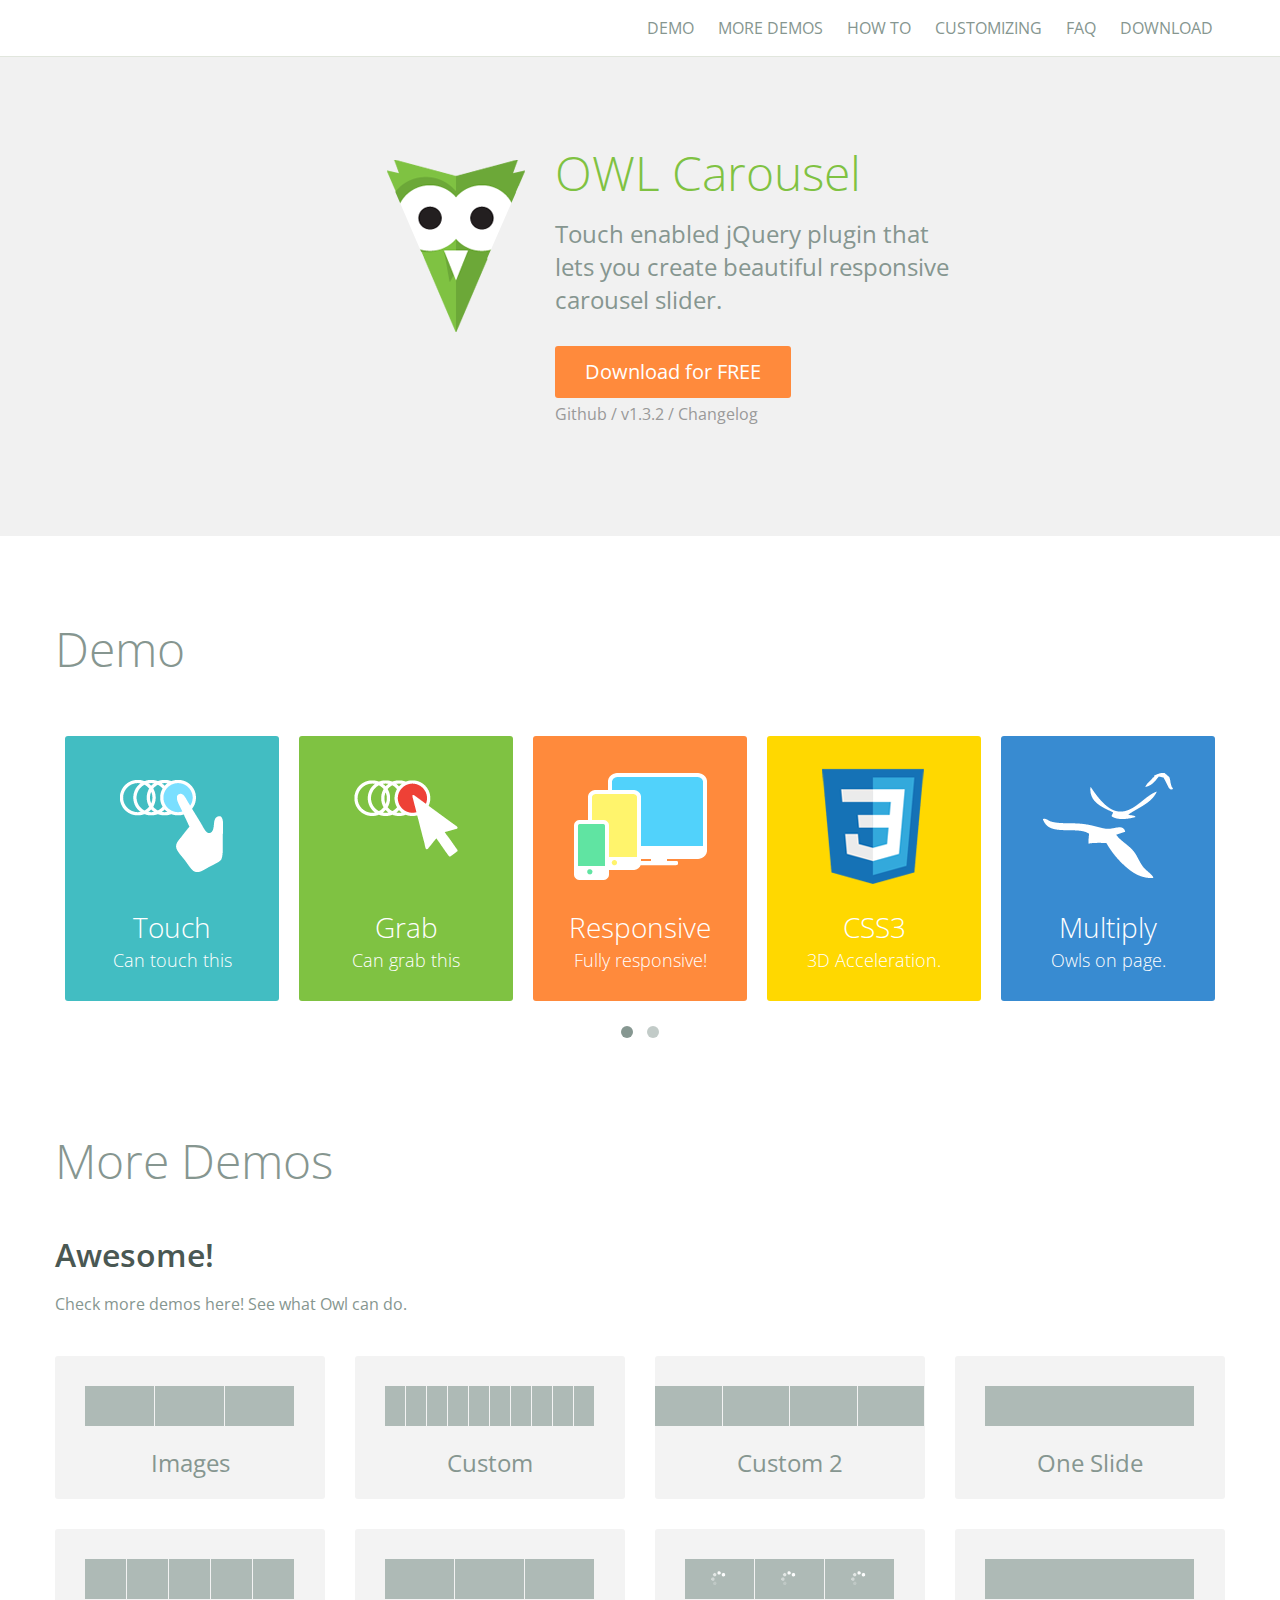
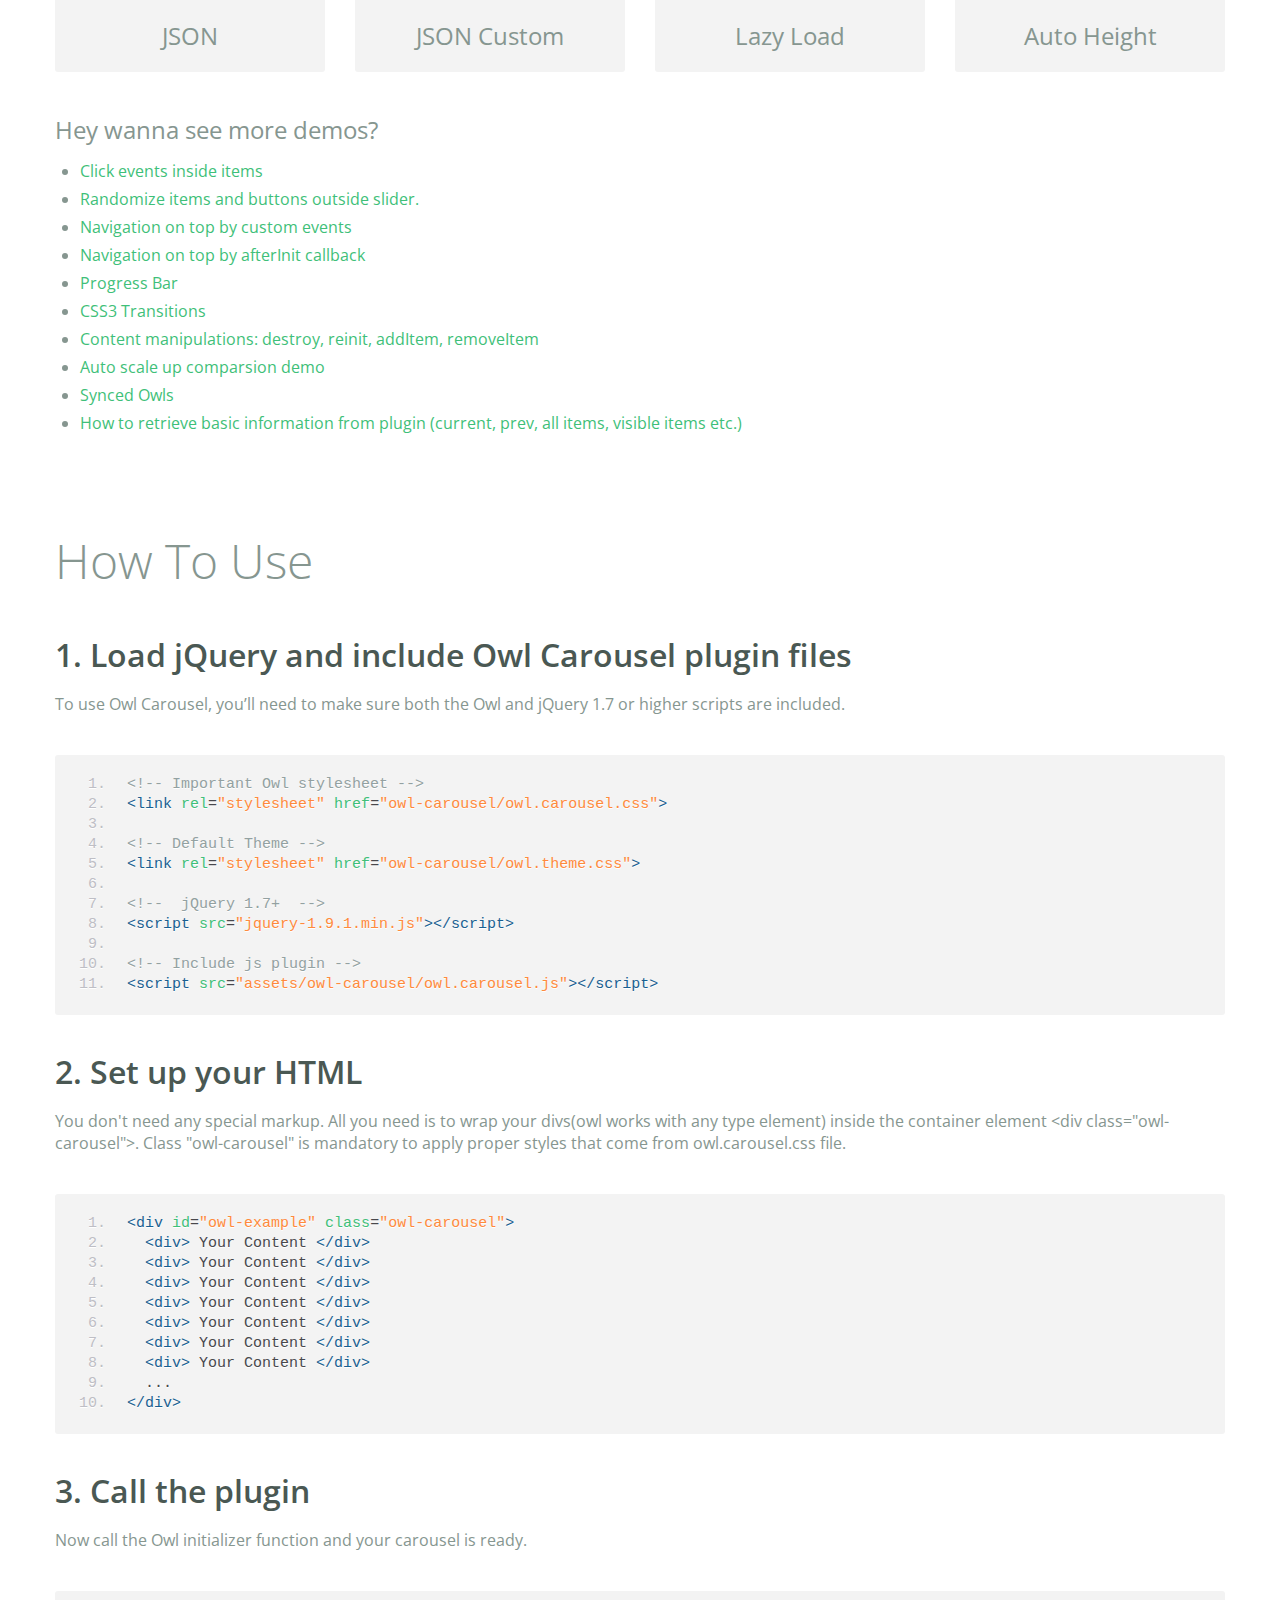
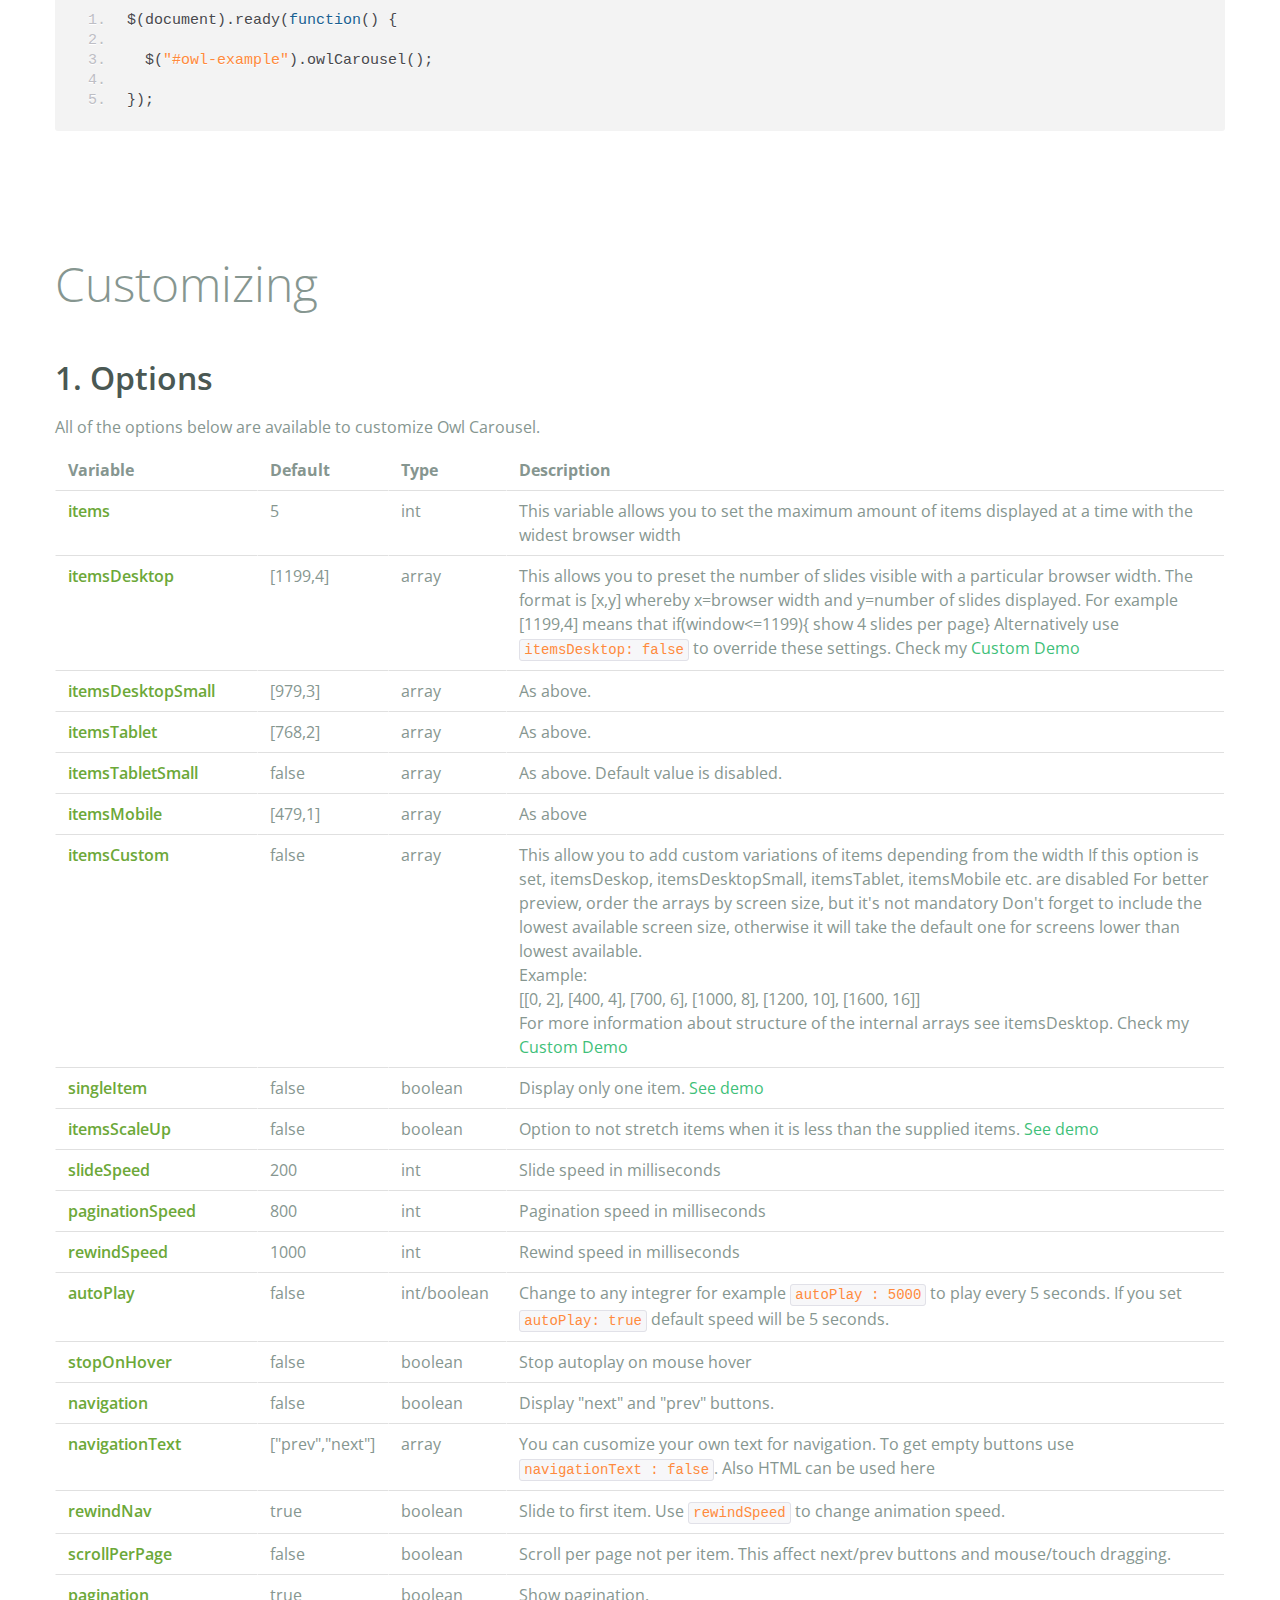
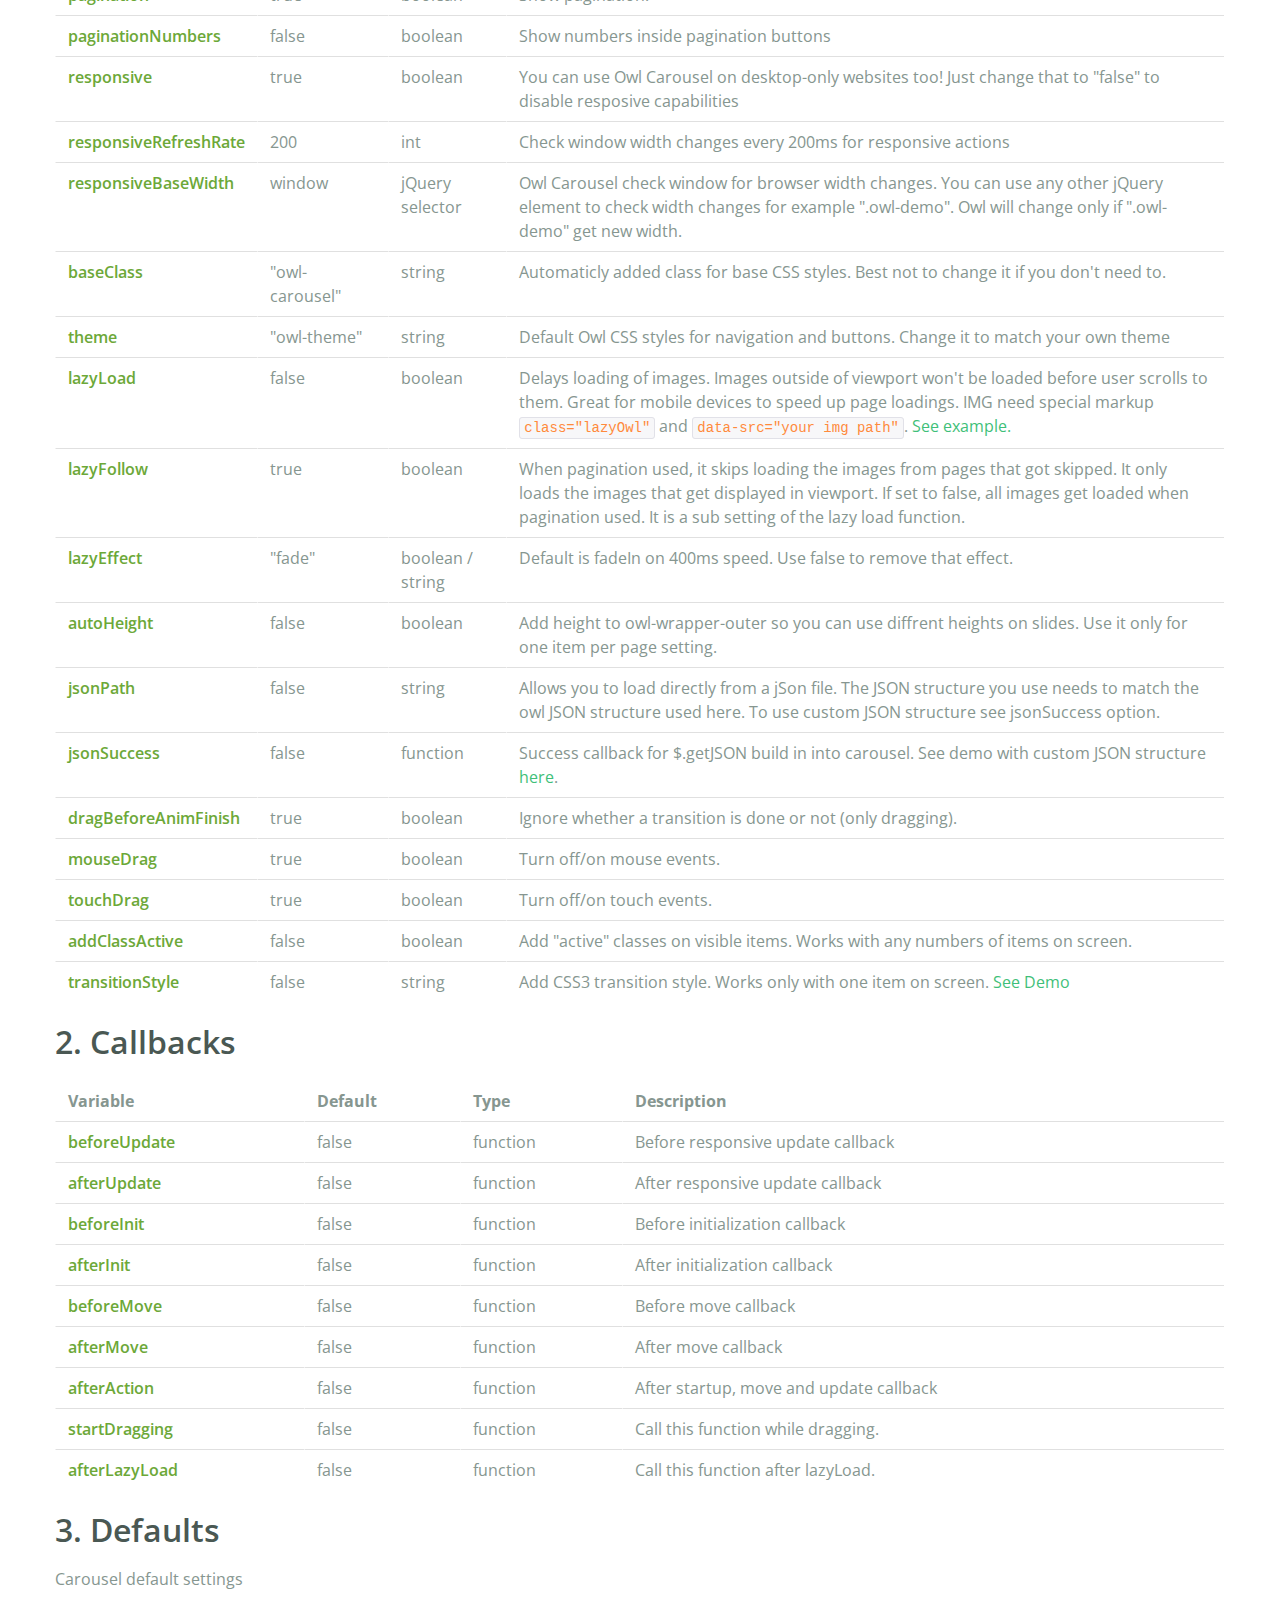
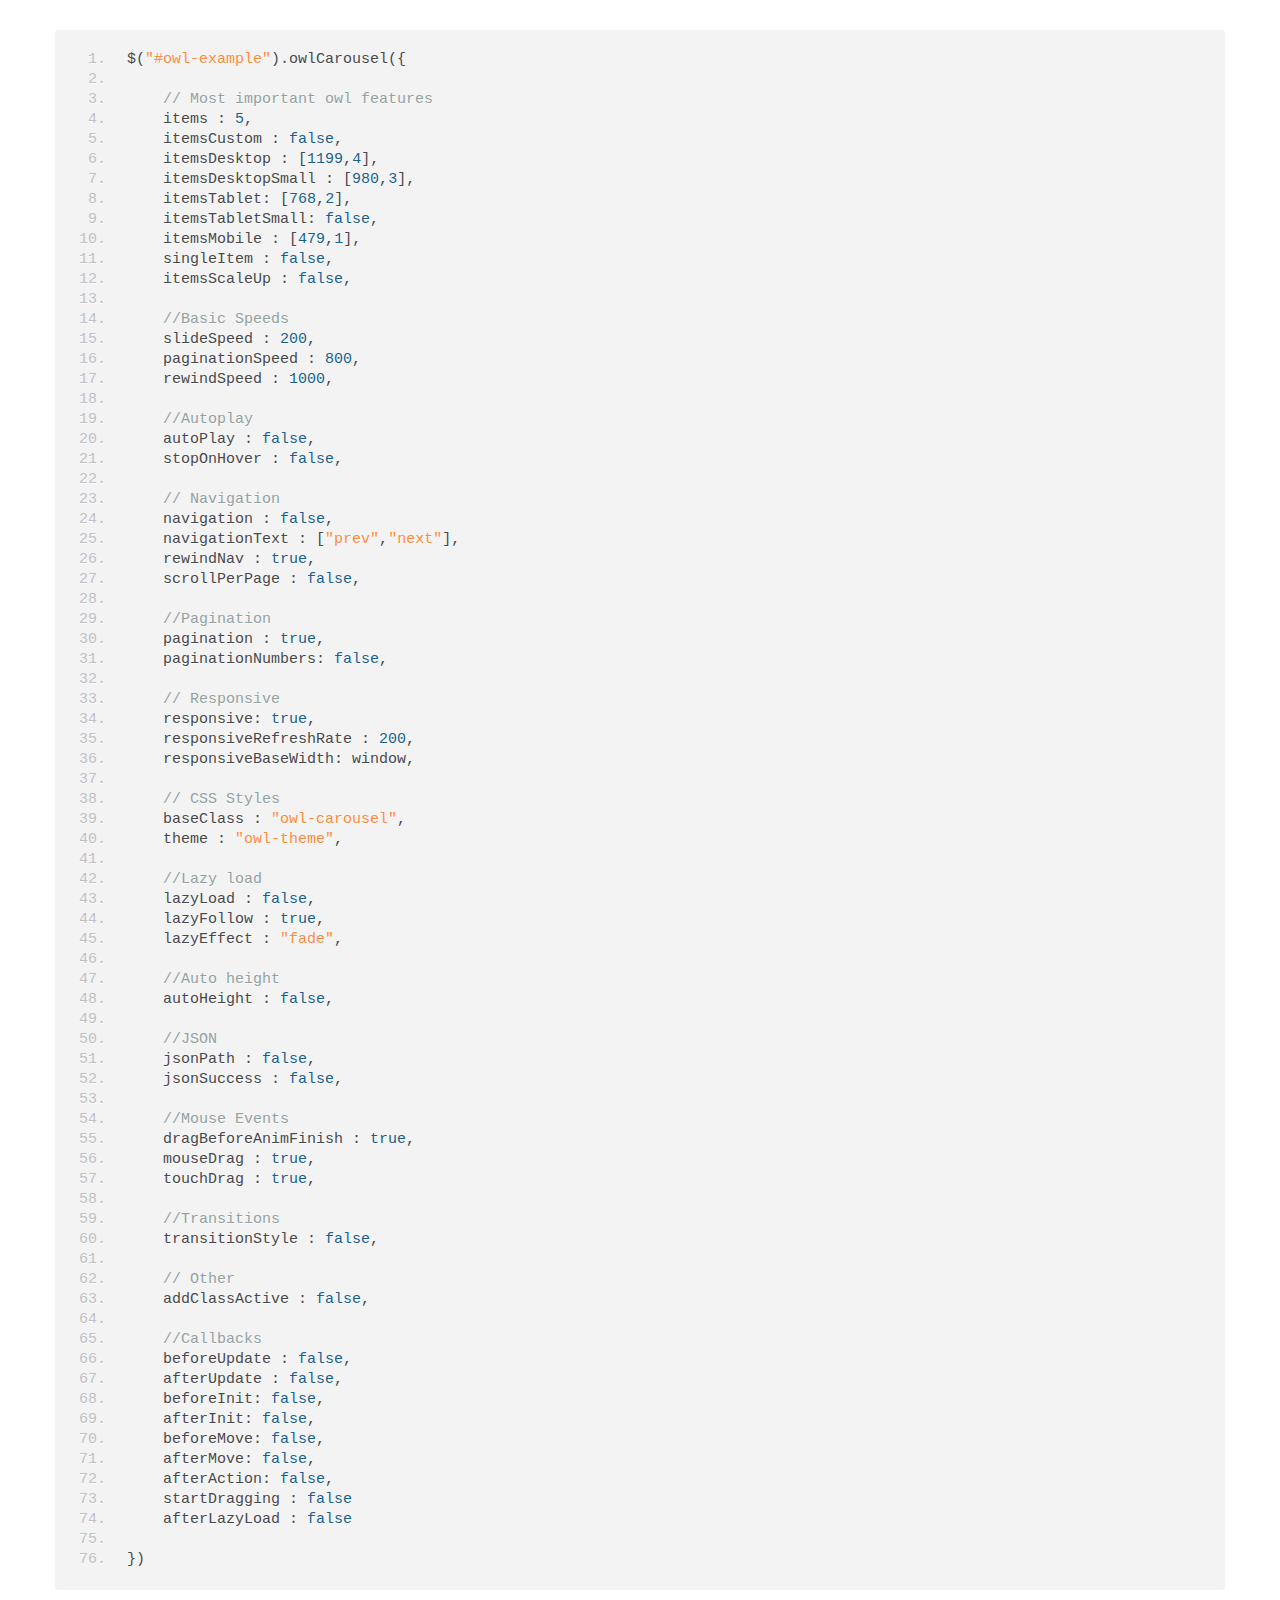
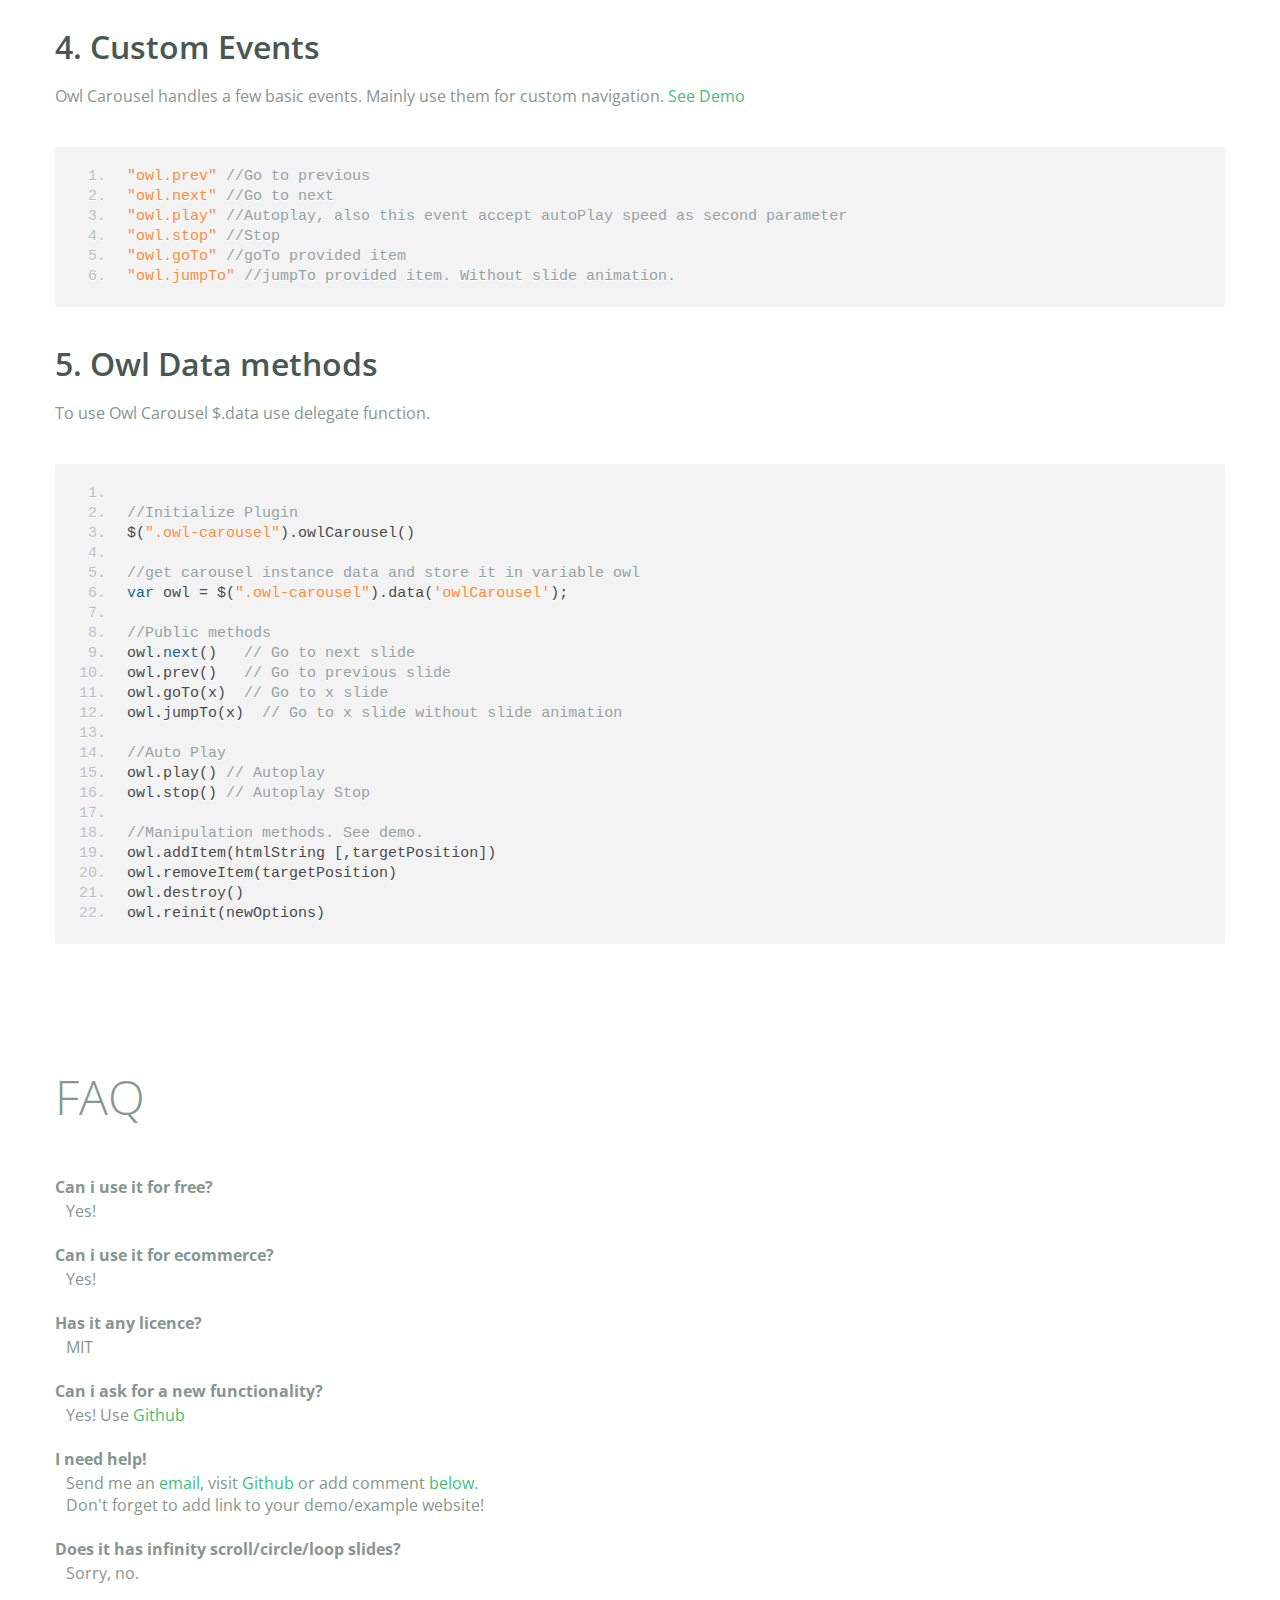
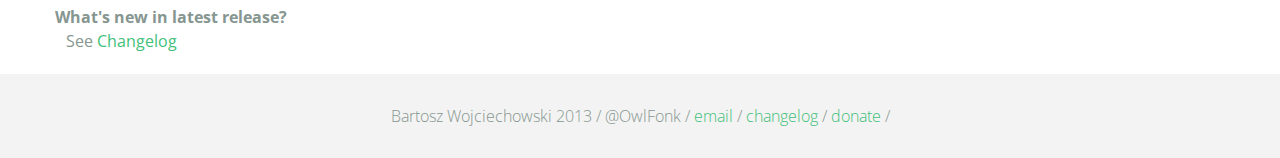
<file: src/main/webapp/assets/global/plugins/carousel-owl-carousel/index.html>
<!DOCTYPE html>
<html lang="en">
  <head>
    <meta charset="utf-8">
    <title>Owl Carousel</title>
    <meta name="viewport" content="width=device-width, initial-scale=1.0">
    <meta name="description" content="jQuery Responsive Carousel - Owl Carusel">
    <meta name="author" content="Bartosz Wojciechowski">
    <meta name="keywords" content="HTML,CSS,JSON,JavaScript, jQuery, Responsive, Design, Owl, Carousel, Free">

    <link href='http://fonts.googleapis.com/css?family=Open+Sans:400italic,400,300,600,700' rel='stylesheet' type='text/css'>
    <link href="assets/css/bootstrapTheme.css" rel="stylesheet">
    <link href="assets/css/custom.css" rel="stylesheet">

    <!-- Owl Carousel Assets -->
    <link href="owl-carousel/owl.carousel.css" rel="stylesheet">
    <link href="owl-carousel/owl.theme.css" rel="stylesheet">

    <!-- Prettify -->
    <link href="assets/js/google-code-prettify/prettify.css" rel="stylesheet">

    <!-- Le fav and touch icons -->
    <link rel="apple-touch-icon-precomposed" sizes="144x144" href="assets/ico/apple-touch-icon-144-precomposed.png">
    <link rel="apple-touch-icon-precomposed" sizes="114x114" href="assets/ico/apple-touch-icon-114-precomposed.png">
      <link rel="apple-touch-icon-precomposed" sizes="72x72" href="assets/ico/apple-touch-icon-72-precomposed.png">
                    <link rel="apple-touch-icon-precomposed" href="assets/ico/apple-touch-icon-57-precomposed.png">
                                   <link rel="shortcut icon" href="assets/ico/favicon.png">
  </head>
  <body>
      <div id="top-nav" class="navbar navbar-fixed-top">
        <div class="navbar-inner">
          <div class="container">
            <button type="button" class="btn btn-navbar" data-toggle="collapse" data-target=".nav-collapse">
            <span class="icon-bar"></span>
            <span class="icon-bar"></span>
            <span class="icon-bar"></span>
          </button>
            <div class="nav-collapse collapse">
            <ul class="nav pull-right">
              <li><a href="#demo">Demo</a></li>
              <li><a href="#more-demos">More Demos</a></li>
              <li><a href="#how-to">How To</a></li>
              <li><a href="#customizing">Customizing</a></li>
              <li><a href="#faq">FAQ</a></li>
              <li><a href="owl.carousel.zip" class="download" data-spy="affix" data-offset-top="450">Download</a></li>
            </ul>
            </div>
          </div>
        </div>
      </div>

      <div id="header">
        <div class="container">
          <div class="row">
            <div class="span5">
                <img class="logo" src="assets/img/owl-logo.png" alt="Owl Logo">
              </div>
            <div class="span7">
              <h1>OWL Carousel </h1>
              <h3>Touch enabled jQuery plugin that lets you create beautiful responsive carousel slider.</h3>
              <a class="btn btn-success btn-large" href="owl.carousel.zip">Download for FREE</a>
              <p class="muted"><a class="muted" href="https://github.com/OwlFonk/OwlCarousel">Github</a> / v1.3.2 / <a class="muted" href="changelog.html">Changelog</a></p> 
            </div>
          </div>
        </div>
      </div>

      <div id="demo">
        <div class="container">
          <div class="row">
            <div class="span12">
              <h1>Demo</h1>
            </div>
          </div>

          <div class="row">
            <div class="span12">

              <div id="owl-example" class="owl-carousel">

                <div class="item darkCyan">
                  <img src="assets/img/demo-slides/touch.png" alt="Touch">
                    <h3>Touch</h3>
                    <h4>Can touch this</h4>
                </div>
                <div class="item forestGreen">
                  <img src="assets/img/demo-slides/grab.png" alt="Grab">
                    <h3>Grab</h3>
                    <h4>Can grab this</h4>
                </div>
                <div class="item orange">
                  <img src="assets/img/demo-slides/responsive.png" alt="Responsive">
                    <h3>Responsive</h3>
                    <h4>Fully responsive!</h4>
                </div>

                <div class="item yellow">
                  <img src="assets/img/demo-slides/css3.png" alt="CSS3">
                    <h3>CSS3</h3>
                    <h4>3D Acceleration.</h4>
                </div>

                <div class="item dodgerBlue">
                  <img src="assets/img/demo-slides/multi.png" alt="Multi">
                    <h3>Multiply</h3>
                    <h4>Owls on page.</h4>
                </div>

                <div class="item skyBlue">
                  <img src="assets/img/demo-slides/modern.png" alt="Modern Browsers">
                    <h3>Modern</h3>
                    <h4>Browsers Compatibility</h4>
                </div>

                <div class="item zombieGreen">
                  <img src="assets/img/demo-slides/zombie.png" alt="Zombie Browsers - old ones">
                    <h3>Zombie</h3>
                    <h4>Browsers Compatibility</h4>
                </div>

                <div class="item violet">
                  <img src="assets/img/demo-slides/controls.png" alt="Take Control">
                    <h3>Take Control</h3>
                    <h4>The way you like</h4>
                </div>

                <div class="item yellowLight">
                  <img src="assets/img/demo-slides/feather.png" alt="Light">
                    <h3>Light</h3>
                    <h4>As a feather</h4>
                </div>

                <div class="item steelGray">
                  <img src="assets/img/demo-slides/tons.png" alt="Tons of Opotions">
                    <h3>Tons</h3>
                    <h4>of options</h4>
                </div>

              </div>


            </div>
          </div>

        </div>
      </div>

    <div id="more-demos">
      <div class="container">

        <div class="row">
          <div class="span12">
            <h1>More Demos</h1>
            <h2>Awesome!</h2>
            <p>Check more demos here! See what Owl can do.</p>
          </div>
        </div>

        <div class="row demos-row">
          <div class="span3">
            <a href="demos/images.html" class="demo-box">
              <div class="demo-wrapper demo-images clearfix">
                <div class="demo-slide"><div class="bg"></div></div>
                <div class="demo-slide"><div class="bg"></div></div>
                <div class="demo-slide"><div class="bg"></div></div>
              </div>
              <h3>Images</h3>
            </a>
          </div>

          <div class="span3">
            <a href="demos/custom.html" class="demo-box">
              <div class="demo-wrapper demo-custom clearfix">
                <div class="demo-slide"><div class="bg"></div></div>
                <div class="demo-slide"><div class="bg"></div></div>
                <div class="demo-slide"><div class="bg"></div></div>
                <div class="demo-slide"><div class="bg"></div></div>
                <div class="demo-slide"><div class="bg"></div></div>
                <div class="demo-slide"><div class="bg"></div></div>
                <div class="demo-slide"><div class="bg"></div></div>
                <div class="demo-slide"><div class="bg"></div></div>
                <div class="demo-slide"><div class="bg"></div></div>
                <div class="demo-slide"><div class="bg"></div></div>
              </div>
              <h3>Custom</h3>
            </a>
          </div>

          <div class="span3">
            <a href="demos/itemsCustom.html" class="demo-box">
              <div class="demo-wrapper demo-full clearfix">
                <div class="demo-slide"><div class="bg"></div></div>
                <div class="demo-slide"><div class="bg"></div></div>
                <div class="demo-slide"><div class="bg"></div></div>
                <div class="demo-slide"><div class="bg"></div></div>
              </div>
              <h3>Custom 2</h3>
            </a>
          </div>

          <div class="span3">
            <a href="demos/one.html" class="demo-box">
              <div class="demo-wrapper demo-one clearfix">
                <div class="demo-slide"><div class="bg"></div></div>
              </div>
              <h3>One Slide</h3>
            </a>
          </div>

        </div>
        <div class="row demos-row">
          <div class="span3">
            <a href="demos/json.html" class="demo-box">
              <div class="demo-wrapper demo-Json clearfix">
                <div class="demo-slide"><div class="bg"></div></div>
                <div class="demo-slide"><div class="bg"></div></div>
                <div class="demo-slide"><div class="bg"></div></div>
                <div class="demo-slide"><div class="bg"></div></div>
                <div class="demo-slide"><div class="bg"></div></div>
              </div>
              <h3>JSON</h3>
            </a>
          </div>

          <div class="span3">
            <a href="demos/customJson.html" class="demo-box">
              <div class="demo-wrapper demo-Json-custom clearfix">
                <div class="demo-slide"><div class="bg"></div></div>
                <div class="demo-slide"><div class="bg"></div></div>
                <div class="demo-slide"><div class="bg"></div></div>
              </div>
              <h3>JSON Custom</h3>
            </a>
          </div>

          <div class="span3">
            <a href="demos/lazyLoad.html" class="demo-box">
              <div class="demo-wrapper demo-lazy clearfix">
                <div class="demo-slide"><div class="bg"></div></div>
                <div class="demo-slide"><div class="bg"></div></div>
                <div class="demo-slide"><div class="bg"></div></div>
              </div>
              <h3>Lazy Load</h3>
            </a>
          </div>

          <div class="span3">
            <a href="demos/autoHeight.html" class="demo-box">
              <div class="demo-wrapper demo-height clearfix">
                <div class="demo-slide"><div class="bg"></div></div>
              </div>
              <h3>Auto Height</h3>
            </a>
          </div>

          
        </div>

        <div class="row">
          <div class="span12">
            <h3>Hey wanna see more demos?</h3>
            <ul>
              <li>
                <a href="demos/click.html">Click events inside items</a>
              </li>
              <li>
                <a href="demos/randomOrder.html">Randomize items and buttons outside slider.</a>
              </li>
              <li>
                <a href="demos/navOnTop.html">Navigation on top by custom events</a>
              </li>
              <li>
                <a href="demos/navOnTop2.html">Navigation on top by afterInit callback</a>
              </li>
              <li>
                <a href="demos/progressBar.html">Progress Bar</a>
              </li>
              <li>
                <a href="demos/transitions.html">CSS3 Transitions</a>
              </li>
              <li>
                <a href="demos/manipulations.html">Content manipulations: destroy, reinit, addItem, removeItem</a>
              </li>
              <li>
                <a href="demos/scaleup.html">Auto scale up comparsion demo</a>
              </li>
              <li>
                <a href="demos/sync.html">Synced Owls</a>
              </li>
              <li>
                <a href="demos/owlStatus.html">How to retrieve basic information from plugin (current, prev, all items, visible items etc.)</a>
              </li>
            </ul>
            
          </div>
        </div>


      </div>
    </div>

    <div id="how-to">
      <div class="container">
        <div class="row">
          <div class="span12">
            <h1>How To Use</h1>
            <h2>1. Load jQuery and include Owl Carousel plugin files</h2>
            <p>To use Owl Carousel, you’ll need to make sure both the Owl and jQuery 1.7 or higher scripts are included.</p>
<pre class="pre-show prettyprint linenums">
&lt;!-- Important Owl stylesheet --&gt;
&lt;link rel="stylesheet" href="owl-carousel/owl.carousel.css"&gt;

&lt;!-- Default Theme --&gt;
&lt;link rel="stylesheet" href="owl-carousel/owl.theme.css"&gt;

&lt;!--  jQuery 1.7+  --&gt;
&lt;script src="jquery-1.9.1.min.js"&gt;&lt;/script&gt;

&lt;!-- Include js plugin --&gt;
&lt;script src="assets/owl-carousel/owl.carousel.js"&gt;&lt;/script&gt;
</pre>
          <h2>2. Set up your HTML</h2>
          <p>You don't need any special markup. All you need is to wrap your divs(owl works with any type element) inside the container element &lt;div class="owl-carousel"&gt;. Class "owl-carousel" is mandatory to apply proper styles that come from owl.carousel.css file.</p>
<pre class="pre-show prettyprint linenums">
&lt;div id="owl-example" class="owl-carousel"&gt;
  &lt;div&gt; Your Content &lt;/div&gt;
  &lt;div&gt; Your Content &lt;/div&gt;
  &lt;div&gt; Your Content &lt;/div&gt;
  &lt;div&gt; Your Content &lt;/div&gt;
  &lt;div&gt; Your Content &lt;/div&gt;
  &lt;div&gt; Your Content &lt;/div&gt;
  &lt;div&gt; Your Content &lt;/div&gt;
  ...
&lt;/div>
</pre>    
          <h2>3. Call the plugin</h2>
          <p>Now call the Owl initializer function and your carousel is ready.</p>
<pre class="pre-show prettyprint linenums">
$(document).ready(function() {

  $("#owl-example").owlCarousel();

});
</pre>  
          </div>
        </div>
      </div>
    </div>


    <div id="customizing">
      <div class="container">
        <div class="row">
          <div class="span12">
            <h1>Customizing</h1>
            <h2>1. Options</h2>
            <p>All of the options below are available to customize Owl Carousel.</p> 
            <table class="table hp-table table-bordered table-striped">
              <thead>
                <tr>
                  <th>Variable</th>
                  <th>Default</th>
                  <th>Type</th>
                  <th>Description</th>
                </tr>
              </thead>
              <tbody>
                <tr>
                  <td><span class="text-emp">items</span></td>
                  <td>5</td>
                  <td>int</td>
                  <td>This variable allows you to set the maximum amount of items displayed at a time with the widest browser width</td>
                </tr>
                 <tr>
                  <td><span class="text-emp">itemsDesktop</span></td>
                  <td>[1199,4]</td>
                  <td>array</td>
                  <td>This allows you to preset the number of slides visible with a particular browser width. The format is [x,y] whereby x=browser width and y=number of slides displayed. For example [1199,4] means that if(window&lt;=1199){ show 4 slides per page}
                    Alternatively use <code>itemsDesktop: false</code> to override these settings. Check my <a href="demos/custom.html">Custom Demo</a></td>
                </tr>
                <tr>
                  <td><span class="text-emp">itemsDesktopSmall</span></td>
                  <td>[979,3]</td>
                  <td>array</td>
                  <td>As above.</td>
                </tr>
                <tr>
                  <td><span class="text-emp">itemsTablet</span></td>
                  <td>[768,2]</td>
                  <td>array</td>
                  <td>As above.</td>
                </tr>
                <tr>
                  <td><span class="text-emp">itemsTabletSmall</span></td>
                  <td>false</td>
                  <td>array</td>
                  <td>As above. Default value is disabled.</td>
                </tr>
                <tr>
                  <td><span class="text-emp">itemsMobile</span></td>
                  <td>[479,1]</td>
                  <td>array</td>
                  <td>As above</td>
                </tr>
                <tr>
                  <td><span class="text-emp">itemsCustom</span></td>
                  <td>false</td>
                  <td>array</td>
                  <td>
                    This allow you to add custom variations of items depending from the width
                    If this option is set, itemsDeskop, itemsDesktopSmall, itemsTablet, itemsMobile etc. are disabled
                    For better preview, order the arrays by screen size, but it's not mandatory
                    Don't forget to include the lowest available screen size, otherwise it will take the default one for screens lower than lowest available.
                    <br />Example:<br /> [[0, 2], [400, 4], [700, 6], [1000, 8], [1200, 10], [1600, 16]]<br />
                    For more information about structure of the internal arrays see itemsDesktop. Check my <a href="demos/custom.html">Custom Demo</a></td>
                </tr>
                <tr>
                  <td><span class="text-emp">singleItem</span></td>
                  <td>false</td>
                  <td>boolean</td>
                  <td>Display only one item. <a href="demos/one.html">See demo</a></td>
                </tr>
                <tr>
                  <td><span class="text-emp">itemsScaleUp</span></td>
                  <td>false</td>
                  <td>boolean</td>
                  <td>Option to not stretch items when it is less than the supplied items. <a href="demos/scaleup.html">See demo</a></td>
                </tr>
                <tr>
                  <td><span class="text-emp">slideSpeed</span></td>
                  <td>200</td>
                  <td>int</td>
                  <td>Slide speed in milliseconds</td>
                </tr>
                <tr>
                  <td><span class="text-emp">paginationSpeed</span></td>
                  <td>800</td>
                  <td>int</td>
                  <td>Pagination speed in milliseconds</td>
                </tr>
                <tr>
                  <td><span class="text-emp">rewindSpeed</span></td>
                  <td>1000</td>
                  <td>int</td>
                  <td>Rewind speed in milliseconds</td>
                </tr>
                <tr>
                  <td><span class="text-emp">autoPlay</span></td>
                  <td>false</td>
                  <td>int/boolean</td>
                  <td>Change to any integrer for example <code>autoPlay : 5000</code> to play every 5 seconds. If you set <code>autoPlay: true</code> default speed will be 5 seconds.</td>
                </tr>
                <tr>
                <tr>
                  <td><span class="text-emp">stopOnHover</span></td>
                  <td>false</td>
                  <td>boolean</td>
                  <td>Stop autoplay on mouse hover</td>
                </tr>
                <tr>
                <tr>
                  <td><span class="text-emp">navigation</span></td>
                  <td>false</td>
                  <td>boolean</td>
                  <td>Display "next" and "prev" buttons.</td>
                </tr>
                <tr>
                  <td><span class="text-emp">navigationText</span></td>
                  <td>["prev","next"]</td>
                  <td>array</td>
                  <td>You can cusomize your own text for navigation. To get empty buttons use <code>navigationText : false</code>. Also HTML can be used here</td>
                </tr>
                <tr>
                  <td><span class="text-emp">rewindNav</span></td>
                  <td>true</td>
                  <td>boolean</td>
                  <td>Slide to first item. Use <code>rewindSpeed</code> to change animation speed. </td>
                </tr>
                <tr>
                  <td><span class="text-emp">scrollPerPage</span></td>
                  <td>false</td>
                  <td>boolean</td>
                  <td>Scroll per page not per item. This affect next/prev buttons and mouse/touch dragging.</td>
                </tr>
                <tr>
                  <td><span class="text-emp">pagination</span></td>
                  <td>true</td>
                  <td>boolean</td>
                  <td>Show pagination.</td>
                </tr>
                <tr>
                  <td><span class="text-emp">paginationNumbers</span></td>
                  <td>false</td>
                  <td>boolean</td>
                  <td>Show numbers inside pagination buttons</td>
                </tr>
                <tr>
                  <td><span class="text-emp">responsive</span></td>
                  <td>true</td>
                  <td>boolean</td>
                  <td>You can use Owl Carousel on desktop-only websites too! Just change that to "false" to disable resposive capabilities</td>
                </tr>
                <tr>
                  <td><span class="text-emp">responsiveRefreshRate</span></td>
                  <td>200</td>
                  <td>int</td>
                  <td>Check window width changes every 200ms for responsive actions</td>
                </tr>
                <tr>
                  <td><span class="text-emp">responsiveBaseWidth</span></td>
                  <td>window</td>
                  <td>jQuery selector</td>
                  <td>Owl Carousel check window for browser width changes. You can use any other jQuery element to check width changes for example ".owl-demo". Owl will change only if ".owl-demo" get new width.</td>
                </tr>
                <tr>
                  <td><span class="text-emp">baseClass</span></td>
                  <td>"owl-carousel"</td>
                  <td>string</td>
                  <td>Automaticly added class for base CSS styles. Best not to change it if you don't need to.</td>
                </tr>
                <tr>
                  <td><span class="text-emp">theme</span></td>
                  <td>"owl-theme"</td>
                  <td>string</td>
                  <td>Default Owl CSS styles for navigation and buttons. Change it to match your own theme</td>
                </tr>
                <tr>
                  <td><span class="text-emp">lazyLoad</span></td>
                  <td>false</td>
                  <td>boolean</td>
                  <td>Delays loading of images. Images outside of viewport won't be loaded before user scrolls to them. Great for mobile devices to speed up page loadings. IMG need special markup <code>class="lazyOwl"</code> and <code>data-src="your img path"</code>. <a href="demos/lazyLoad.html">See example.</a></td>
                </tr>
                <tr>
                  <td><span class="text-emp">lazyFollow</span></td>
                  <td>true</td>
                  <td>boolean</td>
                  <td>When pagination used, it skips loading the images from pages that got skipped. It only loads the images that get displayed in viewport. If set to false, all images get loaded when pagination used. It is a sub setting of the lazy load function.</td>
                </tr>
                <tr>
                  <td><span class="text-emp">lazyEffect</span></td>
                  <td>"fade"</td>
                  <td>boolean / string</td>
                  <td>Default is fadeIn on 400ms speed. Use false to remove that effect.</td>
                </tr>
                <tr>
                  <td><span class="text-emp">autoHeight</span></td>
                  <td>false</td>
                  <td>boolean</td>
                  <td>Add height to owl-wrapper-outer so you can use diffrent heights on slides. Use it only for one item per page setting.</td>
                </tr>
                <tr>
                  <td><span class="text-emp">jsonPath</span></td>
                  <td>false</td>
                  <td>string</td>
                  <td>Allows you to load directly from a jSon file. The JSON structure you use needs to match the owl JSON structure used here. To use custom JSON structure see jsonSuccess option.</td>
                </tr>
                <tr>
                  <td><span class="text-emp">jsonSuccess</span></td>
                  <td>false</td>
                  <td>function</td>
                  <td>Success callback for $.getJSON build in into carousel. See demo with custom JSON structure <a href="demos/customJson.html">here</a>. </td>
                </tr>
                <tr>
                  <td><span class="text-emp">dragBeforeAnimFinish</span></td>
                  <td>true</td>
                  <td>boolean</td>
                  <td>Ignore whether a transition is done or not (only dragging).</td>
                </tr>
                <tr>
                  <td><span class="text-emp">mouseDrag</span></td>
                  <td>true</td>
                  <td>boolean</td>
                  <td>Turn off/on mouse events.</td>
                </tr>
                <tr>
                  <td><span class="text-emp">touchDrag</span></td>
                  <td>true</td>
                  <td>boolean</td>
                  <td>Turn off/on touch events.</td>
                </tr>
                <tr>
                  <td><span class="text-emp">addClassActive</span></td>
                  <td>false</td>
                  <td>boolean</td>
                  <td>Add "active" classes on visible items. Works with any numbers of items on screen.</td>
                </tr>
                <tr>
                  <td><span class="text-emp">transitionStyle</span></td>
                  <td>false</td>
                  <td>string</td>
                  <td>Add CSS3 transition style. Works only with one item on screen. <a href="demos/transitions.html">See Demo</a></td>
                </tr>
              </tbody>
            </table>
            <h2>2. Callbacks</h2>
            <table class="table hp-table table-bordered table-striped">
              <thead>
                <tr>
                  <th>Variable</th>
                  <th>Default</th>
                  <th>Type</th>
                  <th>Description</th>
                </tr>
              </thead>
              <tbody>
                <tr>
                  <td><span class="text-emp">beforeUpdate</span></td>
                  <td>false</td>
                  <td>function</td>
                  <td>Before responsive update callback</td>
                </tr>
                <tr>
                  <td><span class="text-emp">afterUpdate</span></td>
                  <td>false</td>
                  <td>function</td>
                  <td>After responsive update callback</td>
                </tr>
                <tr>
                  <td><span class="text-emp">beforeInit</span></td>
                  <td>false</td>
                  <td>function</td>
                  <td>Before initialization callback</td>
                </tr>
                <tr>
                  <td><span class="text-emp">afterInit</span></td>
                  <td>false</td>
                  <td>function</td>
                  <td>After initialization callback</td>
                </tr>
                <tr>
                  <td><span class="text-emp">beforeMove</span></td>
                  <td>false</td>
                  <td>function</td>
                  <td>Before move callback</td>
                </tr>
                <tr>
                  <td><span class="text-emp">afterMove</span></td>
                  <td>false</td>
                  <td>function</td>
                  <td>After move callback</td>
                </tr>
                <tr>
                  <td><span class="text-emp">afterAction</span></td>
                  <td>false</td>
                  <td>function</td>
                  <td>After startup, move and update callback</td>
                </tr>
                <tr>
                  <td><span class="text-emp">startDragging</span></td>
                  <td>false</td>
                  <td>function</td>
                  <td>Call this function while dragging.</td>
                </tr>
                <tr>
                  <td><span class="text-emp">afterLazyLoad</span></td>
                  <td>false</td>
                  <td>function</td>
                  <td>Call this function after lazyLoad.</td>
                </tr>
              </tbody>
            </table>

              <h2>3. Defaults</h2>
              <p>Carousel default settings</p>
<pre class="pre-show prettyprint linenums">
$("#owl-example").owlCarousel({

    // Most important owl features
    items : 5,
    itemsCustom : false,
    itemsDesktop : [1199,4],
    itemsDesktopSmall : [980,3],
    itemsTablet: [768,2],
    itemsTabletSmall: false,
    itemsMobile : [479,1],
    singleItem : false,
    itemsScaleUp : false,

    //Basic Speeds
    slideSpeed : 200,
    paginationSpeed : 800,
    rewindSpeed : 1000,

    //Autoplay
    autoPlay : false,
    stopOnHover : false,

    // Navigation
    navigation : false,
    navigationText : ["prev","next"],
    rewindNav : true,
    scrollPerPage : false,

    //Pagination
    pagination : true,
    paginationNumbers: false,

    // Responsive 
    responsive: true,
    responsiveRefreshRate : 200,
    responsiveBaseWidth: window,

    // CSS Styles
    baseClass : "owl-carousel",
    theme : "owl-theme",

    //Lazy load
    lazyLoad : false,
    lazyFollow : true,
    lazyEffect : "fade",

    //Auto height
    autoHeight : false,

    //JSON 
    jsonPath : false, 
    jsonSuccess : false,

    //Mouse Events
    dragBeforeAnimFinish : true,
    mouseDrag : true,
    touchDrag : true,

    //Transitions
    transitionStyle : false,

    // Other
    addClassActive : false,

    //Callbacks
    beforeUpdate : false,
    afterUpdate : false,
    beforeInit: false, 
    afterInit: false, 
    beforeMove: false, 
    afterMove: false,
    afterAction: false,
    startDragging : false
    afterLazyLoad : false

})
</pre>
              <h2>4. Custom Events</h2>
              <p>Owl Carousel handles a few basic events. Mainly use them for custom navigation. <a href="demos/custom.html">See Demo</a></p>

<pre class="pre-show prettyprint linenums">
"owl.prev" //Go to previous
"owl.next" //Go to next
"owl.play" //Autoplay, also this event accept autoPlay speed as second parameter
"owl.stop" //Stop
"owl.goTo" //goTo provided item
"owl.jumpTo" //jumpTo provided item. Without slide animation.
</pre>

              <h2>5. Owl Data methods</h2>
              <p>To use Owl Carousel $.data use delegate function.</p>
              
<pre class="pre-show prettyprint linenums">

//Initialize Plugin
$(".owl-carousel").owlCarousel()

//get carousel instance data and store it in variable owl
var owl = $(".owl-carousel").data('owlCarousel');

//Public methods
owl.next()   // Go to next slide
owl.prev()   // Go to previous slide
owl.goTo(x)  // Go to x slide
owl.jumpTo(x)  // Go to x slide without slide animation

//Auto Play
owl.play() // Autoplay
owl.stop() // Autoplay Stop

//Manipulation methods. <a href="demos/manipulations.html">See demo.</a>
owl.addItem(htmlString [,targetPosition])
owl.removeItem(targetPosition)
owl.destroy()
owl.reinit(newOptions)
</pre>
          </div>
        </div>
      </div>
    </div>

    <div id="faq" class="container">
      <div class="row">
        <div class="span12">
          <h1>FAQ</h1>
          <dl>
            <dt>Can i use it for free?</dt>
            <dd>Yes!</dd>
            <dt>Can i use it for ecommerce?</dt>
            <dd>Yes!</dd>
            <dt>Has it any licence?</dt>
            <dd>MIT</dd>
            <dt>Can i ask for a new functionality?</dt>
            <dd>Yes! Use <a href="https://github.com/OwlFonk/OwlCarousel">Github</a></dd>
            <dt>I need help!</dt>
            <dd>Send me an <a href="mailto:owl@owlgraphic.com?subject=Hey Owl! I need help">email</a>, visit <a href="https://github.com/OwlFonk/OwlCarousel">Github</a> or add comment <a href="#disqus">below.</a><br>Don't forget to add link to your demo/example website!</dd>
            <dt>Does it has infinity scroll/circle/loop slides?</dt>
            <dd>Sorry, no.</dd>
            <dt>What's new in latest release?</dt>
            <dd>See <a href="changelog.html">Changelog</a></dd>
          </dl>
        </div>
      </div>
    </div>

    <div class="container disqus">
        <div class="row">
          <div class="span12">
            <h1>Disqus</h1>

    <div id="disqus_thread"></div>
    <noscript>Please enable JavaScript to view the <a href="http://disqus.com/?ref_noscript">comments powered by Disqus.</a></noscript>
    <a href="http://disqus.com" class="dsq-brlink">comments powered by <span class="logo-disqus">Disqus</span></a>
      </div>
    </div>
  </div>

    <div id="footer">
      <div class="container">
        <div class="row">
          <div class="span12">
            <h5>Bartosz Wojciechowski 2013 / @OwlFonk / 
            <a href="mailto:owl@owlgraphic.com?subject=Hey Owl!">email</a> / 
            <a href="changelog.html">changelog</a> /
            <a href="https://www.paypal.com/cgi-bin/webscr?cmd=_s-xclick&hosted_button_id=EFSGXZS7V2U9N">donate</a> / 
            <a href="https://twitter.com/share" class="twitter-share-button" data-url="http://owlgraphic.com/owlcarousel/" data-text="Awesome jQuery Owl Carousel Responsive Plugin" data-via="OwlFonk" data-count="none" data-hashtags="owlcarousel"></a>
            <script>
            var owldomain = window.location.hostname.indexOf("owlgraphic");
            if(owldomain !== -1){
              !function(d,s,id){var js,fjs=d.getElementsByTagName(s)[0],p=/^http:/.test(d.location)?'http':'https';if(!d.getElementById(id)){js=d.createElement(s);js.id=id;js.src=p+'://platform.twitter.com/widgets.js';fjs.parentNode.insertBefore(js,fjs);}}(document, 'script', 'twitter-wjs');
            }
            </script>
            </h5>
          </div>
        </div>
      </div>
    </div>


    <script src="assets/js/jquery-1.9.1.min.js"></script>
    <script src="owl-carousel/owl.carousel.min.js"></script>

    <!-- Frontpage Demo -->
    <script>

    $(document).ready(function($) {
      $("#owl-example").owlCarousel();
    });


    $("body").data("page", "frontpage");

    </script>
    <script src="assets/js/bootstrap-collapse.js"></script>
    <script src="assets/js/bootstrap-transition.js"></script>

    <script src="assets/js/google-code-prettify/prettify.js"></script>
	  <script src="assets/js/application.js"></script>

    <script type="text/javascript">
    jQuery(function($){
      var disqus_loaded = false;
      var top = $("#faq").offset().top; 
      var owldomain = window.location.hostname.indexOf("owlgraphic");
      var comments = window.location.href.indexOf("comment");

      if(owldomain !== -1){
        function check(){
          if ( (!disqus_loaded && $(window).scrollTop() + $(window).height() > top) || (comments !== -1) ){
            $(window).off( "scroll" )
            disqus_loaded = true;
            /* * * CONFIGURATION VARIABLES: EDIT BEFORE PASTING INTO YOUR WEBPAGE * * */
            var disqus_shortname = 'owlcarousel'; // required: replace example with your forum shortname
            var disqus_identifier = 'OWL Carousel';
            //var disqus_url = 'http://owlgraphic.com/owlcarousel/';
            /* * * DON'T EDIT BELOW THIS LINE * * */
            (function() {
                var dsq = document.createElement('script'); dsq.type = 'text/javascript'; dsq.async = true;
                dsq.src = '//' + disqus_shortname + '.disqus.com/embed.js';
                (document.getElementsByTagName('head')[0] || document.getElementsByTagName('body')[0]).appendChild(dsq);
            })();
          }
        }
        $(window).on( "scroll", check )
        check();
      } else {
        $('.disqus').hide();
      }
    });
    </script>

    <script>
    var owldomain = window.location.hostname.indexOf("owlgraphic");
    if(owldomain !== -1){
      (function(i,s,o,g,r,a,m){i['GoogleAnalyticsObject']=r;i[r]=i[r]||function(){
      (i[r].q=i[r].q||[]).push(arguments)},i[r].l=1*new Date();a=s.createElement(o),
      m=s.getElementsByTagName(o)[0];a.async=1;a.src=g;m.parentNode.insertBefore(a,m)
      })(window,document,'script','//www.google-analytics.com/analytics.js','ga');

      ga('create', 'UA-41541058-1', 'owlgraphic.com');
      ga('send', 'pageview');
    }
    </script>

  </body>
</html>
</file>
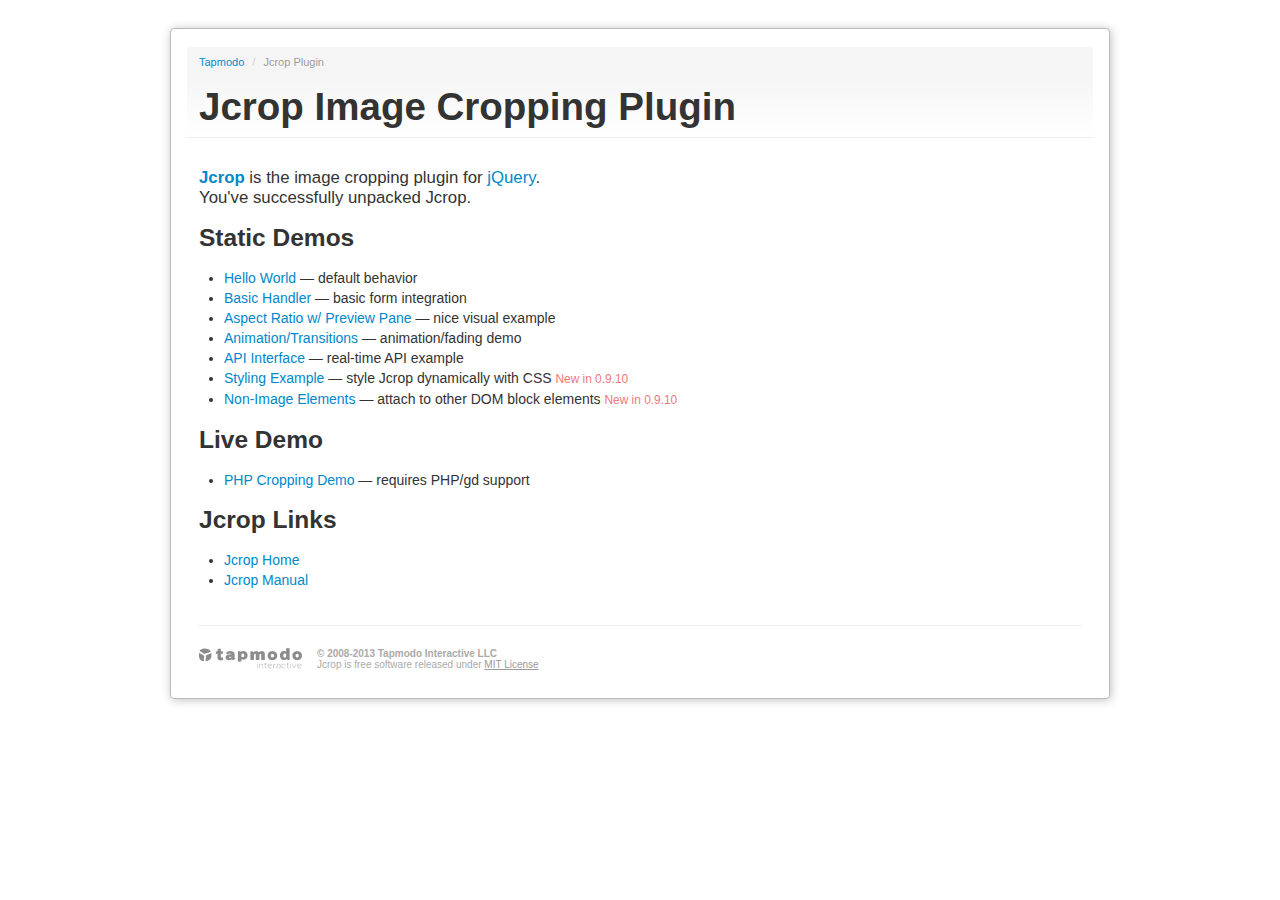
<file: src/main/webapp/assets/global/plugins/jcrop/index.html>
<!DOCTYPE html>
<html lang="en">
<head>
  <title>Jcrop: the jQuery Image Cropping Plugin</title>
  <link rel="stylesheet" href="demos/demo_files/main.css" type="text/css" />
  <link rel="stylesheet" href="demos/demo_files/demos.css" type="text/css" />
  <script src="js/jquery.min.js"></script>
  <meta http-equiv="Content-type" content="text/html;charset=UTF-8" />
</head>
<body>

<div class="container">
<div class="row">
<div class="span12">
<div class="jc-demo-box">

<div class="page-header">
<ul class="breadcrumb first">
  <li><a href="http://tapmodo.com/">Tapmodo</a> <span class="divider">/</span></li>
  <li class="active">Jcrop Plugin</li>
</ul>
<h1>Jcrop Image Cropping Plugin</h1>
</div>


<big>
	<a href="http://deepliquid.com/content/Jcrop.html"><b>Jcrop</b></a>
	is the image cropping plugin for
	<a href="http://jquery.com/">jQuery</a>.<br />
	You've successfully unpacked Jcrop.
</big>

<h3>Static Demos</h3>

<ul>
	<li><a href="demos/tutorial1.html">Hello World</a>
		&mdash; default behavior</li>
	<li><a href="demos/tutorial2.html">Basic Handler</a>
		&mdash; basic form integration</li>
	<li><a href="demos/tutorial3.html">Aspect Ratio w/ Preview Pane</a>
		&mdash; nice visual example</li>
	<li><a href="demos/tutorial4.html">Animation/Transitions</a>
		&mdash; animation/fading demo</li>
	<li><a href="demos/tutorial5.html">API Interface</a>
		&mdash; real-time API example</li>
	<li><a href="demos/styling.html">Styling Example</a>
		&mdash; style Jcrop dynamically with CSS
    <small>New in 0.9.10</small>
    </li>
  <li><a href="demos/non-image.html">Non-Image Elements</a>
    &mdash; attach to other DOM block elements
    <small>New in 0.9.10</small>
    </li>
</ul>

<h3>Live Demo</h3>

<ul>
	<li><a href="demos/crop.php">PHP Cropping Demo</a>
		&mdash; requires PHP/gd support</li>
</ul>

<h3>Jcrop Links</h3>

<ul>
	<li><a href="http://deepliquid.com/content/Jcrop.html">Jcrop Home</a></li>
	<li><a href="http://deepliquid.com/content/Jcrop_Manual.html">Jcrop Manual</a></li>
</ul>

<div class="tapmodo-footer">
  <a href="http://tapmodo.com" class="tapmodo-logo segment">tapmodo.com</a>
  <div class="segment"><b>&copy; 2008-2013 Tapmodo Interactive LLC</b><br />
    Jcrop is free software released under <a href="MIT-LICENSE.txt">MIT License</a>
  </div>
</div>
<div class="clearfix"></div>

</div>
</div>
</div>
</div>

</body>
</html>
</file>
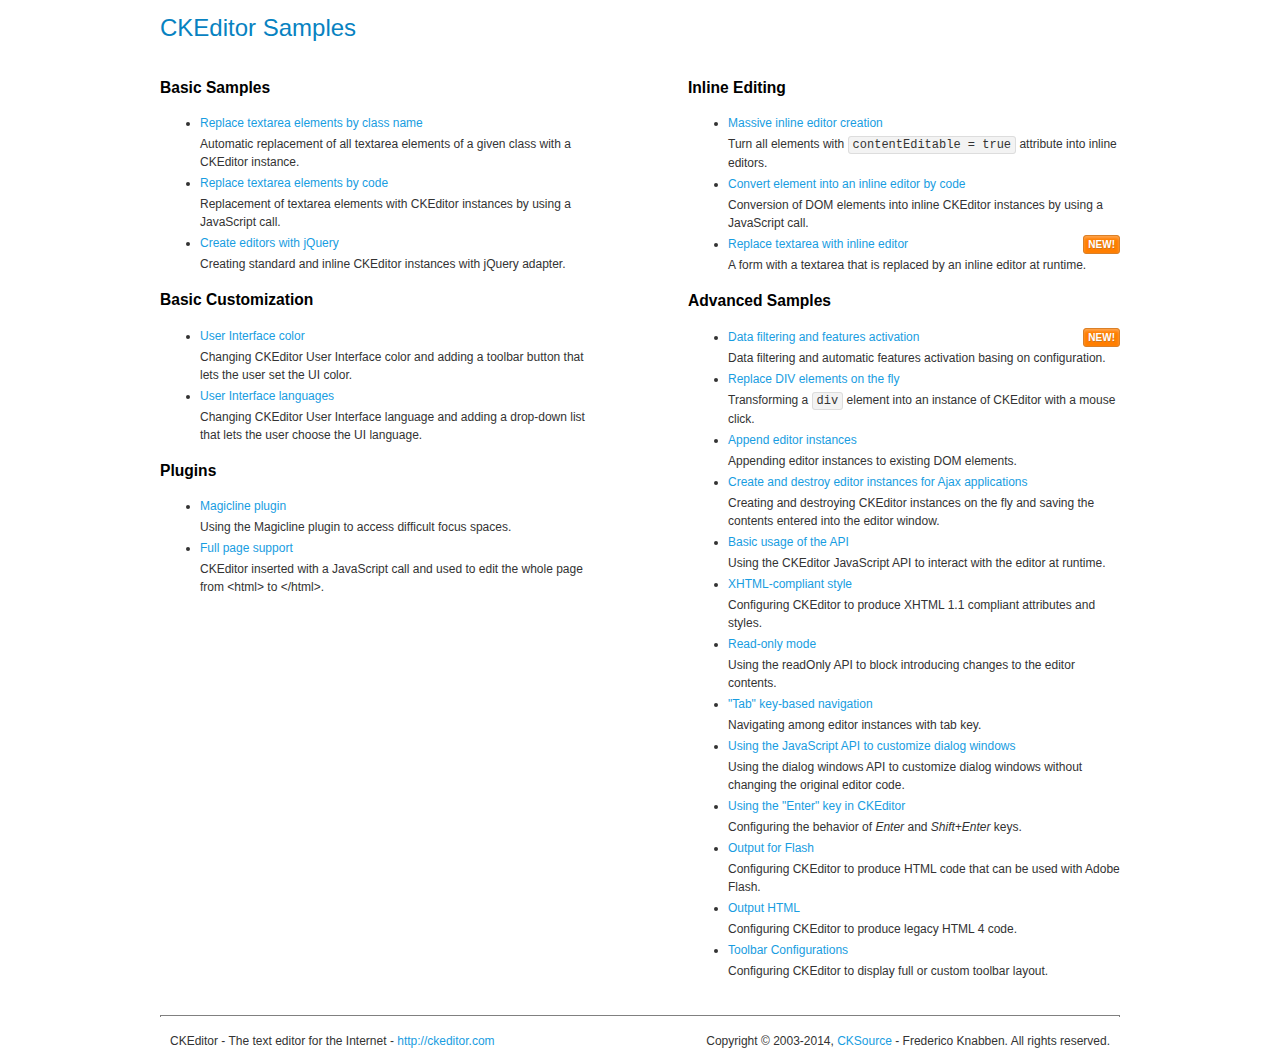
<file: src/main/webapp/assets/global/plugins/ckeditor/samples/index.html>
<!DOCTYPE html>
<!--
Copyright (c) 2003-2014, CKSource - Frederico Knabben. All rights reserved.
For licensing, see LICENSE.md or http://ckeditor.com/license
-->
<html>
<head>
	<meta charset="utf-8">
	<title>CKEditor Samples</title>
	<link rel="stylesheet" href="sample.css">
</head>
<body>
	<h1 class="samples">
		CKEditor Samples
	</h1>
	<div class="twoColumns">
		<div class="twoColumnsLeft">
			<h2 class="samples">
				Basic Samples
			</h2>
			<dl class="samples">
				<dt><a class="samples" href="replacebyclass.html">Replace textarea elements by class name</a></dt>
				<dd>Automatic replacement of all textarea elements of a given class with a CKEditor instance.</dd>

				<dt><a class="samples" href="replacebycode.html">Replace textarea elements by code</a></dt>
				<dd>Replacement of textarea elements with CKEditor instances by using a JavaScript call.</dd>

				<dt><a class="samples" href="jquery.html">Create editors with jQuery</a></dt>
				<dd>Creating standard and inline CKEditor instances with jQuery adapter.</dd>
			</dl>

			<h2 class="samples">
				Basic Customization
			</h2>
			<dl class="samples">
				<dt><a class="samples" href="uicolor.html">User Interface color</a></dt>
				<dd>Changing CKEditor User Interface color and adding a toolbar button that lets the user set the UI color.</dd>

				<dt><a class="samples" href="uilanguages.html">User Interface languages</a></dt>
				<dd>Changing CKEditor User Interface language and adding a drop-down list that lets the user choose the UI language.</dd>
			</dl>


			<h2 class="samples">Plugins</h2>
<dl class="samples">
<dt><a class="samples" href="plugins/magicline/magicline.html">Magicline plugin</a></dt>
<dd>Using the Magicline plugin to access difficult focus spaces.</dd>

<dt><a class="samples" href="plugins/wysiwygarea/fullpage.html">Full page support</a></dt>
<dd>CKEditor inserted with a JavaScript call and used to edit the whole page from &lt;html&gt; to &lt;/html&gt;.</dd>
</dl>
		</div>
		<div class="twoColumnsRight">
			<h2 class="samples">
				Inline Editing
			</h2>
			<dl class="samples">
				<dt><a class="samples" href="inlineall.html">Massive inline editor creation</a></dt>
				<dd>Turn all elements with <code>contentEditable = true</code> attribute into inline editors.</dd>

				<dt><a class="samples" href="inlinebycode.html">Convert element into an inline editor by code</a></dt>
				<dd>Conversion of DOM elements into inline CKEditor instances by using a JavaScript call.</dd>

				<dt><a class="samples" href="inlinetextarea.html">Replace textarea with inline editor</a> <span class="new">New!</span></dt>
				<dd>A form with a textarea that is replaced by an inline editor at runtime.</dd>

				
			</dl>

			<h2 class="samples">
				Advanced Samples
			</h2>
			<dl class="samples">
				<dt><a class="samples" href="datafiltering.html">Data filtering and features activation</a> <span class="new">New!</span></dt>
				<dd>Data filtering and automatic features activation basing on configuration.</dd>

				<dt><a class="samples" href="divreplace.html">Replace DIV elements on the fly</a></dt>
				<dd>Transforming a <code>div</code> element into an instance of CKEditor with a mouse click.</dd>

				<dt><a class="samples" href="appendto.html">Append editor instances</a></dt>
				<dd>Appending editor instances to existing DOM elements.</dd>

				<dt><a class="samples" href="ajax.html">Create and destroy editor instances for Ajax applications</a></dt>
				<dd>Creating and destroying CKEditor instances on the fly and saving the contents entered into the editor window.</dd>

				<dt><a class="samples" href="api.html">Basic usage of the API</a></dt>
				<dd>Using the CKEditor JavaScript API to interact with the editor at runtime.</dd>

				<dt><a class="samples" href="xhtmlstyle.html">XHTML-compliant style</a></dt>
				<dd>Configuring CKEditor to produce XHTML 1.1 compliant attributes and styles.</dd>

				<dt><a class="samples" href="readonly.html">Read-only mode</a></dt>
				<dd>Using the readOnly API to block introducing changes to the editor contents.</dd>

				<dt><a class="samples" href="tabindex.html">"Tab" key-based navigation</a></dt>
				<dd>Navigating among editor instances with tab key.</dd>


				
<dt><a class="samples" href="plugins/dialog/dialog.html">Using the JavaScript API to customize dialog windows</a></dt>
<dd>Using the dialog windows API to customize dialog windows without changing the original editor code.</dd>

<dt><a class="samples" href="plugins/enterkey/enterkey.html">Using the &quot;Enter&quot; key in CKEditor</a></dt>
<dd>Configuring the behavior of <em>Enter</em> and <em>Shift+Enter</em> keys.</dd>

<dt><a class="samples" href="plugins/htmlwriter/outputforflash.html">Output for Flash</a></dt>
<dd>Configuring CKEditor to produce HTML code that can be used with Adobe Flash.</dd>

<dt><a class="samples" href="plugins/htmlwriter/outputhtml.html">Output HTML</a></dt>
<dd>Configuring CKEditor to produce legacy HTML 4 code.</dd>

<dt><a class="samples" href="plugins/toolbar/toolbar.html">Toolbar Configurations</a></dt>
<dd>Configuring CKEditor to display full or custom toolbar layout.</dd>

			</dl>
		</div>
	</div>
	<div id="footer">
		<hr>
		<p>
			CKEditor - The text editor for the Internet - <a class="samples" href="http://ckeditor.com/">http://ckeditor.com</a>
		</p>
		<p id="copy">
			Copyright &copy; 2003-2014, <a class="samples" href="http://cksource.com/">CKSource</a> - Frederico Knabben. All rights reserved.
		</p>
	</div>
</body>
</html>
</file>
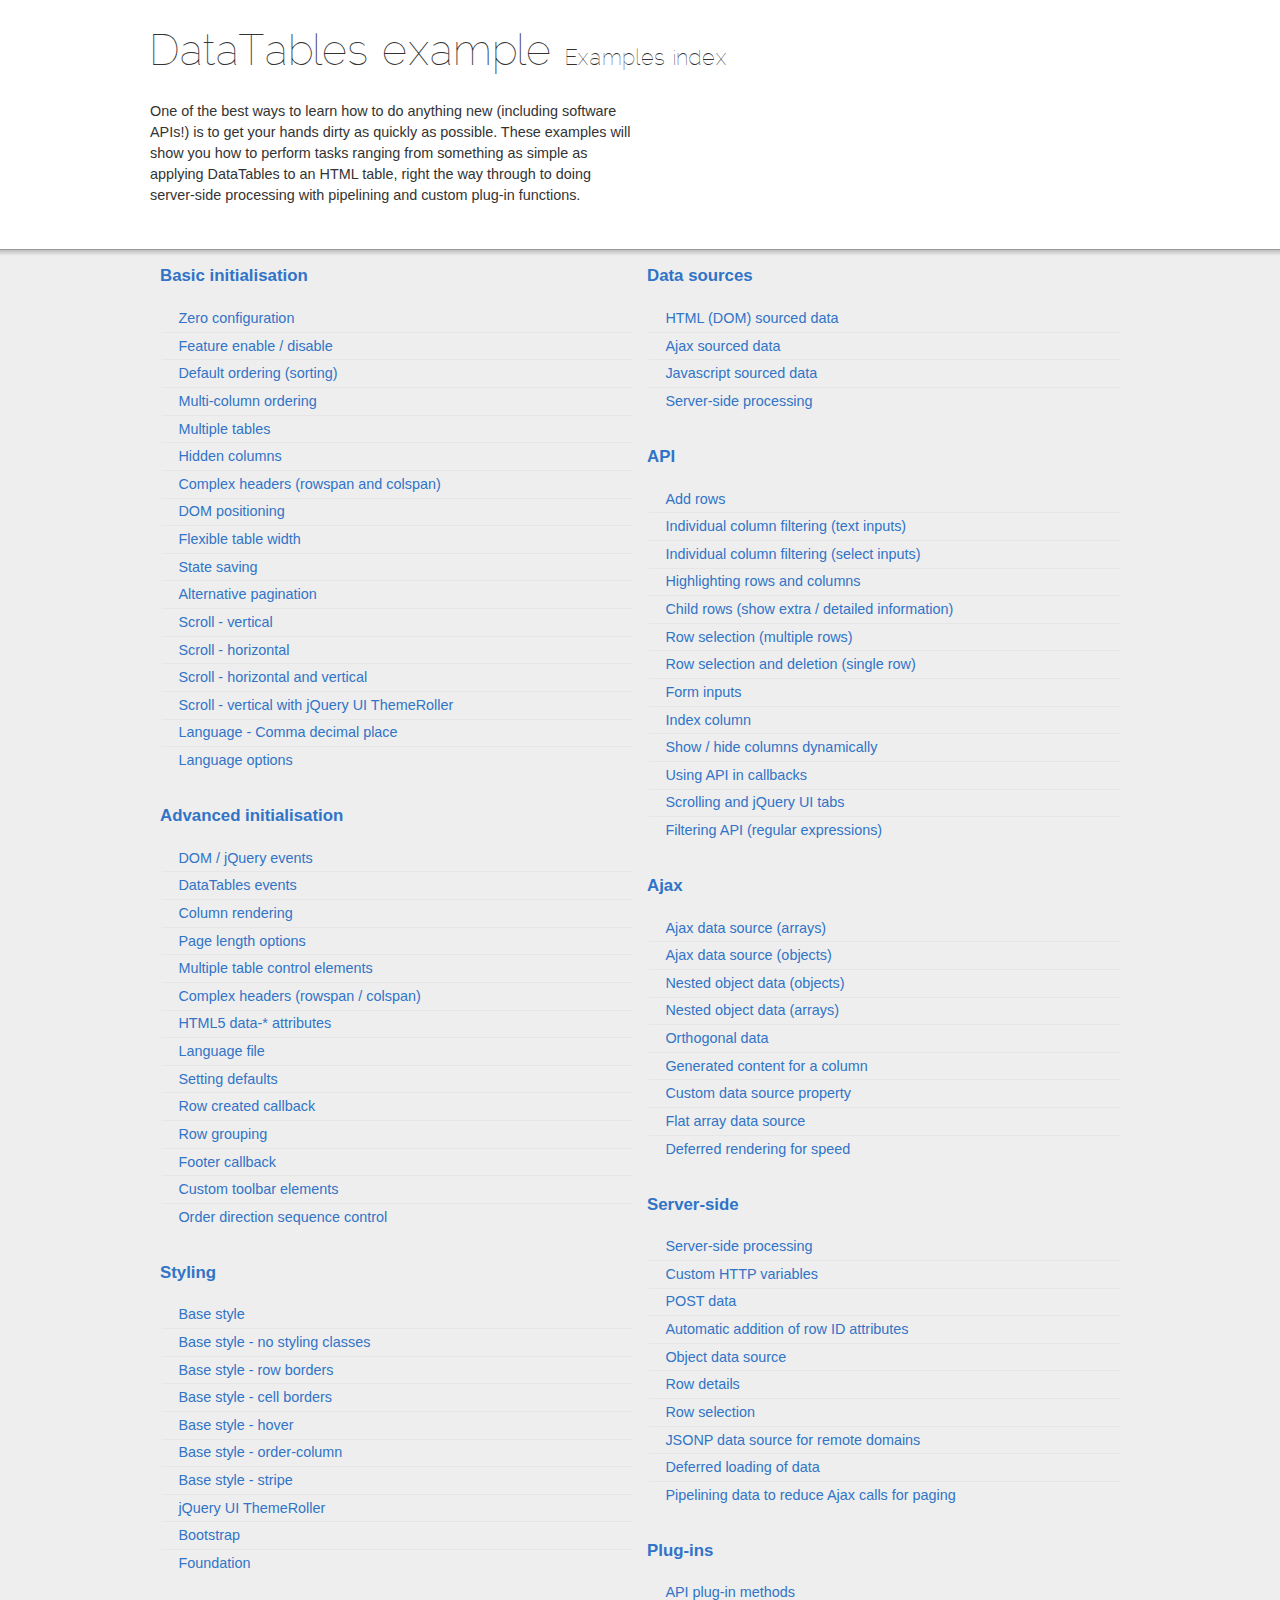
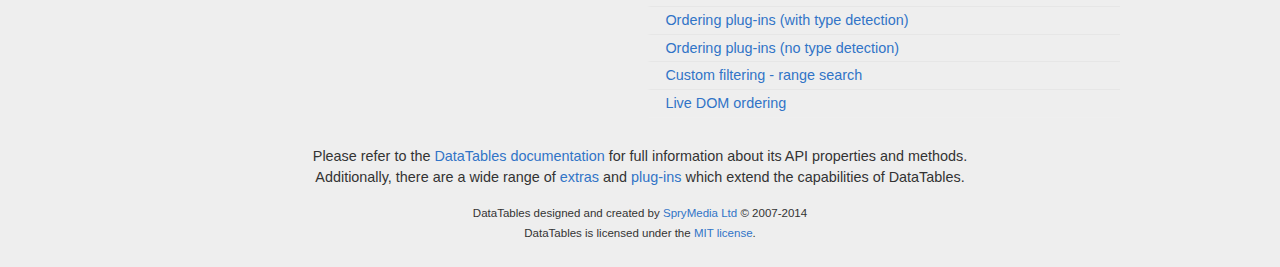
<file: src/main/webapp/assets/global/plugins/datatables/examples/index.html>
<!DOCTYPE html>
<html>
<head>
	<meta charset="utf-8">
	<link rel="shortcut icon" type="image/ico" href="http://www.datatables.net/favicon.ico">
	<meta name="viewport" content="initial-scale=1.0, maximum-scale=2.0">
	<link rel="stylesheet" type="text/css" href="./resources/syntax/shCore.css">
	<link rel="stylesheet" type="text/css" href="./resources/demo.css">
	<script type="text/javascript" language="javascript" src="../media/js/jquery.js"></script>
	<script type="text/javascript" language="javascript" src="./resources/syntax/shCore.js"></script>
	<script type="text/javascript" language="javascript" src="./resources/demo.js"></script>

	<title>DataTables examples - Examples index</title>
</head>

<body class="dt-example">
	<div class="container">
		<section>
			<h1>DataTables example <span>Examples index</span></h1>

			<div class="info">
				<p>One of the best ways to learn how to do anything new (including software APIs!) is to get your hands
				dirty as quickly as possible. These examples will show you how to perform tasks ranging from something
				as simple as applying DataTables to an HTML table, right the way through to doing server-side
				processing with pipelining and custom plug-in functions.</p>
			</div>
		</section>
	</div>

	<section>
		<div class="footer">
			<div class="gradient"></div>

			<div class="liner">
				<div class="toc">
					<div class="toc-group">
						<h3><a href="./basic_init/index.html">Basic initialisation</a></h3>
						<ul class="toc">
							<li><a href="./basic_init/zero_configuration.html">Zero configuration</a></li>
							<li><a href="./basic_init/filter_only.html">Feature enable / disable</a></li>
							<li><a href="./basic_init/table_sorting.html">Default ordering (sorting)</a></li>
							<li><a href="./basic_init/multi_col_sort.html">Multi-column ordering</a></li>
							<li><a href="./basic_init/multiple_tables.html">Multiple tables</a></li>
							<li><a href="./basic_init/hidden_columns.html">Hidden columns</a></li>
							<li><a href="./basic_init/complex_header.html">Complex headers (rowspan and
							colspan)</a></li>
							<li><a href="./basic_init/dom.html">DOM positioning</a></li>
							<li><a href="./basic_init/flexible_width.html">Flexible table width</a></li>
							<li><a href="./basic_init/state_save.html">State saving</a></li>
							<li><a href="./basic_init/alt_pagination.html">Alternative pagination</a></li>
							<li><a href="./basic_init/scroll_y.html">Scroll - vertical</a></li>
							<li><a href="./basic_init/scroll_x.html">Scroll - horizontal</a></li>
							<li><a href="./basic_init/scroll_xy.html">Scroll - horizontal and vertical</a></li>
							<li><a href="./basic_init/scroll_y_theme.html">Scroll - vertical with jQuery UI
							ThemeRoller</a></li>
							<li><a href="./basic_init/comma-decimal.html">Language - Comma decimal place</a></li>
							<li><a href="./basic_init/language.html">Language options</a></li>
						</ul>
					</div>

					<div class="toc-group">
						<h3><a href="./advanced_init/index.html">Advanced initialisation</a></h3>
						<ul class="toc">
							<li><a href="./advanced_init/events_live.html">DOM / jQuery events</a></li>
							<li><a href="./advanced_init/dt_events.html">DataTables events</a></li>
							<li><a href="./advanced_init/column_render.html">Column rendering</a></li>
							<li><a href="./advanced_init/length_menu.html">Page length options</a></li>
							<li><a href="./advanced_init/dom_multiple_elements.html">Multiple table control
							elements</a></li>
							<li><a href="./advanced_init/complex_header.html">Complex headers (rowspan /
							colspan)</a></li>
							<li><a href="./advanced_init/html5-data-attributes.html">HTML5 data-* attributes</a></li>
							<li><a href="./advanced_init/language_file.html">Language file</a></li>
							<li><a href="./advanced_init/defaults.html">Setting defaults</a></li>
							<li><a href="./advanced_init/row_callback.html">Row created callback</a></li>
							<li><a href="./advanced_init/row_grouping.html">Row grouping</a></li>
							<li><a href="./advanced_init/footer_callback.html">Footer callback</a></li>
							<li><a href="./advanced_init/dom_toolbar.html">Custom toolbar elements</a></li>
							<li><a href="./advanced_init/sort_direction_control.html">Order direction sequence
							control</a></li>
						</ul>
					</div>

					<div class="toc-group">
						<h3><a href="./styling/index.html">Styling</a></h3>
						<ul class="toc">
							<li><a href="./styling/display.html">Base style</a></li>
							<li><a href="./styling/no-classes.html">Base style - no styling classes</a></li>
							<li><a href="./styling/row-border.html">Base style - row borders</a></li>
							<li><a href="./styling/cell-border.html">Base style - cell borders</a></li>
							<li><a href="./styling/hover.html">Base style - hover</a></li>
							<li><a href="./styling/order-column.html">Base style - order-column</a></li>
							<li><a href="./styling/stripe.html">Base style - stripe</a></li>
							<li><a href="./styling/jqueryUI.html">jQuery UI ThemeRoller</a></li>
							<li><a href="./styling/bootstrap.html">Bootstrap</a></li>
							<li><a href="./styling/foundation.html">Foundation</a></li>
						</ul>
					</div>

					<div class="toc-group">
						<h3><a href="./data_sources/index.html">Data sources</a></h3>
						<ul class="toc">
							<li><a href="./data_sources/dom.html">HTML (DOM) sourced data</a></li>
							<li><a href="./data_sources/ajax.html">Ajax sourced data</a></li>
							<li><a href="./data_sources/js_array.html">Javascript sourced data</a></li>
							<li><a href="./data_sources/server_side.html">Server-side processing</a></li>
						</ul>
					</div>

					<div class="toc-group">
						<h3><a href="./api/index.html">API</a></h3>
						<ul class="toc">
							<li><a href="./api/add_row.html">Add rows</a></li>
							<li><a href="./api/multi_filter.html">Individual column filtering (text inputs)</a></li>
							<li><a href="./api/multi_filter_select.html">Individual column filtering (select
							inputs)</a></li>
							<li><a href="./api/highlight.html">Highlighting rows and columns</a></li>
							<li><a href="./api/row_details.html">Child rows (show extra / detailed
							information)</a></li>
							<li><a href="./api/select_row.html">Row selection (multiple rows)</a></li>
							<li><a href="./api/select_single_row.html">Row selection and deletion (single row)</a></li>
							<li><a href="./api/form.html">Form inputs</a></li>
							<li><a href="./api/counter_columns.html">Index column</a></li>
							<li><a href="./api/show_hide.html">Show / hide columns dynamically</a></li>
							<li><a href="./api/api_in_init.html">Using API in callbacks</a></li>
							<li><a href="./api/tabs_and_scrolling.html">Scrolling and jQuery UI tabs</a></li>
							<li><a href="./api/regex.html">Filtering API (regular expressions)</a></li>
						</ul>
					</div>

					<div class="toc-group">
						<h3><a href="./ajax/index.html">Ajax</a></h3>
						<ul class="toc">
							<li><a href="./ajax/simple.html">Ajax data source (arrays)</a></li>
							<li><a href="./ajax/objects.html">Ajax data source (objects)</a></li>
							<li><a href="./ajax/deep.html">Nested object data (objects)</a></li>
							<li><a href="./ajax/objects_subarrays.html">Nested object data (arrays)</a></li>
							<li><a href="./ajax/orthogonal-data.html">Orthogonal data</a></li>
							<li><a href="./ajax/null_data_source.html">Generated content for a column</a></li>
							<li><a href="./ajax/custom_data_property.html">Custom data source property</a></li>
							<li><a href="./ajax/custom_data_flat.html">Flat array data source</a></li>
							<li><a href="./ajax/defer_render.html">Deferred rendering for speed</a></li>
						</ul>
					</div>

					<div class="toc-group">
						<h3><a href="./server_side/index.html">Server-side</a></h3>
						<ul class="toc">
							<li><a href="./server_side/simple.html">Server-side processing</a></li>
							<li><a href="./server_side/custom_vars.html">Custom HTTP variables</a></li>
							<li><a href="./server_side/post.html">POST data</a></li>
							<li><a href="./server_side/ids.html">Automatic addition of row ID attributes</a></li>
							<li><a href="./server_side/object_data.html">Object data source</a></li>
							<li><a href="./server_side/row_details.html">Row details</a></li>
							<li><a href="./server_side/select_rows.html">Row selection</a></li>
							<li><a href="./server_side/jsonp.html">JSONP data source for remote domains</a></li>
							<li><a href="./server_side/defer_loading.html">Deferred loading of data</a></li>
							<li><a href="./server_side/pipeline.html">Pipelining data to reduce Ajax calls for
							paging</a></li>
						</ul>
					</div>

					<div class="toc-group">
						<h3><a href="./plug-ins/index.html">Plug-ins</a></h3>
						<ul class="toc">
							<li><a href="./plug-ins/api.html">API plug-in methods</a></li>
							<li><a href="./plug-ins/sorting_auto.html">Ordering plug-ins (with type detection)</a></li>
							<li><a href="./plug-ins/sorting_manual.html">Ordering plug-ins (no type detection)</a></li>
							<li><a href="./plug-ins/range_filtering.html">Custom filtering - range search</a></li>
							<li><a href="./plug-ins/dom_sort.html">Live DOM ordering</a></li>
						</ul>
					</div>
				</div>

				<div class="epilogue">
					<p>Please refer to the <a href="http://www.datatables.net">DataTables documentation</a> for full
					information about its API properties and methods.<br>
					Additionally, there are a wide range of <a href="http://www.datatables.net/extras">extras</a> and
					<a href="http://www.datatables.net/plug-ins">plug-ins</a> which extend the capabilities of
					DataTables.</p>

					<p class="copyright">DataTables designed and created by <a href=
					"http://www.sprymedia.co.uk">SpryMedia Ltd</a> &#169; 2007-2014<br>
					DataTables is licensed under the <a href="http://www.datatables.net/mit">MIT license</a>.</p>
				</div>
			</div>
		</div>
	</section>
</body>
</html>
</file>
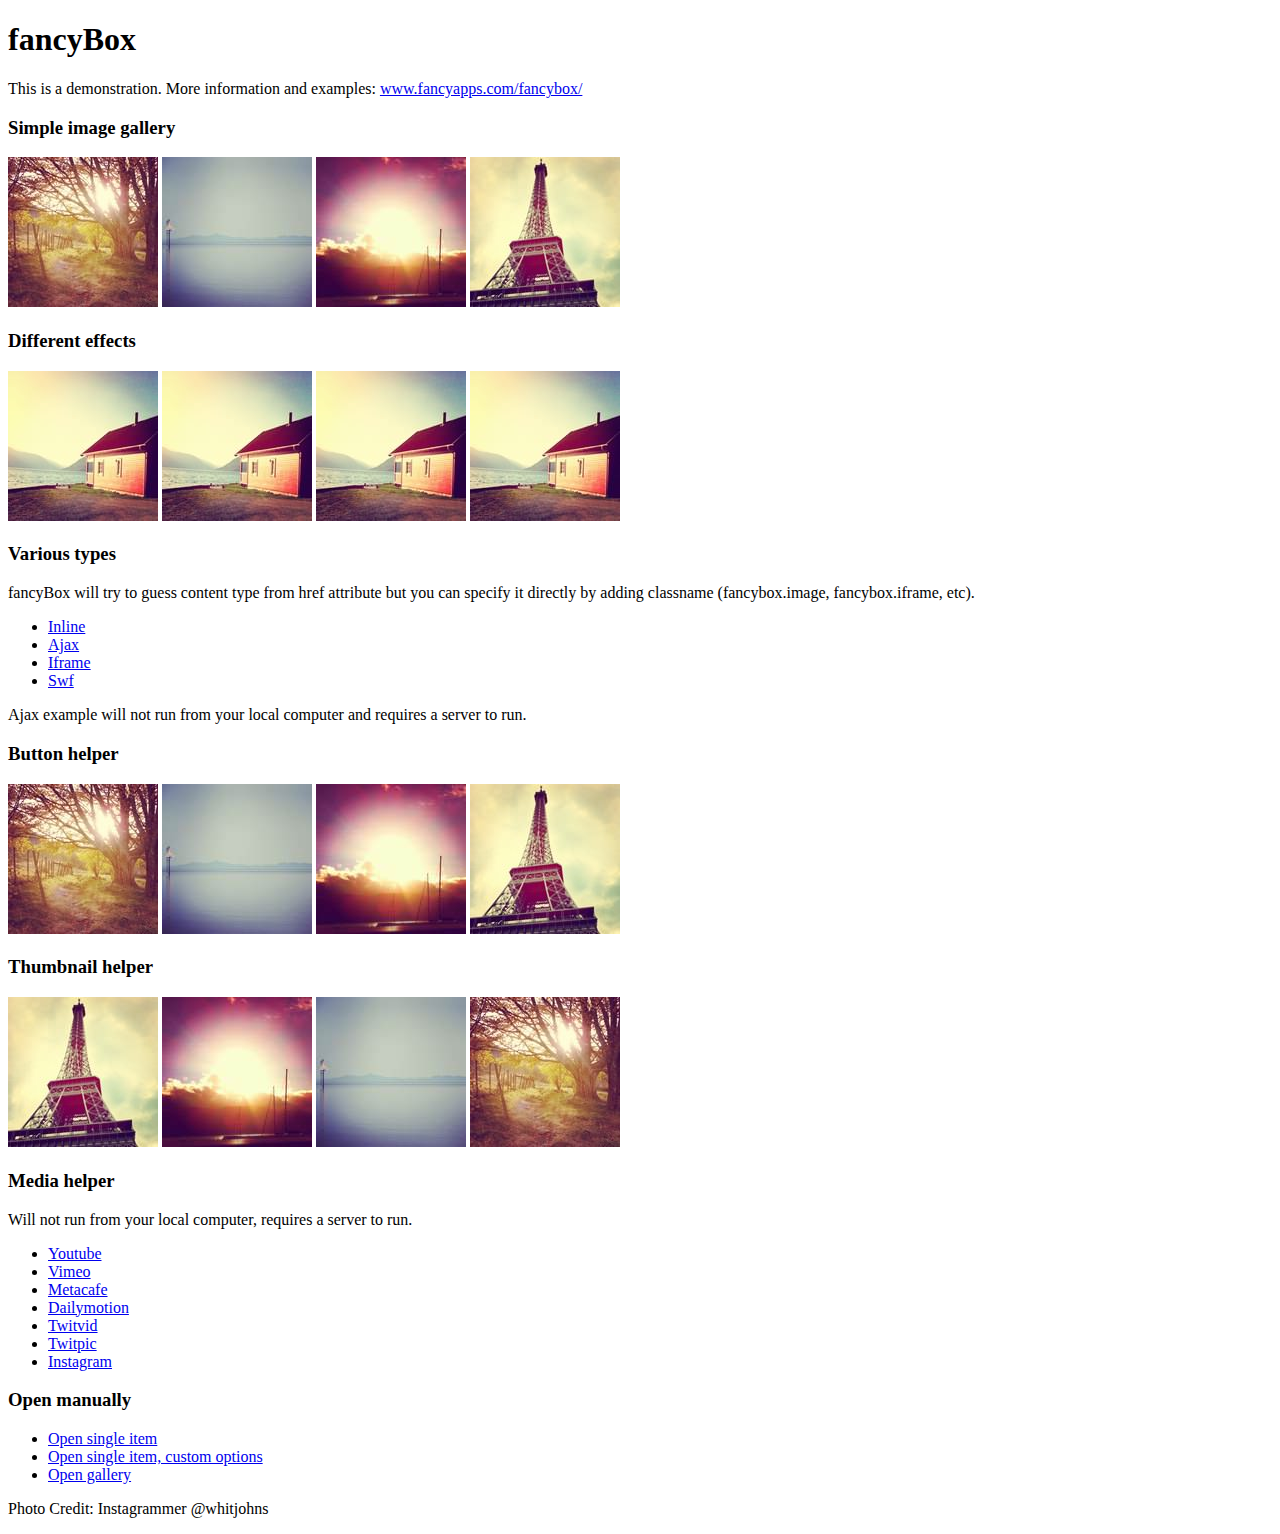
<file: src/main/webapp/assets/global/plugins/fancybox/demo/index.html>
<!DOCTYPE html>
<html>
<head>
	<title>fancyBox - Fancy jQuery Lightbox Alternative | Demonstration</title>
	<meta http-equiv="Content-Type" content="text/html; charset=UTF-8" />

	<!-- Add jQuery library -->
	<script type="text/javascript" src="../lib/jquery-1.8.2.min.js"></script>

	<!-- Add mousewheel plugin (this is optional) -->
	<script type="text/javascript" src="../lib/jquery.mousewheel-3.0.6.pack.js"></script>

	<!-- Add fancyBox main JS and CSS files -->
	<script type="text/javascript" src="../source/jquery.fancybox.js?v=2.1.3"></script>
	<link rel="stylesheet" type="text/css" href="../source/jquery.fancybox.css?v=2.1.2" media="screen" />

	<!-- Add Button helper (this is optional) -->
	<link rel="stylesheet" type="text/css" href="../source/helpers/jquery.fancybox-buttons.css?v=1.0.5" />
	<script type="text/javascript" src="../source/helpers/jquery.fancybox-buttons.js?v=1.0.5"></script>

	<!-- Add Thumbnail helper (this is optional) -->
	<link rel="stylesheet" type="text/css" href="../source/helpers/jquery.fancybox-thumbs.css?v=1.0.7" />
	<script type="text/javascript" src="../source/helpers/jquery.fancybox-thumbs.js?v=1.0.7"></script>

	<!-- Add Media helper (this is optional) -->
	<script type="text/javascript" src="../source/helpers/jquery.fancybox-media.js?v=1.0.5"></script>

	<script type="text/javascript">
		$(document).ready(function() {
			/*
			 *  Simple image gallery. Uses default settings
			 */

			$('.fancybox').fancybox();

			/*
			 *  Different effects
			 */

			// Change title type, overlay closing speed
			$(".fancybox-effects-a").fancybox({
				helpers: {
					title : {
						type : 'outside'
					},
					overlay : {
						speedOut : 0
					}
				}
			});

			// Disable opening and closing animations, change title type
			$(".fancybox-effects-b").fancybox({
				openEffect  : 'none',
				closeEffect	: 'none',

				helpers : {
					title : {
						type : 'over'
					}
				}
			});

			// Set custom style, close if clicked, change title type and overlay color
			$(".fancybox-effects-c").fancybox({
				wrapCSS    : 'fancybox-custom',
				closeClick : true,

				openEffect : 'none',

				helpers : {
					title : {
						type : 'inside'
					},
					overlay : {
						css : {
							'background' : 'rgba(238,238,238,0.85)'
						}
					}
				}
			});

			// Remove padding, set opening and closing animations, close if clicked and disable overlay
			$(".fancybox-effects-d").fancybox({
				padding: 0,

				openEffect : 'elastic',
				openSpeed  : 150,

				closeEffect : 'elastic',
				closeSpeed  : 150,

				closeClick : true,

				helpers : {
					overlay : null
				}
			});

			/*
			 *  Button helper. Disable animations, hide close button, change title type and content
			 */

			$('.fancybox-buttons').fancybox({
				openEffect  : 'none',
				closeEffect : 'none',

				prevEffect : 'none',
				nextEffect : 'none',

				closeBtn  : false,

				helpers : {
					title : {
						type : 'inside'
					},
					buttons	: {}
				},

				afterLoad : function() {
					this.title = 'Image ' + (this.index + 1) + ' of ' + this.group.length + (this.title ? ' - ' + this.title : '');
				}
			});


			/*
			 *  Thumbnail helper. Disable animations, hide close button, arrows and slide to next gallery item if clicked
			 */

			$('.fancybox-thumbs').fancybox({
				prevEffect : 'none',
				nextEffect : 'none',

				closeBtn  : false,
				arrows    : false,
				nextClick : true,

				helpers : {
					thumbs : {
						width  : 50,
						height : 50
					}
				}
			});

			/*
			 *  Media helper. Group items, disable animations, hide arrows, enable media and button helpers.
			*/
			$('.fancybox-media')
				.attr('rel', 'media-gallery')
				.fancybox({
					openEffect : 'none',
					closeEffect : 'none',
					prevEffect : 'none',
					nextEffect : 'none',

					arrows : false,
					helpers : {
						media : {},
						buttons : {}
					}
				});

			/*
			 *  Open manually
			 */

			$("#fancybox-manual-a").click(function() {
				$.fancybox.open('1_b.jpg');
			});

			$("#fancybox-manual-b").click(function() {
				$.fancybox.open({
					href : 'iframe.html',
					type : 'iframe',
					padding : 5
				});
			});

			$("#fancybox-manual-c").click(function() {
				$.fancybox.open([
					{
						href : '1_b.jpg',
						title : 'My title'
					}, {
						href : '2_b.jpg',
						title : '2nd title'
					}, {
						href : '3_b.jpg'
					}
				], {
					helpers : {
						thumbs : {
							width: 75,
							height: 50
						}
					}
				});
			});


		});
	</script>
	<style type="text/css">
		.fancybox-custom .fancybox-skin {
			box-shadow: 0 0 50px #222;
		}
	</style>
</head>
<body>
	<h1>fancyBox</h1>

	<p>This is a demonstration. More information and examples: <a href="http://fancyapps.com/fancybox/">www.fancyapps.com/fancybox/</a></p>

	<h3>Simple image gallery</h3>
	<p>
		<a class="fancybox" href="1_b.jpg" data-fancybox-group="gallery" title="Lorem ipsum dolor sit amet"><img src="1_s.jpg" alt="" /></a>

		<a class="fancybox" href="2_b.jpg" data-fancybox-group="gallery" title="Etiam quis mi eu elit temp"><img src="2_s.jpg" alt="" /></a>

		<a class="fancybox" href="3_b.jpg" data-fancybox-group="gallery" title="Cras neque mi, semper leon"><img src="3_s.jpg" alt="" /></a>

		<a class="fancybox" href="4_b.jpg" data-fancybox-group="gallery" title="Sed vel sapien vel sem uno"><img src="4_s.jpg" alt="" /></a>
	</p>

	<h3>Different effects</h3>
	<p>
		<a class="fancybox-effects-a" href="5_b.jpg" title="Lorem ipsum dolor sit amet, consectetur adipiscing elit"><img src="5_s.jpg" alt="" /></a>

		<a class="fancybox-effects-b" href="5_b.jpg" title="Lorem ipsum dolor sit amet, consectetur adipiscing elit"><img src="5_s.jpg" alt="" /></a>

		<a class="fancybox-effects-c" href="5_b.jpg" title="Lorem ipsum dolor sit amet, consectetur adipiscing elit"><img src="5_s.jpg" alt="" /></a>

		<a class="fancybox-effects-d" href="5_b.jpg" title="Lorem ipsum dolor sit amet, consectetur adipiscing elit"><img src="5_s.jpg" alt="" /></a>
	</p>

	<h3>Various types</h3>
	<p>
		fancyBox will try to guess content type from href attribute but you can specify it directly by adding classname (fancybox.image, fancybox.iframe, etc).
	</p>
	<ul>
		<li><a class="fancybox" href="#inline1" title="Lorem ipsum dolor sit amet">Inline</a></li>
		<li><a class="fancybox fancybox.ajax" href="ajax.txt">Ajax</a></li>
		<li><a class="fancybox fancybox.iframe" href="iframe.html">Iframe</a></li>
		<li><a class="fancybox" href="http://www.adobe.com/jp/events/cs3_web_edition_tour/swfs/perform.swf">Swf</a></li>
	</ul>

	<div id="inline1" style="width:400px;display: none;">
		<h3>Etiam quis mi eu elit</h3>
		<p>
			Lorem ipsum dolor sit amet, consectetur adipiscing elit. Etiam quis mi eu elit tempor facilisis id et neque. Nulla sit amet sem sapien. Vestibulum imperdiet porta ante ac ornare. Nulla et lorem eu nibh adipiscing ultricies nec at lacus. Cras laoreet ultricies sem, at blandit mi eleifend aliquam. Nunc enim ipsum, vehicula non pretium varius, cursus ac tortor. Vivamus fringilla congue laoreet. Quisque ultrices sodales orci, quis rhoncus justo auctor in. Phasellus dui eros, bibendum eu feugiat ornare, faucibus eu mi. Nunc aliquet tempus sem, id aliquam diam varius ac. Maecenas nisl nunc, molestie vitae eleifend vel, iaculis sed magna. Aenean tempus lacus vitae orci posuere porttitor eget non felis. Donec lectus elit, aliquam nec eleifend sit amet, vestibulum sed nunc.
		</p>
	</div>

	<p>
		Ajax example will not run from your local computer and requires a server to run.
	</p>

	<h3>Button helper</h3>
	<p>
		<a class="fancybox-buttons" data-fancybox-group="button" href="1_b.jpg"><img src="1_s.jpg" alt="" /></a>

		<a class="fancybox-buttons" data-fancybox-group="button" href="2_b.jpg"><img src="2_s.jpg" alt="" /></a>

		<a class="fancybox-buttons" data-fancybox-group="button" href="3_b.jpg"><img src="3_s.jpg" alt="" /></a>

		<a class="fancybox-buttons" data-fancybox-group="button" href="4_b.jpg"><img src="4_s.jpg" alt="" /></a>
	</p>

	<h3>Thumbnail helper</h3>
	<p>
		<a class="fancybox-thumbs" data-fancybox-group="thumb" href="4_b.jpg"><img src="4_s.jpg" alt="" /></a>

		<a class="fancybox-thumbs" data-fancybox-group="thumb" href="3_b.jpg"><img src="3_s.jpg" alt="" /></a>

		<a class="fancybox-thumbs" data-fancybox-group="thumb" href="2_b.jpg"><img src="2_s.jpg" alt="" /></a>

		<a class="fancybox-thumbs" data-fancybox-group="thumb" href="1_b.jpg"><img src="1_s.jpg" alt="" /></a>
	</p>

	<h3>Media helper</h3>
	<p>
		Will not run from your local computer, requires a server to run.
	</p>

	<ul>
		<li><a class="fancybox-media" href="http://www.youtube.com/watch?v=opj24KnzrWo">Youtube</a></li>
		<li><a class="fancybox-media" href="http://vimeo.com/25634903">Vimeo</a></li>
		<li><a class="fancybox-media" href="http://www.metacafe.com/watch/7635964/">Metacafe</a></li>
		<li><a class="fancybox-media" href="http://www.dailymotion.com/video/xoeylt_electric-guest-this-head-i-hold_music">Dailymotion</a></li>
		<li><a class="fancybox-media" href="http://twitvid.com/QY7MD">Twitvid</a></li>
		<li><a class="fancybox-media" href="http://twitpic.com/7p93st">Twitpic</a></li>
		<li><a class="fancybox-media" href="http://instagr.am/p/IejkuUGxQn">Instagram</a></li>
	</ul>

	<h3>Open manually</h3>
	<ul>
		<li><a id="fancybox-manual-a" href="javascript:;">Open single item</a></li>
		<li><a id="fancybox-manual-b" href="javascript:;">Open single item, custom options</a></li>
		<li><a id="fancybox-manual-c" href="javascript:;">Open gallery</a></li>
	</ul>

	<p>
		Photo Credit: Instagrammer @whitjohns
	</p>
</body>
</html>
</file>
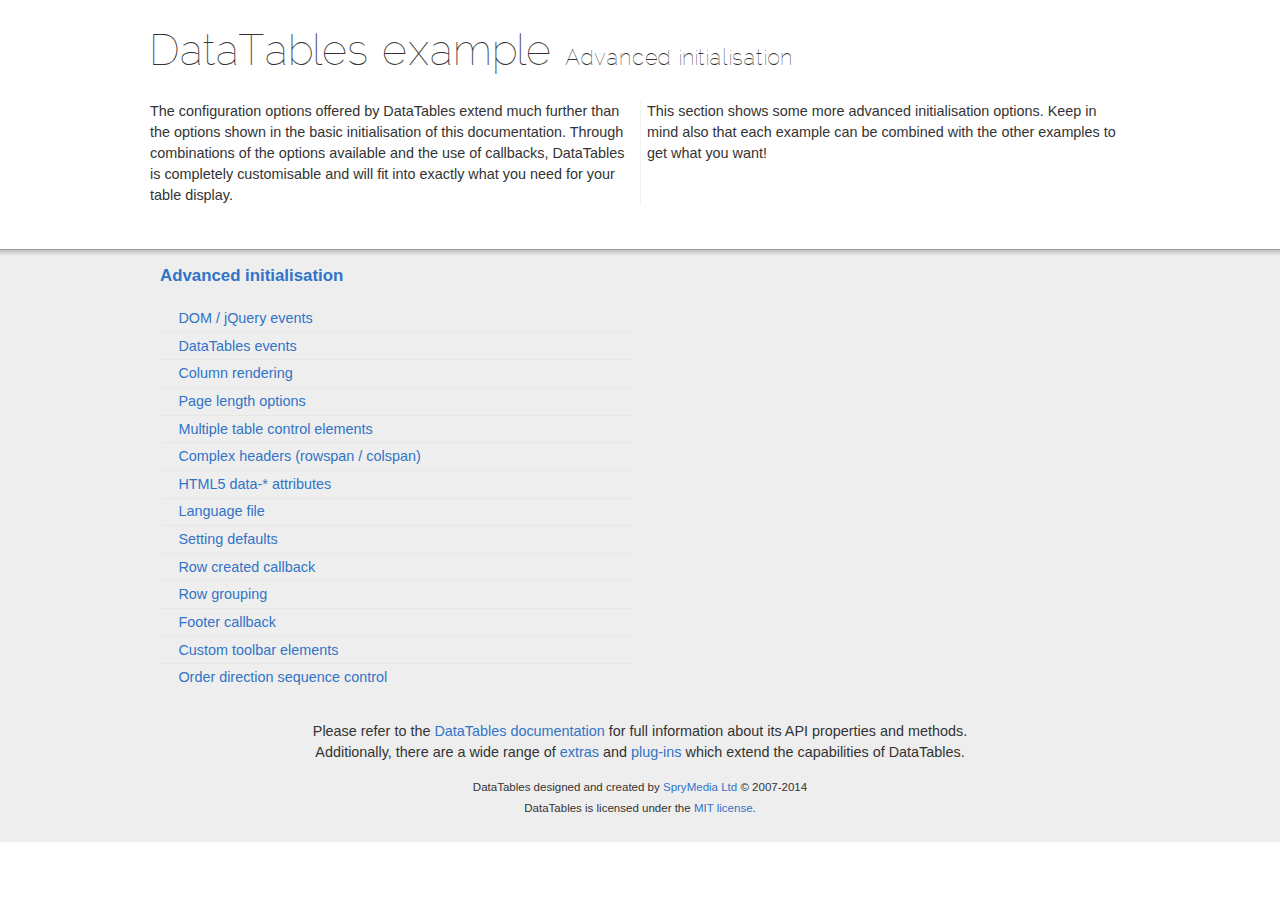
<file: src/main/webapp/assets/global/plugins/datatables/examples/advanced_init/index.html>
<!DOCTYPE html>
<html>
<head>
	<meta charset="utf-8">
	<link rel="shortcut icon" type="image/ico" href="http://www.datatables.net/favicon.ico">
	<meta name="viewport" content="initial-scale=1.0, maximum-scale=2.0">
	<link rel="stylesheet" type="text/css" href="../resources/syntax/shCore.css">
	<link rel="stylesheet" type="text/css" href="../resources/demo.css">
	<script type="text/javascript" language="javascript" src="../../media/js/jquery.js"></script>
	<script type="text/javascript" language="javascript" src="../resources/syntax/shCore.js"></script>
	<script type="text/javascript" language="javascript" src="../resources/demo.js"></script>

	<title>DataTables examples - Advanced initialisation</title>
</head>

<body class="dt-example">
	<div class="container">
		<section>
			<h1>DataTables example <span>Advanced initialisation</span></h1>

			<div class="info">
				<p>The configuration options offered by DataTables extend much further than the options shown in the
				basic initialisation of this documentation. Through combinations of the options available and the use
				of callbacks, DataTables is completely customisable and will fit into exactly what you need for your
				table display.</p>

				<p>This section shows some more advanced initialisation options. Keep in mind also that each example
				can be combined with the other examples to get what you want!</p>
			</div>
		</section>
	</div>

	<section>
		<div class="footer">
			<div class="gradient"></div>

			<div class="liner">
				<div class="toc">
					<div class="toc-group">
						<h3><a href="./index.html">Advanced initialisation</a></h3>
						<ul class="toc">
							<li><a href="./events_live.html">DOM / jQuery events</a></li>
							<li><a href="./dt_events.html">DataTables events</a></li>
							<li><a href="./column_render.html">Column rendering</a></li>
							<li><a href="./length_menu.html">Page length options</a></li>
							<li><a href="./dom_multiple_elements.html">Multiple table control elements</a></li>
							<li><a href="./complex_header.html">Complex headers (rowspan / colspan)</a></li>
							<li><a href="./html5-data-attributes.html">HTML5 data-* attributes</a></li>
							<li><a href="./language_file.html">Language file</a></li>
							<li><a href="./defaults.html">Setting defaults</a></li>
							<li><a href="./row_callback.html">Row created callback</a></li>
							<li><a href="./row_grouping.html">Row grouping</a></li>
							<li><a href="./footer_callback.html">Footer callback</a></li>
							<li><a href="./dom_toolbar.html">Custom toolbar elements</a></li>
							<li><a href="./sort_direction_control.html">Order direction sequence control</a></li>
						</ul>
					</div>
				</div>

				<div class="epilogue">
					<p>Please refer to the <a href="http://www.datatables.net">DataTables documentation</a> for full
					information about its API properties and methods.<br>
					Additionally, there are a wide range of <a href="http://www.datatables.net/extras">extras</a> and
					<a href="http://www.datatables.net/plug-ins">plug-ins</a> which extend the capabilities of
					DataTables.</p>

					<p class="copyright">DataTables designed and created by <a href=
					"http://www.sprymedia.co.uk">SpryMedia Ltd</a> &#169; 2007-2014<br>
					DataTables is licensed under the <a href="http://www.datatables.net/mit">MIT license</a>.</p>
				</div>
			</div>
		</div>
	</section>
</body>
</html>
</file>
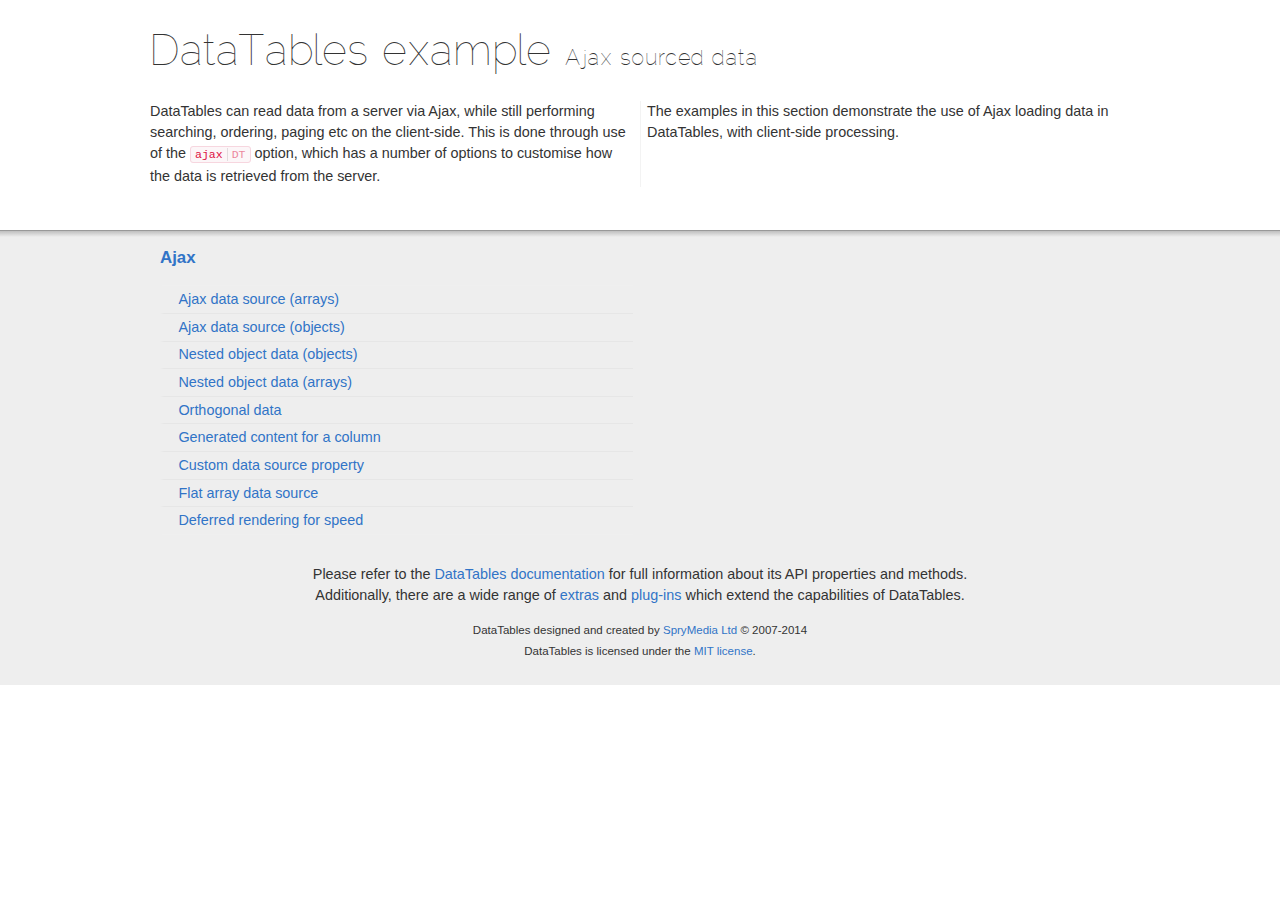
<file: src/main/webapp/assets/global/plugins/datatables/examples/ajax/index.html>
<!DOCTYPE html>
<html>
<head>
	<meta charset="utf-8">
	<link rel="shortcut icon" type="image/ico" href="http://www.datatables.net/favicon.ico">
	<meta name="viewport" content="initial-scale=1.0, maximum-scale=2.0">
	<link rel="stylesheet" type="text/css" href="../resources/syntax/shCore.css">
	<link rel="stylesheet" type="text/css" href="../resources/demo.css">
	<script type="text/javascript" language="javascript" src="../../media/js/jquery.js"></script>
	<script type="text/javascript" language="javascript" src="../resources/syntax/shCore.js"></script>
	<script type="text/javascript" language="javascript" src="../resources/demo.js"></script>

	<title>DataTables examples - Ajax sourced data</title>
</head>

<body class="dt-example">
	<div class="container">
		<section>
			<h1>DataTables example <span>Ajax sourced data</span></h1>

			<div class="info">
				<p>DataTables can read data from a server via Ajax, while still performing searching, ordering, paging
				etc on the client-side. This is done through use of the <a href=
				"//datatables.net/reference/option/ajax"><code class="option" title=
				"DataTables initialisation option">ajax<span>DT</span></code></a> option, which has a number of options
				to customise how the data is retrieved from the server.</p>

				<p>The examples in this section demonstrate the use of Ajax loading data in DataTables, with
				client-side processing.</p>
			</div>
		</section>
	</div>

	<section>
		<div class="footer">
			<div class="gradient"></div>

			<div class="liner">
				<div class="toc">
					<div class="toc-group">
						<h3><a href="./index.html">Ajax</a></h3>
						<ul class="toc">
							<li><a href="./simple.html">Ajax data source (arrays)</a></li>
							<li><a href="./objects.html">Ajax data source (objects)</a></li>
							<li><a href="./deep.html">Nested object data (objects)</a></li>
							<li><a href="./objects_subarrays.html">Nested object data (arrays)</a></li>
							<li><a href="./orthogonal-data.html">Orthogonal data</a></li>
							<li><a href="./null_data_source.html">Generated content for a column</a></li>
							<li><a href="./custom_data_property.html">Custom data source property</a></li>
							<li><a href="./custom_data_flat.html">Flat array data source</a></li>
							<li><a href="./defer_render.html">Deferred rendering for speed</a></li>
						</ul>
					</div>
				</div>

				<div class="epilogue">
					<p>Please refer to the <a href="http://www.datatables.net">DataTables documentation</a> for full
					information about its API properties and methods.<br>
					Additionally, there are a wide range of <a href="http://www.datatables.net/extras">extras</a> and
					<a href="http://www.datatables.net/plug-ins">plug-ins</a> which extend the capabilities of
					DataTables.</p>

					<p class="copyright">DataTables designed and created by <a href=
					"http://www.sprymedia.co.uk">SpryMedia Ltd</a> &#169; 2007-2014<br>
					DataTables is licensed under the <a href="http://www.datatables.net/mit">MIT license</a>.</p>
				</div>
			</div>
		</div>
	</section>
</body>
</html>
</file>
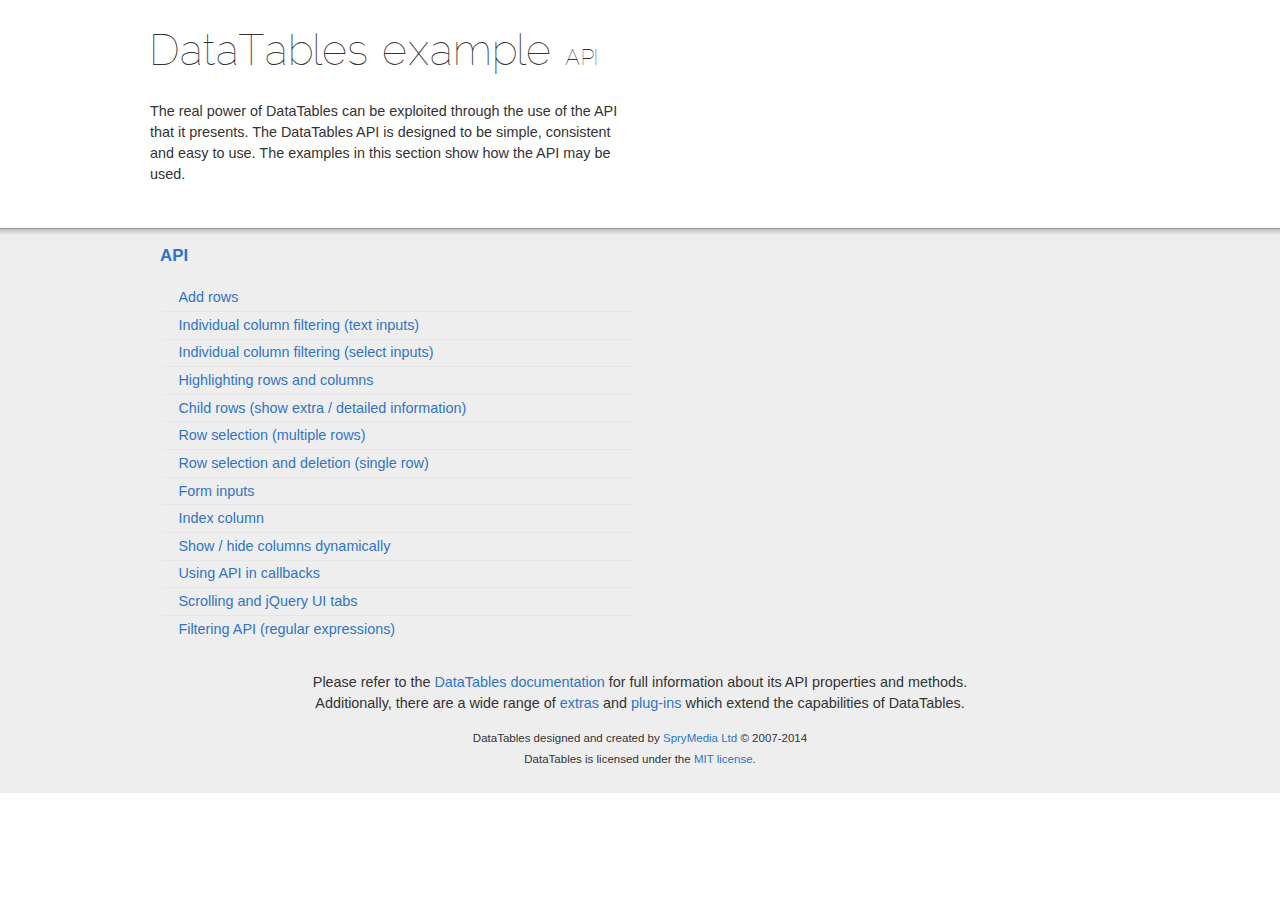
<file: src/main/webapp/assets/global/plugins/datatables/examples/api/index.html>
<!DOCTYPE html>
<html>
<head>
	<meta charset="utf-8">
	<link rel="shortcut icon" type="image/ico" href="http://www.datatables.net/favicon.ico">
	<meta name="viewport" content="initial-scale=1.0, maximum-scale=2.0">
	<link rel="stylesheet" type="text/css" href="../resources/syntax/shCore.css">
	<link rel="stylesheet" type="text/css" href="../resources/demo.css">
	<script type="text/javascript" language="javascript" src="../../media/js/jquery.js"></script>
	<script type="text/javascript" language="javascript" src="../resources/syntax/shCore.js"></script>
	<script type="text/javascript" language="javascript" src="../resources/demo.js"></script>

	<title>DataTables examples - API</title>
</head>

<body class="dt-example">
	<div class="container">
		<section>
			<h1>DataTables example <span>API</span></h1>

			<div class="info">
				<p>The real power of DataTables can be exploited through the use of the API that it presents. The
				DataTables API is designed to be simple, consistent and easy to use. The examples in this section show
				how the API may be used.</p>
			</div>
		</section>
	</div>

	<section>
		<div class="footer">
			<div class="gradient"></div>

			<div class="liner">
				<div class="toc">
					<div class="toc-group">
						<h3><a href="./index.html">API</a></h3>
						<ul class="toc">
							<li><a href="./add_row.html">Add rows</a></li>
							<li><a href="./multi_filter.html">Individual column filtering (text inputs)</a></li>
							<li><a href="./multi_filter_select.html">Individual column filtering (select
							inputs)</a></li>
							<li><a href="./highlight.html">Highlighting rows and columns</a></li>
							<li><a href="./row_details.html">Child rows (show extra / detailed information)</a></li>
							<li><a href="./select_row.html">Row selection (multiple rows)</a></li>
							<li><a href="./select_single_row.html">Row selection and deletion (single row)</a></li>
							<li><a href="./form.html">Form inputs</a></li>
							<li><a href="./counter_columns.html">Index column</a></li>
							<li><a href="./show_hide.html">Show / hide columns dynamically</a></li>
							<li><a href="./api_in_init.html">Using API in callbacks</a></li>
							<li><a href="./tabs_and_scrolling.html">Scrolling and jQuery UI tabs</a></li>
							<li><a href="./regex.html">Filtering API (regular expressions)</a></li>
						</ul>
					</div>
				</div>

				<div class="epilogue">
					<p>Please refer to the <a href="http://www.datatables.net">DataTables documentation</a> for full
					information about its API properties and methods.<br>
					Additionally, there are a wide range of <a href="http://www.datatables.net/extras">extras</a> and
					<a href="http://www.datatables.net/plug-ins">plug-ins</a> which extend the capabilities of
					DataTables.</p>

					<p class="copyright">DataTables designed and created by <a href=
					"http://www.sprymedia.co.uk">SpryMedia Ltd</a> &#169; 2007-2014<br>
					DataTables is licensed under the <a href="http://www.datatables.net/mit">MIT license</a>.</p>
				</div>
			</div>
		</div>
	</section>
</body>
</html>
</file>
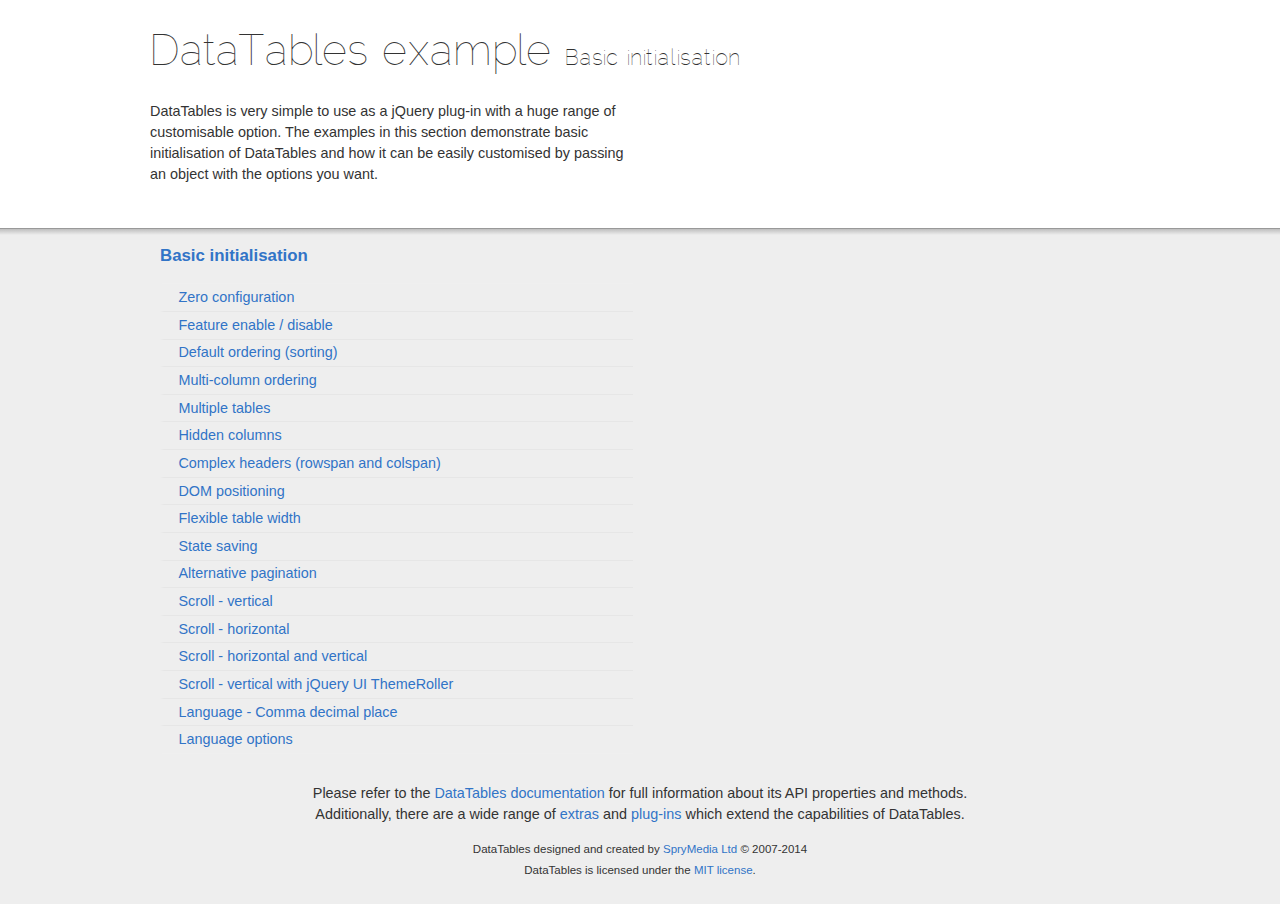
<file: src/main/webapp/assets/global/plugins/datatables/examples/basic_init/index.html>
<!DOCTYPE html>
<html>
<head>
	<meta charset="utf-8">
	<link rel="shortcut icon" type="image/ico" href="http://www.datatables.net/favicon.ico">
	<meta name="viewport" content="initial-scale=1.0, maximum-scale=2.0">
	<link rel="stylesheet" type="text/css" href="../resources/syntax/shCore.css">
	<link rel="stylesheet" type="text/css" href="../resources/demo.css">
	<script type="text/javascript" language="javascript" src="../../media/js/jquery.js"></script>
	<script type="text/javascript" language="javascript" src="../resources/syntax/shCore.js"></script>
	<script type="text/javascript" language="javascript" src="../resources/demo.js"></script>

	<title>DataTables examples - Basic initialisation</title>
</head>

<body class="dt-example">
	<div class="container">
		<section>
			<h1>DataTables example <span>Basic initialisation</span></h1>

			<div class="info">
				<p>DataTables is very simple to use as a jQuery plug-in with a huge range of customisable option. The
				examples in this section demonstrate basic initialisation of DataTables and how it can be easily
				customised by passing an object with the options you want.</p>
			</div>
		</section>
	</div>

	<section>
		<div class="footer">
			<div class="gradient"></div>

			<div class="liner">
				<div class="toc">
					<div class="toc-group">
						<h3><a href="./index.html">Basic initialisation</a></h3>
						<ul class="toc">
							<li><a href="./zero_configuration.html">Zero configuration</a></li>
							<li><a href="./filter_only.html">Feature enable / disable</a></li>
							<li><a href="./table_sorting.html">Default ordering (sorting)</a></li>
							<li><a href="./multi_col_sort.html">Multi-column ordering</a></li>
							<li><a href="./multiple_tables.html">Multiple tables</a></li>
							<li><a href="./hidden_columns.html">Hidden columns</a></li>
							<li><a href="./complex_header.html">Complex headers (rowspan and colspan)</a></li>
							<li><a href="./dom.html">DOM positioning</a></li>
							<li><a href="./flexible_width.html">Flexible table width</a></li>
							<li><a href="./state_save.html">State saving</a></li>
							<li><a href="./alt_pagination.html">Alternative pagination</a></li>
							<li><a href="./scroll_y.html">Scroll - vertical</a></li>
							<li><a href="./scroll_x.html">Scroll - horizontal</a></li>
							<li><a href="./scroll_xy.html">Scroll - horizontal and vertical</a></li>
							<li><a href="./scroll_y_theme.html">Scroll - vertical with jQuery UI ThemeRoller</a></li>
							<li><a href="./comma-decimal.html">Language - Comma decimal place</a></li>
							<li><a href="./language.html">Language options</a></li>
						</ul>
					</div>
				</div>

				<div class="epilogue">
					<p>Please refer to the <a href="http://www.datatables.net">DataTables documentation</a> for full
					information about its API properties and methods.<br>
					Additionally, there are a wide range of <a href="http://www.datatables.net/extras">extras</a> and
					<a href="http://www.datatables.net/plug-ins">plug-ins</a> which extend the capabilities of
					DataTables.</p>

					<p class="copyright">DataTables designed and created by <a href=
					"http://www.sprymedia.co.uk">SpryMedia Ltd</a> &#169; 2007-2014<br>
					DataTables is licensed under the <a href="http://www.datatables.net/mit">MIT license</a>.</p>
				</div>
			</div>
		</div>
	</section>
</body>
</html>
</file>
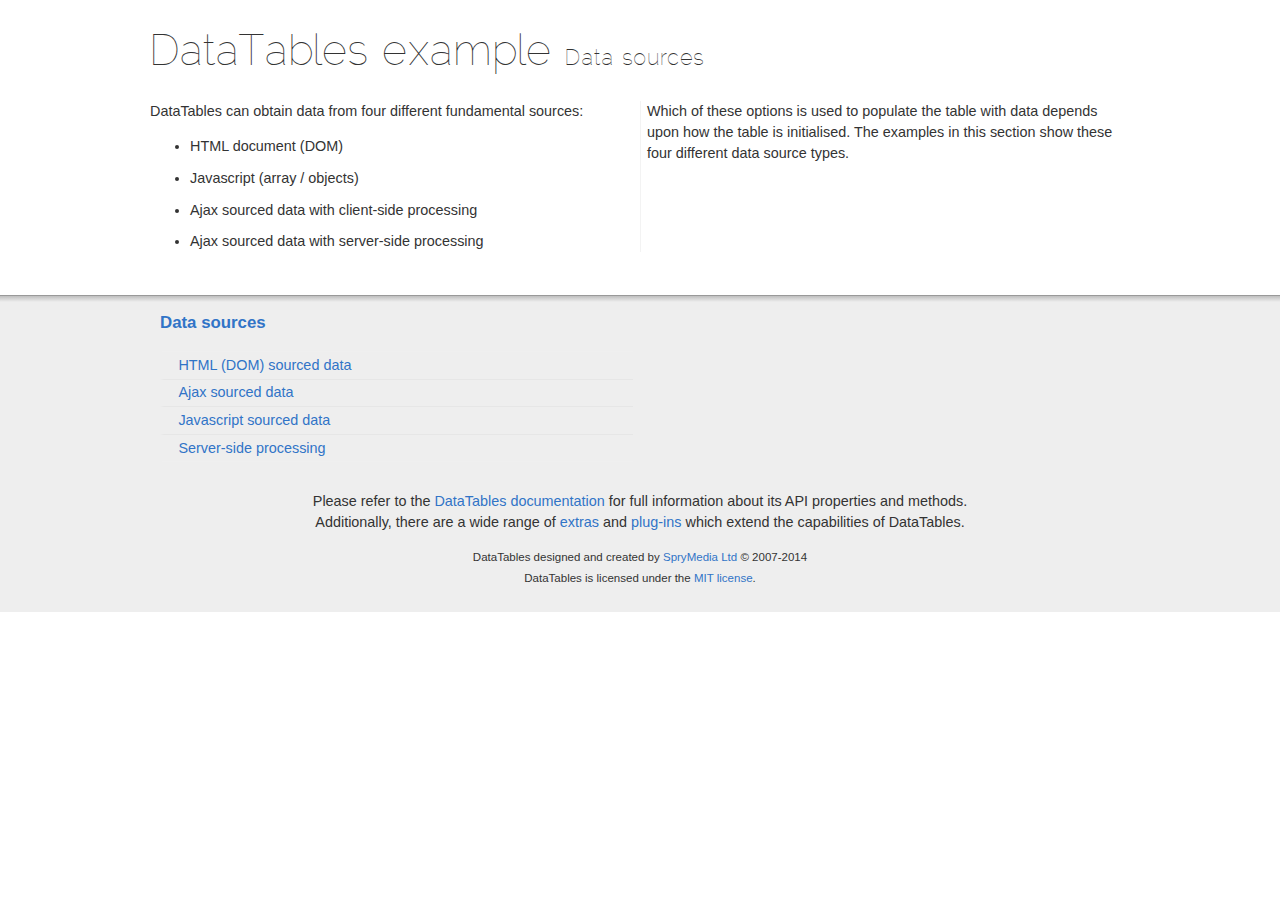
<file: src/main/webapp/assets/global/plugins/datatables/examples/data_sources/index.html>
<!DOCTYPE html>
<html>
<head>
	<meta charset="utf-8">
	<link rel="shortcut icon" type="image/ico" href="http://www.datatables.net/favicon.ico">
	<meta name="viewport" content="initial-scale=1.0, maximum-scale=2.0">
	<link rel="stylesheet" type="text/css" href="../resources/syntax/shCore.css">
	<link rel="stylesheet" type="text/css" href="../resources/demo.css">
	<script type="text/javascript" language="javascript" src="../../media/js/jquery.js"></script>
	<script type="text/javascript" language="javascript" src="../resources/syntax/shCore.js"></script>
	<script type="text/javascript" language="javascript" src="../resources/demo.js"></script>

	<title>DataTables examples - Data sources</title>
</head>

<body class="dt-example">
	<div class="container">
		<section>
			<h1>DataTables example <span>Data sources</span></h1>

			<div class="info">
				<p>DataTables can obtain data from four different fundamental sources:</p>

				<ul class="markdown">
					<li>HTML document (DOM)</li>
					<li>Javascript (array / objects)</li>
					<li>Ajax sourced data with client-side processing</li>
					<li>Ajax sourced data with server-side processing</li>
				</ul>

				<p>Which of these options is used to populate the table with data depends upon how the table is
				initialised. The examples in this section show these four different data source types.</p>
			</div>
		</section>
	</div>

	<section>
		<div class="footer">
			<div class="gradient"></div>

			<div class="liner">
				<div class="toc">
					<div class="toc-group">
						<h3><a href="./index.html">Data sources</a></h3>
						<ul class="toc">
							<li><a href="./dom.html">HTML (DOM) sourced data</a></li>
							<li><a href="./ajax.html">Ajax sourced data</a></li>
							<li><a href="./js_array.html">Javascript sourced data</a></li>
							<li><a href="./server_side.html">Server-side processing</a></li>
						</ul>
					</div>
				</div>

				<div class="epilogue">
					<p>Please refer to the <a href="http://www.datatables.net">DataTables documentation</a> for full
					information about its API properties and methods.<br>
					Additionally, there are a wide range of <a href="http://www.datatables.net/extras">extras</a> and
					<a href="http://www.datatables.net/plug-ins">plug-ins</a> which extend the capabilities of
					DataTables.</p>

					<p class="copyright">DataTables designed and created by <a href=
					"http://www.sprymedia.co.uk">SpryMedia Ltd</a> &#169; 2007-2014<br>
					DataTables is licensed under the <a href="http://www.datatables.net/mit">MIT license</a>.</p>
				</div>
			</div>
		</div>
	</section>
</body>
</html>
</file>
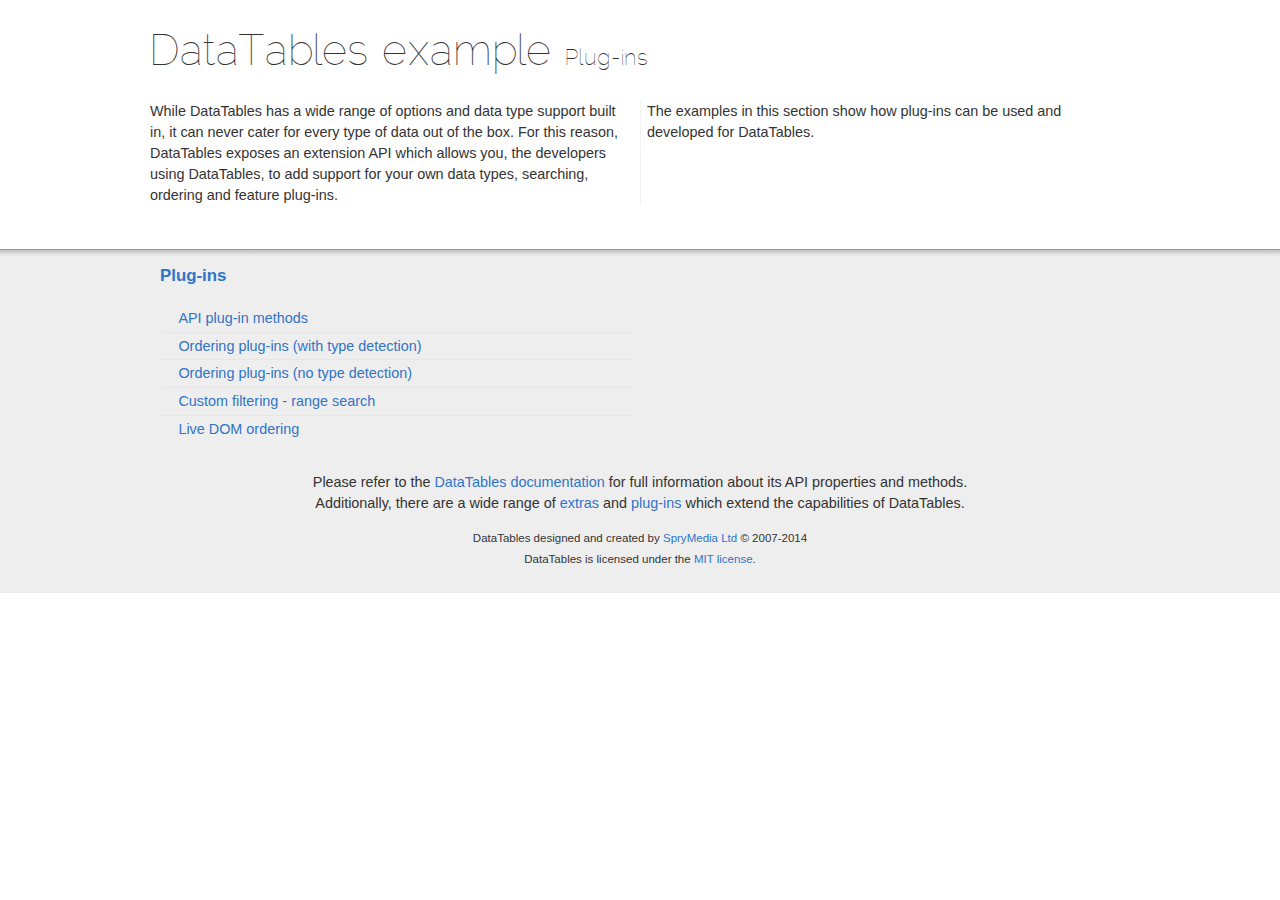
<file: src/main/webapp/assets/global/plugins/datatables/examples/plug-ins/index.html>
<!DOCTYPE html>
<html>
<head>
	<meta charset="utf-8">
	<link rel="shortcut icon" type="image/ico" href="http://www.datatables.net/favicon.ico">
	<meta name="viewport" content="initial-scale=1.0, maximum-scale=2.0">
	<link rel="stylesheet" type="text/css" href="../resources/syntax/shCore.css">
	<link rel="stylesheet" type="text/css" href="../resources/demo.css">
	<script type="text/javascript" language="javascript" src="../../media/js/jquery.js"></script>
	<script type="text/javascript" language="javascript" src="../resources/syntax/shCore.js"></script>
	<script type="text/javascript" language="javascript" src="../resources/demo.js"></script>

	<title>DataTables examples - Plug-ins</title>
</head>

<body class="dt-example">
	<div class="container">
		<section>
			<h1>DataTables example <span>Plug-ins</span></h1>

			<div class="info">
				<p>While DataTables has a wide range of options and data type support built in, it can never cater for
				every type of data out of the box. For this reason, DataTables exposes an extension API which allows
				you, the developers using DataTables, to add support for your own data types, searching, ordering and
				feature plug-ins.</p>

				<p>The examples in this section show how plug-ins can be used and developed for DataTables.</p>
			</div>
		</section>
	</div>

	<section>
		<div class="footer">
			<div class="gradient"></div>

			<div class="liner">
				<div class="toc">
					<div class="toc-group">
						<h3><a href="./index.html">Plug-ins</a></h3>
						<ul class="toc">
							<li><a href="./api.html">API plug-in methods</a></li>
							<li><a href="./sorting_auto.html">Ordering plug-ins (with type detection)</a></li>
							<li><a href="./sorting_manual.html">Ordering plug-ins (no type detection)</a></li>
							<li><a href="./range_filtering.html">Custom filtering - range search</a></li>
							<li><a href="./dom_sort.html">Live DOM ordering</a></li>
						</ul>
					</div>
				</div>

				<div class="epilogue">
					<p>Please refer to the <a href="http://www.datatables.net">DataTables documentation</a> for full
					information about its API properties and methods.<br>
					Additionally, there are a wide range of <a href="http://www.datatables.net/extras">extras</a> and
					<a href="http://www.datatables.net/plug-ins">plug-ins</a> which extend the capabilities of
					DataTables.</p>

					<p class="copyright">DataTables designed and created by <a href=
					"http://www.sprymedia.co.uk">SpryMedia Ltd</a> &#169; 2007-2014<br>
					DataTables is licensed under the <a href="http://www.datatables.net/mit">MIT license</a>.</p>
				</div>
			</div>
		</div>
	</section>
</body>
</html>
</file>
<file: src/main/webapp/assets/global/plugins/carousel-owl-carousel/assets/js/google-code-prettify/prettify.css>
.com { color: #93a1a1; }
.lit { color: #195f91; }
.pun, .opn, .clo { color: #93a1a1; }
.fun { color: #dc322f; }
.str, .atv { color: #ff8a3c; }
.kwd, .prettyprint .tag { color: #195f91; }
.typ, .atn, .dec, .var { color: #3fbf79; }
.pln { color: #48484c; }
.pun{ color:#48484c; }
pre.prettyprint {
  padding: 20px;
  background-color: #f3f3f3;
  border: 0px solid #e1e1e8;
}


/* Specify class=linenums on a pre to get line numbering */
ol.linenums {
  margin: 0 0 0 40px; /* IE indents via margin-left */
}
ol.linenums li {
  padding-left: 12px;
  color: #bebec5;
  line-height: 20px;
  text-shadow: 0 1px 0 #fff;
}
</file>
<file: src/main/webapp/assets/global/plugins/ckeditor/samples/sample.css>
/*
Copyright (c) 2003-2014, CKSource - Frederico Knabben. All rights reserved.
For licensing, see LICENSE.md or http://ckeditor.com/license
*/

html, body, h1, h2, h3, h4, h5, h6, div, span, blockquote, p, address, form, fieldset, img, ul, ol, dl, dt, dd, li, hr, table, td, th, strong, em, sup, sub, dfn, ins, del, q, cite, var, samp, code, kbd, tt, pre
{
	line-height: 1.5;
}

body
{
	padding: 10px 30px;
}

input, textarea, select, option, optgroup, button, td, th
{
	font-size: 100%;
}

pre, code, kbd, samp, tt
{
	font-family: monospace,monospace;
	font-size: 1em;
}

body {
    width: 960px;
    margin: 0 auto;
}

code
{
	background: #f3f3f3;
	border: 1px solid #ddd;
	padding: 1px 4px;

	-moz-border-radius: 3px;
	-webkit-border-radius: 3px;
	border-radius: 3px;
}

abbr
{
	border-bottom: 1px dotted #555;
	cursor: pointer;
}

.new, .beta
{
	text-transform: uppercase;
	font-size: 10px;
	font-weight: bold;
	padding: 1px 4px;
	margin: 0 0 0 5px;
	color: #fff;
	float: right;

	-moz-border-radius: 3px;
	-webkit-border-radius: 3px;
	border-radius: 3px;
}

.new
{
	background: #FF7E00;
	border: 1px solid #DA8028;
	text-shadow: 0 1px 0 #C97626;

	-moz-box-shadow: 0 2px 3px 0 #FFA54E inset;
	-webkit-box-shadow: 0 2px 3px 0 #FFA54E inset;
	box-shadow: 0 2px 3px 0 #FFA54E inset;
}

.beta
{
	background: #18C0DF;
	border: 1px solid #19AAD8;
	text-shadow: 0 1px 0 #048CAD;
	font-style: italic;

	-moz-box-shadow: 0 2px 3px 0 #50D4FD inset;
	-webkit-box-shadow: 0 2px 3px 0 #50D4FD inset;
	box-shadow: 0 2px 3px 0 #50D4FD inset;
}

h1.samples
{
	color: #0782C1;
	font-size: 200%;
	font-weight: normal;
	margin: 0;
	padding: 0;
}

h1.samples a
{
	color: #0782C1;
	text-decoration: none;
	border-bottom: 1px dotted #0782C1;
}

.samples a:hover
{
	border-bottom: 1px dotted #0782C1;
}

h2.samples
{
	color: #000000;
	font-size: 130%;
	margin: 15px 0 0 0;
	padding: 0;
}

p, blockquote, address, form, pre, dl, h1.samples, h2.samples
{
	margin-bottom: 15px;
}

ul.samples
{
	margin-bottom: 15px;
}

.clear
{
	clear: both;
}

fieldset
{
	margin: 0;
	padding: 10px;
}

body, input, textarea
{
	color: #333333;
	font-family: Arial, Helvetica, sans-serif;
}

body
{
	font-size: 75%;
}

a.samples
{
	color: #189DE1;
	text-decoration: none;
}

form
{
	margin: 0;
	padding: 0;
}

pre.samples
{
	background-color: #F7F7F7;
	border: 1px solid #D7D7D7;
	overflow: auto;
	padding: 0.25em;
	white-space: pre-wrap; /* CSS 2.1 */
	word-wrap: break-word; /* IE7 */
	-moz-tab-size: 4;
	-o-tab-size: 4;
	-webkit-tab-size: 4;
	tab-size: 4;
}

#footer
{
	clear: both;
	padding-top: 10px;
}

#footer hr
{
	margin: 10px 0 15px 0;
	height: 1px;
	border: solid 1px gray;
	border-bottom: none;
}

#footer p
{
	margin: 0 10px 10px 10px;
	float: left;
}

#footer #copy
{
	float: right;
}

#outputSample
{
	width: 100%;
	table-layout: fixed;
}

#outputSample thead th
{
	color: #dddddd;
	background-color: #999999;
	padding: 4px;
	white-space: nowrap;
}

#outputSample tbody th
{
	vertical-align: top;
	text-align: left;
}

#outputSample pre
{
	margin: 0;
	padding: 0;
}

.description
{
	border: 1px dotted #B7B7B7;
	margin-bottom: 10px;
	padding: 10px 10px 0;
	overflow: hidden;
}

label
{
	display: block;
	margin-bottom: 6px;
}

/**
 *	CKEditor editables are automatically set with the "cke_editable" class
 *	plus cke_editable_(inline|themed) depending on the editor type.
 */

/* Style a bit the inline editables. */
.cke_editable.cke_editable_inline
{
	cursor: pointer;
}

/* Once an editable element gets focused, the "cke_focus" class is
   added to it, so we can style it differently. */
.cke_editable.cke_editable_inline.cke_focus
{
	box-shadow: inset 0px 0px 20px 3px #ddd, inset 0 0 1px #000;
	outline: none;
	background: #eee;
	cursor: text;
}

/* Avoid pre-formatted overflows inline editable. */
.cke_editable_inline pre
{
	white-space: pre-wrap;
	word-wrap: break-word;
}

/**
 *	Samples index styles.
 */

.twoColumns,
.twoColumnsLeft,
.twoColumnsRight
{
	overflow: hidden;
}

.twoColumnsLeft,
.twoColumnsRight
{
	width: 45%;
}

.twoColumnsLeft
{
	float: left;
}

.twoColumnsRight
{
	float: right;
}

dl.samples
{
	padding: 0 0 0 40px;
}
dl.samples > dt
{
	display: list-item;
	list-style-type: disc;
	list-style-position: outside;
	margin: 0 0 3px;
}
dl.samples > dd
{
	margin: 0 0 3px;
}
.warning
{
    color: #ff0000;
	background-color: #FFCCBA;
    border: 2px dotted #ff0000;
	padding: 15px 10px;
	margin: 10px 0;
}

/* Used on inline samples */

blockquote
{
	font-style: italic;
	font-family: Georgia, Times, "Times New Roman", serif;
	padding: 2px 0;
	border-style: solid;
	border-color: #ccc;
	border-width: 0;
}

.cke_contents_ltr blockquote
{
	padding-left: 20px;
	padding-right: 8px;
	border-left-width: 5px;
}

.cke_contents_rtl blockquote
{
	padding-left: 8px;
	padding-right: 20px;
	border-right-width: 5px;
}

img.right {
    border: 1px solid #ccc;
    float: right;
    margin-left: 15px;
    padding: 5px;
}

img.left {
    border: 1px solid #ccc;
    float: left;
    margin-right: 15px;
    padding: 5px;
}
</file>
<file: src/main/webapp/assets/global/plugins/datatables/examples/resources/syntax/shCore.css>
/**
 * SyntaxHighlighter
 * http://alexgorbatchev.com/SyntaxHighlighter
 *
 * SyntaxHighlighter is donationware. If you are using it, please donate.
 * http://alexgorbatchev.com/SyntaxHighlighter/donate.html
 *
 * @version
 * 3.0.83 (July 02 2010)
 * 
 * @copyright
 * Copyright (C) 2004-2010 Alex Gorbatchev.
 *
 * @license
 * Dual licensed under the MIT and GPL licenses.
 */
.syntaxhighlighter a,
.syntaxhighlighter div,
.syntaxhighlighter code,
.syntaxhighlighter table,
.syntaxhighlighter table td,
.syntaxhighlighter table tr,
.syntaxhighlighter table tbody,
.syntaxhighlighter table thead,
.syntaxhighlighter table caption,
.syntaxhighlighter textarea {
  -moz-border-radius: 0 0 0 0 !important;
  -webkit-border-radius: 0 0 0 0 !important;
  background: none !important;
  border: 0 !important;
  bottom: auto !important;
  float: none !important;
  height: auto !important;
  left: auto !important;
  line-height: 1.1em !important;
  margin: 0 !important;
  outline: 0 !important;
  overflow: visible !important;
  padding: 0 !important;
  position: static !important;
  right: auto !important;
  text-align: left !important;
  top: auto !important;
  vertical-align: baseline !important;
  width: auto !important;
  box-sizing: content-box !important;
  font-family: "Source Code Pro","Consolas","Monaco","Bitstream Vera Sans Mono","Courier New",Courier,monospace !important;
  font-weight: normal !important;
  font-style: normal !important;
  font-size: 1em !important;
  min-height: inherit !important;
  min-height: auto !important;
}

.syntaxhighlighter {
  width: 100% !important;
  margin: 1em 0 1em 0 !important;
  position: relative !important;
  overflow: auto !important;
  font-size: 1em !important;
}
.syntaxhighlighter.source {
  overflow: hidden !important;
}
.syntaxhighlighter .bold {
  font-weight: bold !important;
}
.syntaxhighlighter .italic {
  font-style: italic !important;
}
.syntaxhighlighter .line {
  white-space: pre !important;
}
.syntaxhighlighter table {
  width: 100% !important;
}
.syntaxhighlighter table caption {
  text-align: left !important;
  padding: .5em 0 0.5em 1em !important;
}
.syntaxhighlighter table td.code {
  width: 100% !important;
}
.syntaxhighlighter table td.code .container {
  position: relative !important;
}
.syntaxhighlighter table td.code .container textarea {
  box-sizing: border-box !important;
  position: absolute !important;
  left: 0 !important;
  top: 0 !important;
  width: 100% !important;
  height: 100% !important;
  border: none !important;
  background: white !important;
  padding-left: 1em !important;
  overflow: hidden !important;
  white-space: pre !important;
}
.syntaxhighlighter table td.gutter .line {
  text-align: right !important;
  padding: 2px 0.5em 2px 1em !important;
}
.syntaxhighlighter table td.code .line {
  padding: 2px 1em !important;
}
.syntaxhighlighter.nogutter td.code .container textarea, .syntaxhighlighter.nogutter td.code .line {
  padding-left: 0em !important;
}
.syntaxhighlighter.show {
  display: block !important;
}
.syntaxhighlighter.collapsed table {
  display: none !important;
}
.syntaxhighlighter.collapsed .toolbar {
  padding: 0.1em 0.8em 0em 0.8em !important;
  font-size: 1em !important;
  position: static !important;
  width: auto !important;
  height: auto !important;
}
.syntaxhighlighter.collapsed .toolbar span {
  display: inline !important;
  margin-right: 1em !important;
}
.syntaxhighlighter.collapsed .toolbar span a {
  padding: 0 !important;
  display: none !important;
}
.syntaxhighlighter.collapsed .toolbar span a.expandSource {
  display: inline !important;
}
.syntaxhighlighter .toolbar {
  position: absolute !important;
  right: 1px !important;
  top: 1px !important;
  font-size: 10px !important;
  z-index: 7 !important;
}
.syntaxhighlighter .toolbar span.title {
  display: inline !important;
}
.syntaxhighlighter .toolbar a {
  display: block !important;
  text-align: center !important;
  text-decoration: none !important;
  padding-top: 1px !important;
}
.syntaxhighlighter .toolbar a.expandSource {
  display: none !important;
}
.syntaxhighlighter.ie {
  font-size: .9em !important;
  padding: 1px 0 1px 0 !important;
}
.syntaxhighlighter.ie .toolbar {
  line-height: 8px !important;
}
.syntaxhighlighter.ie .toolbar a {
  padding-top: 0px !important;
}
.syntaxhighlighter.printing .line.alt1 .content,
.syntaxhighlighter.printing .line.alt2 .content,
.syntaxhighlighter.printing .line.highlighted .number,
.syntaxhighlighter.printing .line.highlighted.alt1 .content,
.syntaxhighlighter.printing .line.highlighted.alt2 .content {
  background: none !important;
}
.syntaxhighlighter.printing .line .number {
  color: #bbbbbb !important;
}
.syntaxhighlighter.printing .line .content {
  color: black !important;
}
.syntaxhighlighter.printing .toolbar {
  display: none !important;
}
.syntaxhighlighter.printing a {
  text-decoration: none !important;
}
.syntaxhighlighter.printing .plain, .syntaxhighlighter.printing .plain a {
  color: black !important;
}
.syntaxhighlighter.printing .comments, .syntaxhighlighter.printing .comments a {
  color: #008200 !important;
}
.syntaxhighlighter.printing .string, .syntaxhighlighter.printing .string a {
  color: blue !important;
}
.syntaxhighlighter.printing .keyword {
  color: #006699 !important;
  font-weight: bold !important;
}
.syntaxhighlighter.printing .preprocessor {
  color: gray !important;
}
.syntaxhighlighter.printing .variable {
  color: #aa7700 !important;
}
.syntaxhighlighter.printing .value {
  color: #009900 !important;
}
.syntaxhighlighter.printing .functions {
  color: #ff1493 !important;
}
.syntaxhighlighter.printing .constants {
  color: #0066cc !important;
}
.syntaxhighlighter.printing .script {
  font-weight: bold !important;
}
.syntaxhighlighter.printing .color1, .syntaxhighlighter.printing .color1 a {
  color: gray !important;
}
.syntaxhighlighter.printing .color2, .syntaxhighlighter.printing .color2 a {
  color: #ff1493 !important;
}
.syntaxhighlighter.printing .color3, .syntaxhighlighter.printing .color3 a {
  color: red !important;
}
.syntaxhighlighter.printing .break, .syntaxhighlighter.printing .break a {
  color: black !important;
}



/**
 * SyntaxHighlighter
 * http://alexgorbatchev.com/SyntaxHighlighter
 *
 * SyntaxHighlighter is donationware. If you are using it, please donate.
 * http://alexgorbatchev.com/SyntaxHighlighter/donate.html
 *
 * @version
 * 3.0.83 (July 02 2010)
 * 
 * @copyright
 * Copyright (C) 2004-2010 Alex Gorbatchev.
 *
 * @license
 * Dual licensed under the MIT and GPL licenses.
 */
.syntaxhighlighter {
  background-color: white !important;
  font-size: 13px !important;
  overflow: visible !important;
}
.syntaxhighlighter .line.alt1 {
  background-color: white !important;
}
.syntaxhighlighter .line.alt2 {
  background-color: #F8F8F8 !important;
}
.syntaxhighlighter .line.highlighted.alt1, .syntaxhighlighter .line.highlighted.alt2 {
  background-color: #e0e0e0 !important;
}
.syntaxhighlighter .line.highlighted.number {
  color: black !important;
}
.syntaxhighlighter table caption {
  color: black !important;
}
.syntaxhighlighter .gutter {
}
.syntaxhighlighter .gutter div {
  color: #5C5C5C !important;
}
.syntaxhighlighter .gutter .line.alt1, .syntaxhighlighter  .gutter .line.alt2 {
  background-color: white !important;
}
.odd .syntaxhighlighter .gutter .line.alt1, .odd .syntaxhighlighter  .gutter .line.alt2 {
  background-color: #F2F2F2 !important;
}
.syntaxhighlighter .gutter .line {
  border-right: 3px solid #4E6CA3 !important;
}
.syntaxhighlighter .gutter .line.highlighted {
  background-color: #4E6CA3 !important;
  color: white !important;
}
.syntaxhighlighter.printing .line .content {
  border: none !important;
}
.syntaxhighlighter.collapsed {
  overflow: visible !important;
}
.syntaxhighlighter.collapsed .toolbar {
  color: blue !important;
  background: white !important;
  border: 1px solid #4E6CA3 !important;
}
.syntaxhighlighter.collapsed .toolbar a {
  color: blue !important;
}
.syntaxhighlighter.collapsed .toolbar a:hover {
  color: red !important;
}
.syntaxhighlighter .toolbar {
  color: white !important;
  border: none !important;
}
.syntaxhighlighter .toolbar a {
  font: 100%/1.45em "Lucida Grande", Verdana, Arial, Helvetica, sans-serif !important;
  color: white !important;
  background: #4E6CA3 !important;
  float: right !important;
  padding: 2px 5px !important;
  clear: both;
}
.syntaxhighlighter .toolbar a:hover {
  color: #b7c5df !important;
  background: #39568b !important;
}
.syntaxhighlighter .plain, .syntaxhighlighter .plain a {
  color: black !important;
}
.syntaxhighlighter .comments, .syntaxhighlighter .comments a {
  color: #008200 !important;
}
.syntaxhighlighter .string, .syntaxhighlighter .string a {
  color: blue !important;
}
.syntaxhighlighter .keyword {
  color: #006699 !important;
}
.syntaxhighlighter .preprocessor {
  color: gray !important;
}
.syntaxhighlighter .variable {
  color: #aa7700 !important;
}
.syntaxhighlighter .value {
  color: #009900 !important;
}
.syntaxhighlighter .functions {
  color: #ff1493 !important;
}
.syntaxhighlighter .constants {
  color: #0066cc !important;
}
.syntaxhighlighter .script {
  font-weight: bold !important;
  color: #006699 !important;
  background-color: none !important;
}
.syntaxhighlighter .color1, .syntaxhighlighter .color1 a {
  color: gray !important;
}
.syntaxhighlighter .color2, .syntaxhighlighter .color2 a {
  color: #ff1493 !important;
}
.syntaxhighlighter .color3, .syntaxhighlighter .color3 a {
  color: red !important;
}

.syntaxhighlighter .keyword {
  font-weight: bold !important;
}

.datatables_ref:hover {
	text-decoration: underline;
	cursor: pointer;
	*cursor: hand;
}

.syntaxhighlighter .dtapi {
	color: #069;
}

.syntaxhighlighter .dtapi:hover {
	text-decoration: underline;
	cursor: pointer;
	*cursor: hand;
}

.syntaxhighlighter table {
  table-layout: fixed !important;
}

.syntaxhighlighter table td.gutter {
  width: 46px !important; /* enough for three digits */
}

.syntaxhighlighter table td.code {
  width: auto !important;
  overflow: auto !important;
}
</file>
<file: src/main/webapp/assets/global/plugins/datatables/examples/resources/demo.css>
@font-face {
	/* RaleWay Thin from - https://www.theleagueofmoveabletype.com, Font Squirrel for Web Font creation with "Adjust Glyph Spacing" -50 */
    font-family: 'ralewaythin';
    src: url('font/raleway_thin-webfont.eot');
    src: url('font/raleway_thin-webfont.eot?#iefix') format('embedded-opentype'),
         url('font/raleway_thin-webfont.woff') format('woff'),
         url('font/raleway_thin-webfont.ttf') format('truetype');
    font-weight: normal;
    font-style: normal;
}


body {
	font: 90%/1.45em "Helvetica Neue", HelveticaNeue, Verdana, Arial, Helvetica, sans-serif;
	margin: 0;
	padding: 0;
	color: #333;
	background-color: #fff;
}


div.container {
	max-width: 980px;
	margin: 0 auto;
}

h1 {
	font-family: 'HelveticaNeue-UltraLight', 'Helvetica Neue UltraLight', 'ralewaythin', 'Helvetica Neue', Arial, Helvetica, sans-serif;
    font-weight: 100;
    letter-spacing: 1px;
	font-size: 3em;
	line-height: 1em;
}

h1 span {
	font-size: 0.5em;
	line-height: 1em;
}

a {
	cursor: pointer;
	color: #3174c7;
	text-decoration: none;
}

a:hover {
	text-decoration: underline;
}

div.toc ul {
	color: #4E6CA3;
	list-style-type: none;
	padding-left: 0;
}

div.toc li {
	padding: 0.2em 1em;
	border-left: 4px solid transparent;
	border-bottom: 1px solid #e6e6e6;
}

div.toc li.active {
	border-left: 4px solid #458ae0;
}


div.toc li:first-child {
	border-top: 1px solid #efefef;
}

div.toc li:last-child {
	border-bottom: 1px solid #efefef;
}


div.epilogue {
	text-align: center;
}

p.copyright {
	font-size: 0.8em;
	padding-bottom: 2em;
	margin-bottom: 0;
}

.clear {
	clear: both;
	height: 0;
}


div.info {
	margin-bottom: 2em;

	-webkit-column-count: 2;
	   -moz-column-count: 2;
	    -ms-column-count: 2;
	     -o-column-count: 2;
	column-count: 2;


	-webkit-column-rule: 1px solid #F3F3F3;
	   -moz-column-rule: 1px solid #F3F3F3;
	    -ms-column-rule: 1px solid #F3F3F3;
	     -o-column-rule: 1px solid #F3F3F3;
	column-rule: 1px solid #F3F3F3;
}

div.info > * {
	-webkit-column-break-inside: avoid;
	break-inside: avoid;
}

div.info li {
	margin-top: 0.75em;
}

div.info p:first-child {
	margin-top: 0;
}

div.footer {
	position: relative;
	margin-top: 3em;
	border-top: 1px solid #999;
	background-color: #eee;
}

div.footer > div.liner {
	max-width: 960px;
	margin: 0 auto;
}

div.footer > div.gradient {
	position: absolute;
	top: 0;
	left: 0;
	width: 100%;
	height: 6px;

	background: -moz-linear-gradient(top, rgba(0,0,0,0.2) 0%, rgba(0,0,0,0) 100%); /* FF3.6+ */
	background: -webkit-gradient(linear, left top, left bottom, color-stop(0%,rgba(0,0,0,0.2)), color-stop(100%,rgba(0,0,0,0))); /* Chrome,Safari4+ */
	background: -webkit-linear-gradient(top, rgba(0,0,0,0.2) 0%,rgba(0,0,0,0) 100%); /* Chrome10+,Safari5.1+ */
	background: -o-linear-gradient(top, rgba(0,0,0,0.2) 0%,rgba(0,0,0,0) 100%); /* Opera 11.10+ */
	background: -ms-linear-gradient(top, rgba(0,0,0,0.2) 0%,rgba(0,0,0,0) 100%); /* IE10+ */
	background: linear-gradient(to bottom, rgba(0,0,0,0.2) 0%,rgba(0,0,0,0) 100%); /* W3C */
	filter: progid:DXImageTransform.Microsoft.gradient( startColorstr='#a6000000', endColorstr='#00000000',GradientType=0 ); /* IE6-9 */
}

div.toc {
	-webkit-column-count: 2;
	   -moz-column-count: 2;
	    -ms-column-count: 2;
	     -o-column-count: 2;
	column-count: 2;
}

div.toc-group {
	display: inline-block;
	width: 100%;
}

div.box {
	overflow: auto;
	height: 8em;
	padding: 1em;
	color: #444;
	background-color: #fcfcfc;
	border: 1px solid #e0e0e0;
	margin-bottom: 2em;
}


code {
	font-family: "Source Code Pro", Consolas, Menlo, Monaco, "Courier New", monospace;
	padding: 1px 4px;
	font-size: 0.8em;

	color: #444;
	background-color: #fcfcfc;

	border: 1px solid #e0e0e0;
	-webkit-border-radius: 3px;
	   -moz-border-radius: 3px;
	        border-radius: 3px;
}

code > span {
	border-left: 1px solid rgba( 0, 0, 0, 0.2 );
	margin-left: 4px;
	padding-left: 4px;
	opacity: 0.5;
}

code.option {
	color: #D14; /* red */
	background-color: #fcf6f8;
	border: 1px solid #f7d6df;
}

code.path {
	color: #095c05; /* dark green */
	border: 1px solid #D6E9C6;
}

code.tag {
	color: #cad119; /* yellow */
	background-color: #f7f8e6;
	border: 1px solid #D6E9C6;
}

code.api {
	color: #0c199c; /* dark blue */
	background-color: #f4f5fc;
	border: 1px solid #c6cbe9;
}

code.type {
	color: #d119cf; /* purple */
	background-color: #faebfa;
	border: 1px solid #f3aef2;
}

code.event {
	color: #2a839e; /* deep aqua */
	background-color: #f5fafb;
	border: 1px solid #a8ddec;
}

code.string {
	color: #e8941e; /* orange */
	background-color: #fcf8f1;
	border: 1px solid #f7e4c9;
}

code.field {
	color: #ad1ee8; /* purple */
	background-color: #f9f1fc;
	border: 1px solid #ebc9f7;
}

code.multiline {
	display: inline-block;
	width: 95%;
}


ul.tabs {
	height: 40px;
	margin: 20px 20px 0 0;
}


ul.tabs li {
	display: block;
	float: left;
	padding: 0 20px;
	height: 40px;
	font-size: 1.2em;
	margin: 0 5px;
	cursor: pointer;
	line-height: 40px;
	color: #121e32;
	border: 1px solid white;
	border-bottom: none;
	margin-top: -1px;
}

ul.tabs li.active {
	border: 1px solid #ccc;
	border-bottom: 1px solid white;
	margin-top: 0;
	border-top-left-radius: 5px;
	border-top-right-radius: 5px;
}

ul.tabs li:hover {
	background-color: #fafafa;
}

ul.tabs li.active:hover {
	background-color: white;
}

div.tabs>div {
	padding: 0 20px;
	border: 1px solid #ccc;
	margin-top: 1px;
	display: none;
	border-radius: 5px;
	box-shadow: 2px 2px 2px #bbb;
}

div.tabs>div h1 {
	border-bottom: none;
	margin-top: 1em;
}

div.column_half {
	float: left;
	width: 49%;
	padding-right: 1%;
}


@media only screen and (max-width : 979px) {
	div.container,
	div.footer {
		padding: 0 1em;
	}
}

@media
	screen and (max-width : 767px),
	screen and (max-width : 768px) and (orientation: portrait) {
	div.info {
		-webkit-column-count: 1;
		   -moz-column-count: 1;
		    -ms-column-count: 1;
		     -o-column-count: 1;
		column-count: 1;
	}

	div.toc {
		-webkit-column-count: 1;
		   -moz-column-count: 1;
		    -ms-column-count: 1;
		     -o-column-count: 1;
		column-count: 1;
	}

	h1 span {
		display: block;
	}
}
</file>
<file: src/main/webapp/assets/global/plugins/carousel-owl-carousel/assets/css/custom.css>
/* Owl Carousel Bootstrap Custom CSS */

/* Header Navigation */
#top-nav{
	border-bottom: 1px solid #e1e6dd;
	background: #FFF;
	-webkit-transform: translateZ(0)

}
#top-nav.navbar{
	margin-bottom: 0px;

}
#top-nav.navbar .nav{
	margin: 8px 0px;
}
	
#top-nav.navbar .nav > li > a {
	padding: 6px 12px;
	margin: 0px;
	text-transform: uppercase;
	font-weight: 400;

	-webkit-transition: background-color 200ms ease;
	-moz-transition: background-color 200ms ease;
	-o-transition: background-color 200ms ease;
	transition: background-color 200ms ease;
}
#top-nav.navbar .nav > li > a.download{
	-webkit-border-radius: 3px;
	-moz-border-radius: 3px;
	border-radius: 3px;
}

#top-nav.navbar .nav > li > a.download-on{
	background-color: #ff8a3c;
	color: #ffffff;
}
#top-nav.navbar .nav > li > a.download-on:hover{
	color: #ffffff;
	background-color: #ff7920;
}
.btn-navbar span.icon-bar{
	margin-top: 0px;
}

/* Header  */

#header{
	background: #f1f1f1;
	padding: 100px 0 100px;
}
#header h1{
	color: #7fc242;
	margin-bottom: 10px;
	margin-top: 40px;
}
#header h3{
	margin-bottom: 30px;
	width: 400px;
}
#header .btn-success {
	padding: 15px 30px;
	margin-bottom: 5px;
}
#header .logo{
	display: block;
	margin-top:60px;
	float: right
}
img.arrow-down{
	margin: 0 auto;
	display: block;
}
h1{
	margin-top: 80px;
}

pre.pre-show{
	margin: 40px 0px;

}
.tab-content pre.pre-show{
	margin: 0px 0px 0px 0px;
}
.nav-tabs{
	margin-top: 20px;
	margin-bottom: 0px;
	
}
.tab-content{
	border-left: 1px solid #ddd;
	border-right: 1px solid #ddd;
	border-bottom: 1px solid #ddd;
	-webkit-border-radius: 0px 0px 4px 4px;
	-moz-border-radius: 0px 0px 4px 4px;
	border-radius: 0px 0px 4px 4px;
	
}
/* Content */
.table th, .table td {
padding: 8px 12px;
}

/* Footer */

#footer{
	padding: 20px 0px;
	background: #f3f3f3;
	text-align: center
}
.twitter-share-button{
	top: 4px;
	position: relative;
}

/* Demo Slides */

#owl-example .item{
	padding: 30px 0px;
	margin: 10px;
	color: #FFF;
	-webkit-border-radius: 3px;
	-moz-border-radius: 3px;
	border-radius: 3px;
	text-align: center;
}
#owl-example .item img{
	width: auto;
	margin: 0 auto;
	display: block;
}
#owl-example .item h3{
	font-size: 28px;
	font-weight: 300;
	margin: 25px 0 0;
}
#owl-example .item h4{
	margin: 5px 0 0;
	font-size: 18px;
}
.item h1{
	margin: inherit;
}

.orange{
	background: #ff8a3c;
}
.darkCyan{
	background: #42bdc2;
}
.forestGreen{
	background: #7fc242;
}
.yellow {
	background: #ffd800;
}
.dodgerBlue {
	background: #388bd1;
}
.skyBlue {
	background: #a1def8;
}
.zombieGreen {
	background: #3fbf79;
}
.violet {
	background: #db6ac5;
}
.yellowLight {
	background: #fee664;
}
.steelGray {
	background: #cad3d0;
}

/* More Demo Box */

#example-info h1,
#more h1{
	margin-top: 40px;
}
.demos-row{
	margin-top: 30px;
	margin-bottom: 30px;
}
.demo-page{
	margin-top: 0px;
	margin-bottom: 100px;
}
.demo-box{
	display: block;
	background: #f3f3f3;
	text-align: center;
	font-size: 18px;
	-webkit-border-radius: 3px;
	-moz-border-radius: 3px;
	border-radius: 3px;
}
.demo-box h3{
	padding-bottom:20px;
	margin: 0px;
	color: #869690;
}
.demo-box:hover{
	text-decoration: none;
}
.demo-wrapper{
	padding: 30px 0px 20px 0px;
	padding-left: 30px;
	padding-right: 30px;
}
.demo-slide {
	float: left;
}
.demo-slide .bg{
	background: #aebab6;
	margin-right: 1px;
	height: 100%;
}
.demo-box:hover .demo-slide .bg{
	background: #7fc242;
}
/* Images */
.demo-images .demo-slide{
	height: 40px;
	width: 33.3333333%;
}

/* Full */
.demo-full {
	padding-left: 0px;
	padding-right: 0px;
}
.demo-full .demo-slide{
	height: 40px;
	width: 25%;
}

/* Custom */
.demo-custom .demo-slide{
	height: 40px;
	width: 10%;
}
/* One */
.demo-one .demo-slide{
	height: 40px;
	width: 100%;
}

/* json */

.demo-Json .demo-slide {
	height: 40px;
	width: 20%;
}
.demo-Json-custom .demo-slide{
	height: 40px;
	width: 33.3333333%;
}
/* loading icon */

.demo-lazy .demo-slide{
	height: 40px;
	width: 33.3333333%;
}
.demo-lazy .demo-slide .bg{
background: url('../img/AjaxLoader.gif') no-repeat center center #aebab6;
}

/* Auto Height */
.demo-height .demo-slide{
	height: 40px;
	width: 100%;
}

/* Changelog  */
#changelog{
	margin-bottom: 40px;
}
#changelog .label{
	margin-bottom:10px;
}
#changelog .log{
	margin-bottom: 30px;
	padding-bottom: 30px;
	border-bottom: 1px solid #e1e6dd;
}
/* Faq */
#faq dt {
	line-height: 26px;
}
#faq dd{
	line-height: 22px;
	margin-bottom: 20px;
}



/* Responsive Stuff */


@media (max-width: 979px) {
	.navbar-fixed-top .navbar-inner, .navbar-fixed-bottom .navbar-inner {
	padding: 0px;
	}
	.navbar-fixed-top, .navbar-fixed-bottom {
	position: fixed;
	}
}
@media (max-width: 768px) {
	.navbar.navbar-fixed-top{
		position: static;
	}
	.btn.btn-navbar{
		margin: 9px 20px 9px 8px;
		padding: 10px 10px;
	}
	.nav-collapse .nav > li{
		border-top: 1px solid #e1e6dd;
		text-align: center
	}
	#header .logo{
		margin-top:40px;
		margin: 20px auto 0px;
		float: none;
		height: 150px;
	}
	#header {
		text-align: center;
		padding: 60px 0px 30px;
	}
	#header h1{
		margin: 10px 0;
	}
	#header h3{
	margin-bottom: 10px;
	width: auto;
	padding: 0px 20px;
	}
	h1 {
		font-size: 38px;
		margin: 20px 0;
	}
	h2 {
		font-size: 24px;
	}
	h3 {
		font-size: 20px;
	}
	h4 {
		font-size: 16px;
	}
	h5 {
		font-size: 13px;
	}
	h6 {
		font-size: 12px;
	}

}


@media (max-width: 480px) {
	.navbar-fixed-top, .navbar-fixed-bottom {
	position: static;
	}
	#header {
		text-align: center;
		padding: 20px 0px 20px;
	}
	#header .logo{
		margin-top:0px;
	}

}

/*
NO MORE TABLES!! ;)
*/
@media (max-width: 767px) {

	.hp-table table, .hp-table thead, .hp-table .hp-table tbody, .hp-table th, .hp-table td, .hp-table tr { 
		display: block; 
	}
	.hp-table thead tr { 
		display: none;
	}
	.hp-table tr { border: 0px solid #ccc; margin-bottom: 10px; }
	
	.hp-table td:before { 
		top: 6px;
		left: 6px;
		width: 45%; 
		padding-right: 10px; 
		white-space: nowrap;
	}

	.hp-table td:nth-of-type(2):before { 
		content: "Default:";
		font-weight: bold;
	}
	.hp-table td:nth-of-type(3):before { 
		content: "Type:";
		font-weight: bold;
	}
	.hp-table td:nth-of-type(4):before { 
		content: "Description:";
		font-weight: bold;
	}
}
</file>
<file: src/main/webapp/assets/global/plugins/jcrop/demos/demo_files/main.css>
/* Jcrop Demo Site CSS - 2012 Tapmodo Interactive LLC - MIT License
   Not required to run Jcrop - contains twitter bootstrap code */
/*!
 * Bootstrap v2.2.1
 *
 * Copyright 2012 Twitter, Inc
 * Licensed under the Apache License v2.0
 * http://www.apache.org/licenses/LICENSE-2.0
 *
 * Designed and built with all the love in the world @twitter by @mdo and @fat.
 */
article,
aside,
details,
figcaption,
figure,
footer,
header,
hgroup,
nav,
section {
  display: block;
}
audio,
canvas,
video {
  display: inline-block;
  *display: inline;
  *zoom: 1;
}
audio:not([controls]) {
  display: none;
}
html {
  font-size: 100%;
  -webkit-text-size-adjust: 100%;
  -ms-text-size-adjust: 100%;
}
a:focus {
  outline: thin dotted #333;
  outline: 5px auto -webkit-focus-ring-color;
  outline-offset: -2px;
}
a:hover,
a:active {
  outline: 0;
}
sub,
sup {
  position: relative;
  font-size: 75%;
  line-height: 0;
  vertical-align: baseline;
}
sup {
  top: -0.5em;
}
sub {
  bottom: -0.25em;
}
button,
input,
select,
textarea {
  margin: 0;
  font-size: 100%;
  vertical-align: middle;
}
button,
input {
  *overflow: visible;
  line-height: normal;
}
button::-moz-focus-inner,
input::-moz-focus-inner {
  padding: 0;
  border: 0;
}
button,
html input[type="button"],
input[type="reset"],
input[type="submit"] {
  -webkit-appearance: button;
  cursor: pointer;
}
input[type="search"] {
  -webkit-box-sizing: content-box;
  -moz-box-sizing: content-box;
  box-sizing: content-box;
  -webkit-appearance: textfield;
}
input[type="search"]::-webkit-search-decoration,
input[type="search"]::-webkit-search-cancel-button {
  -webkit-appearance: none;
}
textarea {
  overflow: auto;
  vertical-align: top;
}
.clearfix {
  *zoom: 1;
}
.clearfix:before,
.clearfix:after {
  display: table;
  content: "";
  line-height: 0;
}
.clearfix:after {
  clear: both;
}
.hide-text {
  font: 0/0 a;
  color: transparent;
  text-shadow: none;
  background-color: transparent;
  border: 0;
}
.input-block-level {
  display: block;
  width: 100%;
  min-height: 30px;
  -webkit-box-sizing: border-box;
  -moz-box-sizing: border-box;
  box-sizing: border-box;
}
body {
  margin: 0;
  font-family: "Helvetica Neue", Helvetica, Arial, sans-serif;
  font-size: 14px;
  line-height: 20px;
  color: #333333;
  background-color: #ffffff;
}
a {
  color: #0088cc;
  text-decoration: none;
}
a:hover {
  color: #005580;
  text-decoration: underline;
}
.img-rounded {
  -webkit-border-radius: 6px;
  -moz-border-radius: 6px;
  border-radius: 6px;
}
.img-polaroid {
  padding: 4px;
  background-color: #fff;
  border: 1px solid #ccc;
  border: 1px solid rgba(0, 0, 0, 0.2);
  -webkit-box-shadow: 0 1px 3px rgba(0, 0, 0, 0.1);
  -moz-box-shadow: 0 1px 3px rgba(0, 0, 0, 0.1);
  box-shadow: 0 1px 3px rgba(0, 0, 0, 0.1);
}
.img-circle {
  -webkit-border-radius: 500px;
  -moz-border-radius: 500px;
  border-radius: 500px;
}
.row {
  margin-left: -20px;
  *zoom: 1;
}
.row:before,
.row:after {
  display: table;
  content: "";
  line-height: 0;
}
.row:after {
  clear: both;
}
[class*="span"] {
  float: left;
  min-height: 1px;
  margin-left: 20px;
}
.container,
.navbar-static-top .container,
.navbar-fixed-top .container,
.navbar-fixed-bottom .container {
  width: 940px;
}
.span12 {
  width: 940px;
}
.span11 {
  width: 860px;
}
.span10 {
  width: 780px;
}
.span9 {
  width: 700px;
}
.span8 {
  width: 620px;
}
.span7 {
  width: 540px;
}
.span6 {
  width: 460px;
}
.span5 {
  width: 380px;
}
.span4 {
  width: 300px;
}
.span3 {
  width: 220px;
}
.span2 {
  width: 140px;
}
.span1 {
  width: 60px;
}
.offset12 {
  margin-left: 980px;
}
.offset11 {
  margin-left: 900px;
}
.offset10 {
  margin-left: 820px;
}
.offset9 {
  margin-left: 740px;
}
.offset8 {
  margin-left: 660px;
}
.offset7 {
  margin-left: 580px;
}
.offset6 {
  margin-left: 500px;
}
.offset5 {
  margin-left: 420px;
}
.offset4 {
  margin-left: 340px;
}
.offset3 {
  margin-left: 260px;
}
.offset2 {
  margin-left: 180px;
}
.offset1 {
  margin-left: 100px;
}
.row-fluid {
  width: 100%;
  *zoom: 1;
}
.row-fluid:before,
.row-fluid:after {
  display: table;
  content: "";
  line-height: 0;
}
.row-fluid:after {
  clear: both;
}
.row-fluid [class*="span"] {
  display: block;
  width: 100%;
  min-height: 30px;
  -webkit-box-sizing: border-box;
  -moz-box-sizing: border-box;
  box-sizing: border-box;
  float: left;
  margin-left: 2.127659574468085%;
  *margin-left: 2.074468085106383%;
}
.row-fluid [class*="span"]:first-child {
  margin-left: 0;
}
.row-fluid .controls-row [class*="span"] + [class*="span"] {
  margin-left: 2.127659574468085%;
}
.row-fluid .span12 {
  width: 100%;
  *width: 99.94680851063829%;
}
.row-fluid .span11 {
  width: 91.48936170212765%;
  *width: 91.43617021276594%;
}
.row-fluid .span10 {
  width: 82.97872340425532%;
  *width: 82.92553191489361%;
}
.row-fluid .span9 {
  width: 74.46808510638297%;
  *width: 74.41489361702126%;
}
.row-fluid .span8 {
  width: 65.95744680851064%;
  *width: 65.90425531914893%;
}
.row-fluid .span7 {
  width: 57.44680851063829%;
  *width: 57.39361702127659%;
}
.row-fluid .span6 {
  width: 48.93617021276595%;
  *width: 48.88297872340425%;
}
.row-fluid .span5 {
  width: 40.42553191489362%;
  *width: 40.37234042553192%;
}
.row-fluid .span4 {
  width: 31.914893617021278%;
  *width: 31.861702127659576%;
}
.row-fluid .span3 {
  width: 23.404255319148934%;
  *width: 23.351063829787233%;
}
.row-fluid .span2 {
  width: 14.893617021276595%;
  *width: 14.840425531914894%;
}
.row-fluid .span1 {
  width: 6.382978723404255%;
  *width: 6.329787234042553%;
}
.row-fluid .offset12 {
  margin-left: 104.25531914893617%;
  *margin-left: 104.14893617021275%;
}
.row-fluid .offset12:first-child {
  margin-left: 102.12765957446808%;
  *margin-left: 102.02127659574467%;
}
.row-fluid .offset11 {
  margin-left: 95.74468085106382%;
  *margin-left: 95.6382978723404%;
}
.row-fluid .offset11:first-child {
  margin-left: 93.61702127659574%;
  *margin-left: 93.51063829787232%;
}
.row-fluid .offset10 {
  margin-left: 87.23404255319149%;
  *margin-left: 87.12765957446807%;
}
.row-fluid .offset10:first-child {
  margin-left: 85.1063829787234%;
  *margin-left: 84.99999999999999%;
}
.row-fluid .offset9 {
  margin-left: 78.72340425531914%;
  *margin-left: 78.61702127659572%;
}
.row-fluid .offset9:first-child {
  margin-left: 76.59574468085106%;
  *margin-left: 76.48936170212764%;
}
.row-fluid .offset8 {
  margin-left: 70.2127659574468%;
  *margin-left: 70.10638297872339%;
}
.row-fluid .offset8:first-child {
  margin-left: 68.08510638297872%;
  *margin-left: 67.9787234042553%;
}
.row-fluid .offset7 {
  margin-left: 61.70212765957446%;
  *margin-left: 61.59574468085106%;
}
.row-fluid .offset7:first-child {
  margin-left: 59.574468085106375%;
  *margin-left: 59.46808510638297%;
}
.row-fluid .offset6 {
  margin-left: 53.191489361702125%;
  *margin-left: 53.085106382978715%;
}
.row-fluid .offset6:first-child {
  margin-left: 51.063829787234035%;
  *margin-left: 50.95744680851063%;
}
.row-fluid .offset5 {
  margin-left: 44.68085106382979%;
  *margin-left: 44.57446808510638%;
}
.row-fluid .offset5:first-child {
  margin-left: 42.5531914893617%;
  *margin-left: 42.4468085106383%;
}
.row-fluid .offset4 {
  margin-left: 36.170212765957444%;
  *margin-left: 36.06382978723405%;
}
.row-fluid .offset4:first-child {
  margin-left: 34.04255319148936%;
  *margin-left: 33.93617021276596%;
}
.row-fluid .offset3 {
  margin-left: 27.659574468085104%;
  *margin-left: 27.5531914893617%;
}
.row-fluid .offset3:first-child {
  margin-left: 25.53191489361702%;
  *margin-left: 25.425531914893618%;
}
.row-fluid .offset2 {
  margin-left: 19.148936170212764%;
  *margin-left: 19.04255319148936%;
}
.row-fluid .offset2:first-child {
  margin-left: 17.02127659574468%;
  *margin-left: 16.914893617021278%;
}
.row-fluid .offset1 {
  margin-left: 10.638297872340425%;
  *margin-left: 10.53191489361702%;
}
.row-fluid .offset1:first-child {
  margin-left: 8.51063829787234%;
  *margin-left: 8.404255319148938%;
}
[class*="span"].hide,
.row-fluid [class*="span"].hide {
  display: none;
}
[class*="span"].pull-right,
.row-fluid [class*="span"].pull-right {
  float: right;
}
.container {
  margin-right: auto;
  margin-left: auto;
  *zoom: 1;
}
.container:before,
.container:after {
  display: table;
  content: "";
  line-height: 0;
}
.container:after {
  clear: both;
}
.container-fluid {
  padding-right: 20px;
  padding-left: 20px;
  *zoom: 1;
}
.container-fluid:before,
.container-fluid:after {
  display: table;
  content: "";
  line-height: 0;
}
.container-fluid:after {
  clear: both;
}
p {
  margin: 0 0 10px;
}
.lead {
  margin-bottom: 20px;
  font-size: 21px;
  font-weight: 200;
  line-height: 30px;
}
small {
  font-size: 85%;
}
strong {
  font-weight: bold;
}
em {
  font-style: italic;
}
cite {
  font-style: normal;
}
.muted {
  color: #999999;
}
.text-warning {
  color: #c09853;
}
a.text-warning:hover {
  color: #a47e3c;
}
.text-error {
  color: #b94a48;
}
a.text-error:hover {
  color: #953b39;
}
.text-info {
  color: #3a87ad;
}
a.text-info:hover {
  color: #2d6987;
}
.text-success {
  color: #468847;
}
a.text-success:hover {
  color: #356635;
}
h1,
h2,
h3,
h4,
h5,
h6 {
  margin: 10px 0;
  font-family: inherit;
  font-weight: bold;
  line-height: 20px;
  color: inherit;
  text-rendering: optimizelegibility;
}
h1 small,
h2 small,
h3 small,
h4 small,
h5 small,
h6 small {
  font-weight: normal;
  line-height: 1;
  color: #999999;
}
h1,
h2,
h3 {
  line-height: 40px;
}
h1 {
  font-size: 38.5px;
}
h2 {
  font-size: 31.5px;
}
h3 {
  font-size: 24.5px;
}
h4 {
  font-size: 17.5px;
}
h5 {
  font-size: 14px;
}
h6 {
  font-size: 11.9px;
}
h1 small {
  font-size: 24.5px;
}
h2 small {
  font-size: 17.5px;
}
h3 small {
  font-size: 14px;
}
h4 small {
  font-size: 14px;
}
.page-header {
  padding-bottom: 9px;
  margin: 20px 0 30px;
  border-bottom: 1px solid #eeeeee;
}
ul,
ol {
  padding: 0;
  margin: 0 0 10px 25px;
}
ul ul,
ul ol,
ol ol,
ol ul {
  margin-bottom: 0;
}
li {
  line-height: 20px;
}
ul.unstyled,
ol.unstyled {
  margin-left: 0;
  list-style: none;
}
dl {
  margin-bottom: 20px;
}
dt,
dd {
  line-height: 20px;
}
dt {
  font-weight: bold;
}
dd {
  margin-left: 10px;
}
.dl-horizontal {
  *zoom: 1;
}
.dl-horizontal:before,
.dl-horizontal:after {
  display: table;
  content: "";
  line-height: 0;
}
.dl-horizontal:after {
  clear: both;
}
.dl-horizontal dt {
  float: left;
  width: 160px;
  clear: left;
  text-align: right;
  overflow: hidden;
  text-overflow: ellipsis;
  white-space: nowrap;
}
.dl-horizontal dd {
  margin-left: 180px;
}
hr {
  margin: 20px 0;
  border: 0;
  border-top: 1px solid #eeeeee;
  border-bottom: 1px solid #ffffff;
}
abbr[title],
abbr[data-original-title] {
  cursor: help;
  border-bottom: 1px dotted #999999;
}
abbr.initialism {
  font-size: 90%;
  text-transform: uppercase;
}
blockquote {
  padding: 0 0 0 15px;
  margin: 0 0 20px;
  border-left: 5px solid #eeeeee;
}
blockquote p {
  margin-bottom: 0;
  font-size: 16px;
  font-weight: 300;
  line-height: 25px;
}
blockquote small {
  display: block;
  line-height: 20px;
  color: #999999;
}
blockquote small:before {
  content: '\2014 \00A0';
}
blockquote.pull-right {
  float: right;
  padding-right: 15px;
  padding-left: 0;
  border-right: 5px solid #eeeeee;
  border-left: 0;
}
blockquote.pull-right p,
blockquote.pull-right small {
  text-align: right;
}
blockquote.pull-right small:before {
  content: '';
}
blockquote.pull-right small:after {
  content: '\00A0 \2014';
}
q:before,
q:after,
blockquote:before,
blockquote:after {
  content: "";
}
address {
  display: block;
  margin-bottom: 20px;
  font-style: normal;
  line-height: 20px;
}
code,
pre {
  padding: 0 3px 2px;
  font-family: Monaco, Menlo, Consolas, "Courier New", monospace;
  font-size: 12px;
  color: #333333;
  -webkit-border-radius: 3px;
  -moz-border-radius: 3px;
  border-radius: 3px;
}
code {
  padding: 2px 4px;
  color: #d14;
  background-color: #f7f7f9;
  border: 1px solid #e1e1e8;
}
pre {
  display: block;
  padding: 9.5px;
  margin: 0 0 10px;
  font-size: 13px;
  line-height: 20px;
  word-break: break-all;
  word-wrap: break-word;
  white-space: pre;
  white-space: pre-wrap;
  background-color: #f5f5f5;
  border: 1px solid #ccc;
  border: 1px solid rgba(0, 0, 0, 0.15);
  -webkit-border-radius: 4px;
  -moz-border-radius: 4px;
  border-radius: 4px;
}
pre.prettyprint {
  margin-bottom: 20px;
}
pre code {
  padding: 0;
  color: inherit;
  background-color: transparent;
  border: 0;
}
.pre-scrollable {
  max-height: 340px;
  overflow-y: scroll;
}
form {
  margin: 0 0 20px;
}
fieldset {
  padding: 0;
  margin: 0;
  border: 0;
}
legend {
  display: block;
  width: 100%;
  padding: 0;
  margin-bottom: 20px;
  font-size: 21px;
  line-height: 40px;
  color: #333333;
  border: 0;
  border-bottom: 1px solid #e5e5e5;
}
legend small {
  font-size: 15px;
  color: #999999;
}
label,
input,
button,
select,
textarea {
  font-size: 14px;
  font-weight: normal;
  line-height: 20px;
}
input,
button,
select,
textarea {
  font-family: "Helvetica Neue", Helvetica, Arial, sans-serif;
}
label {
  display: block;
  margin-bottom: 5px;
}
select,
textarea,
input[type="text"],
input[type="password"],
input[type="datetime"],
input[type="datetime-local"],
input[type="date"],
input[type="month"],
input[type="time"],
input[type="week"],
input[type="number"],
input[type="email"],
input[type="url"],
input[type="search"],
input[type="tel"],
input[type="color"],
.uneditable-input {
  display: inline-block;
  height: 20px;
  padding: 4px 6px;
  margin-bottom: 10px;
  font-size: 14px;
  line-height: 20px;
  color: #555555;
  -webkit-border-radius: 4px;
  -moz-border-radius: 4px;
  border-radius: 4px;
  vertical-align: middle;
}
input,
textarea,
.uneditable-input {
  width: 206px;
}
textarea {
  height: auto;
}
textarea,
input[type="text"],
input[type="password"],
input[type="datetime"],
input[type="datetime-local"],
input[type="date"],
input[type="month"],
input[type="time"],
input[type="week"],
input[type="number"],
input[type="email"],
input[type="url"],
input[type="search"],
input[type="tel"],
input[type="color"],
.uneditable-input {
  background-color: #ffffff;
  border: 1px solid #cccccc;
  -webkit-box-shadow: inset 0 1px 1px rgba(0, 0, 0, 0.075);
  -moz-box-shadow: inset 0 1px 1px rgba(0, 0, 0, 0.075);
  box-shadow: inset 0 1px 1px rgba(0, 0, 0, 0.075);
  -webkit-transition: border linear .2s, box-shadow linear .2s;
  -moz-transition: border linear .2s, box-shadow linear .2s;
  -o-transition: border linear .2s, box-shadow linear .2s;
  transition: border linear .2s, box-shadow linear .2s;
}
textarea:focus,
input[type="text"]:focus,
input[type="password"]:focus,
input[type="datetime"]:focus,
input[type="datetime-local"]:focus,
input[type="date"]:focus,
input[type="month"]:focus,
input[type="time"]:focus,
input[type="week"]:focus,
input[type="number"]:focus,
input[type="email"]:focus,
input[type="url"]:focus,
input[type="search"]:focus,
input[type="tel"]:focus,
input[type="color"]:focus,
.uneditable-input:focus {
  border-color: rgba(82, 168, 236, 0.8);
  outline: 0;
  outline: thin dotted \9;
  /* IE6-9 */

  -webkit-box-shadow: inset 0 1px 1px rgba(0,0,0,.075), 0 0 8px rgba(82,168,236,.6);
  -moz-box-shadow: inset 0 1px 1px rgba(0,0,0,.075), 0 0 8px rgba(82,168,236,.6);
  box-shadow: inset 0 1px 1px rgba(0,0,0,.075), 0 0 8px rgba(82,168,236,.6);
}
input[type="radio"],
input[type="checkbox"] {
  margin: 4px 0 0;
  *margin-top: 0;
  /* IE7 */

  margin-top: 1px \9;
  /* IE8-9 */

  line-height: normal;
  cursor: pointer;
}
input[type="file"],
input[type="image"],
input[type="submit"],
input[type="reset"],
input[type="button"],
input[type="radio"],
input[type="checkbox"] {
  width: auto;
}
select,
input[type="file"] {
  height: 30px;
  /* In IE7, the height of the select element cannot be changed by height, only font-size */

  *margin-top: 4px;
  /* For IE7, add top margin to align select with labels */

  line-height: 30px;
}
select {
  width: 220px;
  border: 1px solid #cccccc;
  background-color: #ffffff;
}
select[multiple],
select[size] {
  height: auto;
}
select:focus,
input[type="file"]:focus,
input[type="radio"]:focus,
input[type="checkbox"]:focus {
  outline: thin dotted #333;
  outline: 5px auto -webkit-focus-ring-color;
  outline-offset: -2px;
}
.uneditable-input,
.uneditable-textarea {
  color: #999999;
  background-color: #fcfcfc;
  border-color: #cccccc;
  -webkit-box-shadow: inset 0 1px 2px rgba(0, 0, 0, 0.025);
  -moz-box-shadow: inset 0 1px 2px rgba(0, 0, 0, 0.025);
  box-shadow: inset 0 1px 2px rgba(0, 0, 0, 0.025);
  cursor: not-allowed;
}
.uneditable-input {
  overflow: hidden;
  white-space: nowrap;
}
.uneditable-textarea {
  width: auto;
  height: auto;
}
input:-moz-placeholder,
textarea:-moz-placeholder {
  color: #999999;
}
input:-ms-input-placeholder,
textarea:-ms-input-placeholder {
  color: #999999;
}
input::-webkit-input-placeholder,
textarea::-webkit-input-placeholder {
  color: #999999;
}
.radio,
.checkbox {
  min-height: 20px;
  padding-left: 20px;
}
.radio input[type="radio"],
.checkbox input[type="checkbox"] {
  float: left;
  margin-left: -20px;
}
.controls > .radio:first-child,
.controls > .checkbox:first-child {
  padding-top: 5px;
}
.radio.inline,
.checkbox.inline {
  display: inline-block;
  padding-top: 5px;
  margin-bottom: 0;
  vertical-align: middle;
}
.radio.inline + .radio.inline,
.checkbox.inline + .checkbox.inline {
  margin-left: 10px;
}
.input-mini {
  width: 60px;
}
.input-small {
  width: 90px;
}
.input-medium {
  width: 150px;
}
.input-large {
  width: 210px;
}
.input-xlarge {
  width: 270px;
}
.input-xxlarge {
  width: 530px;
}
input[class*="span"],
select[class*="span"],
textarea[class*="span"],
.uneditable-input[class*="span"],
.row-fluid input[class*="span"],
.row-fluid select[class*="span"],
.row-fluid textarea[class*="span"],
.row-fluid .uneditable-input[class*="span"] {
  float: none;
  margin-left: 0;
}
.input-append input[class*="span"],
.input-append .uneditable-input[class*="span"],
.input-prepend input[class*="span"],
.input-prepend .uneditable-input[class*="span"],
.row-fluid input[class*="span"],
.row-fluid select[class*="span"],
.row-fluid textarea[class*="span"],
.row-fluid .uneditable-input[class*="span"],
.row-fluid .input-prepend [class*="span"],
.row-fluid .input-append [class*="span"] {
  display: inline-block;
}
input,
textarea,
.uneditable-input {
  margin-left: 0;
}
.controls-row [class*="span"] + [class*="span"] {
  margin-left: 20px;
}
input.span12, textarea.span12, .uneditable-input.span12 {
  width: 926px;
}
input.span11, textarea.span11, .uneditable-input.span11 {
  width: 846px;
}
input.span10, textarea.span10, .uneditable-input.span10 {
  width: 766px;
}
input.span9, textarea.span9, .uneditable-input.span9 {
  width: 686px;
}
input.span8, textarea.span8, .uneditable-input.span8 {
  width: 606px;
}
input.span7, textarea.span7, .uneditable-input.span7 {
  width: 526px;
}
input.span6, textarea.span6, .uneditable-input.span6 {
  width: 446px;
}
input.span5, textarea.span5, .uneditable-input.span5 {
  width: 366px;
}
input.span4, textarea.span4, .uneditable-input.span4 {
  width: 286px;
}
input.span3, textarea.span3, .uneditable-input.span3 {
  width: 206px;
}
input.span2, textarea.span2, .uneditable-input.span2 {
  width: 126px;
}
input.span1, textarea.span1, .uneditable-input.span1 {
  width: 46px;
}
.controls-row {
  *zoom: 1;
}
.controls-row:before,
.controls-row:after {
  display: table;
  content: "";
  line-height: 0;
}
.controls-row:after {
  clear: both;
}
.controls-row [class*="span"],
.row-fluid .controls-row [class*="span"] {
  float: left;
}
.controls-row .checkbox[class*="span"],
.controls-row .radio[class*="span"] {
  padding-top: 5px;
}
input[disabled],
select[disabled],
textarea[disabled],
input[readonly],
select[readonly],
textarea[readonly] {
  cursor: not-allowed;
  background-color: #eeeeee;
}
input[type="radio"][disabled],
input[type="checkbox"][disabled],
input[type="radio"][readonly],
input[type="checkbox"][readonly] {
  background-color: transparent;
}
.control-group.warning > label,
.control-group.warning .help-block,
.control-group.warning .help-inline {
  color: #c09853;
}
.control-group.warning .checkbox,
.control-group.warning .radio,
.control-group.warning input,
.control-group.warning select,
.control-group.warning textarea {
  color: #c09853;
}
.control-group.warning input,
.control-group.warning select,
.control-group.warning textarea {
  border-color: #c09853;
  -webkit-box-shadow: inset 0 1px 1px rgba(0, 0, 0, 0.075);
  -moz-box-shadow: inset 0 1px 1px rgba(0, 0, 0, 0.075);
  box-shadow: inset 0 1px 1px rgba(0, 0, 0, 0.075);
}
.control-group.warning input:focus,
.control-group.warning select:focus,
.control-group.warning textarea:focus {
  border-color: #a47e3c;
  -webkit-box-shadow: inset 0 1px 1px rgba(0, 0, 0, 0.075), 0 0 6px #dbc59e;
  -moz-box-shadow: inset 0 1px 1px rgba(0, 0, 0, 0.075), 0 0 6px #dbc59e;
  box-shadow: inset 0 1px 1px rgba(0, 0, 0, 0.075), 0 0 6px #dbc59e;
}
.control-group.warning .input-prepend .add-on,
.control-group.warning .input-append .add-on {
  color: #c09853;
  background-color: #fcf8e3;
  border-color: #c09853;
}
.control-group.error > label,
.control-group.error .help-block,
.control-group.error .help-inline {
  color: #b94a48;
}
.control-group.error .checkbox,
.control-group.error .radio,
.control-group.error input,
.control-group.error select,
.control-group.error textarea {
  color: #b94a48;
}
.control-group.error input,
.control-group.error select,
.control-group.error textarea {
  border-color: #b94a48;
  -webkit-box-shadow: inset 0 1px 1px rgba(0, 0, 0, 0.075);
  -moz-box-shadow: inset 0 1px 1px rgba(0, 0, 0, 0.075);
  box-shadow: inset 0 1px 1px rgba(0, 0, 0, 0.075);
}
.control-group.error input:focus,
.control-group.error select:focus,
.control-group.error textarea:focus {
  border-color: #953b39;
  -webkit-box-shadow: inset 0 1px 1px rgba(0, 0, 0, 0.075), 0 0 6px #d59392;
  -moz-box-shadow: inset 0 1px 1px rgba(0, 0, 0, 0.075), 0 0 6px #d59392;
  box-shadow: inset 0 1px 1px rgba(0, 0, 0, 0.075), 0 0 6px #d59392;
}
.control-group.error .input-prepend .add-on,
.control-group.error .input-append .add-on {
  color: #b94a48;
  background-color: #f2dede;
  border-color: #b94a48;
}
.control-group.success > label,
.control-group.success .help-block,
.control-group.success .help-inline {
  color: #468847;
}
.control-group.success .checkbox,
.control-group.success .radio,
.control-group.success input,
.control-group.success select,
.control-group.success textarea {
  color: #468847;
}
.control-group.success input,
.control-group.success select,
.control-group.success textarea {
  border-color: #468847;
  -webkit-box-shadow: inset 0 1px 1px rgba(0, 0, 0, 0.075);
  -moz-box-shadow: inset 0 1px 1px rgba(0, 0, 0, 0.075);
  box-shadow: inset 0 1px 1px rgba(0, 0, 0, 0.075);
}
.control-group.success input:focus,
.control-group.success select:focus,
.control-group.success textarea:focus {
  border-color: #356635;
  -webkit-box-shadow: inset 0 1px 1px rgba(0, 0, 0, 0.075), 0 0 6px #7aba7b;
  -moz-box-shadow: inset 0 1px 1px rgba(0, 0, 0, 0.075), 0 0 6px #7aba7b;
  box-shadow: inset 0 1px 1px rgba(0, 0, 0, 0.075), 0 0 6px #7aba7b;
}
.control-group.success .input-prepend .add-on,
.control-group.success .input-append .add-on {
  color: #468847;
  background-color: #dff0d8;
  border-color: #468847;
}
.control-group.info > label,
.control-group.info .help-block,
.control-group.info .help-inline {
  color: #3a87ad;
}
.control-group.info .checkbox,
.control-group.info .radio,
.control-group.info input,
.control-group.info select,
.control-group.info textarea {
  color: #3a87ad;
}
.control-group.info input,
.control-group.info select,
.control-group.info textarea {
  border-color: #3a87ad;
  -webkit-box-shadow: inset 0 1px 1px rgba(0, 0, 0, 0.075);
  -moz-box-shadow: inset 0 1px 1px rgba(0, 0, 0, 0.075);
  box-shadow: inset 0 1px 1px rgba(0, 0, 0, 0.075);
}
.control-group.info input:focus,
.control-group.info select:focus,
.control-group.info textarea:focus {
  border-color: #2d6987;
  -webkit-box-shadow: inset 0 1px 1px rgba(0, 0, 0, 0.075), 0 0 6px #7ab5d3;
  -moz-box-shadow: inset 0 1px 1px rgba(0, 0, 0, 0.075), 0 0 6px #7ab5d3;
  box-shadow: inset 0 1px 1px rgba(0, 0, 0, 0.075), 0 0 6px #7ab5d3;
}
.control-group.info .input-prepend .add-on,
.control-group.info .input-append .add-on {
  color: #3a87ad;
  background-color: #d9edf7;
  border-color: #3a87ad;
}
input:focus:required:invalid,
textarea:focus:required:invalid,
select:focus:required:invalid {
  color: #b94a48;
  border-color: #ee5f5b;
}
input:focus:required:invalid:focus,
textarea:focus:required:invalid:focus,
select:focus:required:invalid:focus {
  border-color: #e9322d;
  -webkit-box-shadow: 0 0 6px #f8b9b7;
  -moz-box-shadow: 0 0 6px #f8b9b7;
  box-shadow: 0 0 6px #f8b9b7;
}
.form-actions {
  padding: 19px 20px 20px;
  margin-top: 20px;
  margin-bottom: 20px;
  background-color: #f5f5f5;
  border-top: 1px solid #e5e5e5;
  *zoom: 1;
}
.form-actions:before,
.form-actions:after {
  display: table;
  content: "";
  line-height: 0;
}
.form-actions:after {
  clear: both;
}
.help-block,
.help-inline {
  color: #595959;
}
.help-block {
  display: block;
  margin-bottom: 10px;
}
.help-inline {
  display: inline-block;
  *display: inline;
  /* IE7 inline-block hack */

  *zoom: 1;
  vertical-align: middle;
  padding-left: 5px;
}
.input-append,
.input-prepend {
  margin-bottom: 5px;
  font-size: 0;
  white-space: nowrap;
}
.input-append input,
.input-prepend input,
.input-append select,
.input-prepend select,
.input-append .uneditable-input,
.input-prepend .uneditable-input,
.input-append .dropdown-menu,
.input-prepend .dropdown-menu {
  font-size: 14px;
}
.input-append input,
.input-prepend input,
.input-append select,
.input-prepend select,
.input-append .uneditable-input,
.input-prepend .uneditable-input {
  position: relative;
  margin-bottom: 0;
  *margin-left: 0;
  vertical-align: top;
  -webkit-border-radius: 0 4px 4px 0;
  -moz-border-radius: 0 4px 4px 0;
  border-radius: 0 4px 4px 0;
}
.input-append input:focus,
.input-prepend input:focus,
.input-append select:focus,
.input-prepend select:focus,
.input-append .uneditable-input:focus,
.input-prepend .uneditable-input:focus {
  z-index: 2;
}
.input-append .add-on,
.input-prepend .add-on {
  display: inline-block;
  width: auto;
  height: 20px;
  min-width: 16px;
  padding: 4px 5px;
  font-size: 14px;
  font-weight: normal;
  line-height: 20px;
  text-align: center;
  text-shadow: 0 1px 0 #ffffff;
  background-color: #eeeeee;
  border: 1px solid #ccc;
}
.input-append .add-on,
.input-prepend .add-on,
.input-append .btn,
.input-prepend .btn {
  vertical-align: top;
  -webkit-border-radius: 0;
  -moz-border-radius: 0;
  border-radius: 0;
}
.input-append .active,
.input-prepend .active {
  background-color: #a9dba9;
  border-color: #46a546;
}
.input-prepend .add-on,
.input-prepend .btn {
  margin-right: -1px;
}
.input-prepend .add-on:first-child,
.input-prepend .btn:first-child {
  -webkit-border-radius: 4px 0 0 4px;
  -moz-border-radius: 4px 0 0 4px;
  border-radius: 4px 0 0 4px;
}
.input-append input,
.input-append select,
.input-append .uneditable-input {
  -webkit-border-radius: 4px 0 0 4px;
  -moz-border-radius: 4px 0 0 4px;
  border-radius: 4px 0 0 4px;
}
.input-append input + .btn-group .btn,
.input-append select + .btn-group .btn,
.input-append .uneditable-input + .btn-group .btn {
  -webkit-border-radius: 0 4px 4px 0;
  -moz-border-radius: 0 4px 4px 0;
  border-radius: 0 4px 4px 0;
}
.input-append .add-on,
.input-append .btn,
.input-append .btn-group {
  margin-left: -1px;
}
.input-append .add-on:last-child,
.input-append .btn:last-child {
  -webkit-border-radius: 0 4px 4px 0;
  -moz-border-radius: 0 4px 4px 0;
  border-radius: 0 4px 4px 0;
}
.input-prepend.input-append input,
.input-prepend.input-append select,
.input-prepend.input-append .uneditable-input {
  -webkit-border-radius: 0;
  -moz-border-radius: 0;
  border-radius: 0;
}
.input-prepend.input-append input + .btn-group .btn,
.input-prepend.input-append select + .btn-group .btn,
.input-prepend.input-append .uneditable-input + .btn-group .btn {
  -webkit-border-radius: 0 4px 4px 0;
  -moz-border-radius: 0 4px 4px 0;
  border-radius: 0 4px 4px 0;
}
.input-prepend.input-append .add-on:first-child,
.input-prepend.input-append .btn:first-child {
  margin-right: -1px;
  -webkit-border-radius: 4px 0 0 4px;
  -moz-border-radius: 4px 0 0 4px;
  border-radius: 4px 0 0 4px;
}
.input-prepend.input-append .add-on:last-child,
.input-prepend.input-append .btn:last-child {
  margin-left: -1px;
  -webkit-border-radius: 0 4px 4px 0;
  -moz-border-radius: 0 4px 4px 0;
  border-radius: 0 4px 4px 0;
}
.input-prepend.input-append .btn-group:first-child {
  margin-left: 0;
}
input.search-query {
  padding-right: 14px;
  padding-right: 4px \9;
  padding-left: 14px;
  padding-left: 4px \9;
  /* IE7-8 doesn't have border-radius, so don't indent the padding */

  margin-bottom: 0;
  -webkit-border-radius: 15px;
  -moz-border-radius: 15px;
  border-radius: 15px;
}
/* Allow for input prepend/append in search forms */
.form-search .input-append .search-query,
.form-search .input-prepend .search-query {
  -webkit-border-radius: 0;
  -moz-border-radius: 0;
  border-radius: 0;
}
.form-search .input-append .search-query {
  -webkit-border-radius: 14px 0 0 14px;
  -moz-border-radius: 14px 0 0 14px;
  border-radius: 14px 0 0 14px;
}
.form-search .input-append .btn {
  -webkit-border-radius: 0 14px 14px 0;
  -moz-border-radius: 0 14px 14px 0;
  border-radius: 0 14px 14px 0;
}
.form-search .input-prepend .search-query {
  -webkit-border-radius: 0 14px 14px 0;
  -moz-border-radius: 0 14px 14px 0;
  border-radius: 0 14px 14px 0;
}
.form-search .input-prepend .btn {
  -webkit-border-radius: 14px 0 0 14px;
  -moz-border-radius: 14px 0 0 14px;
  border-radius: 14px 0 0 14px;
}
.form-search input,
.form-inline input,
.form-horizontal input,
.form-search textarea,
.form-inline textarea,
.form-horizontal textarea,
.form-search select,
.form-inline select,
.form-horizontal select,
.form-search .help-inline,
.form-inline .help-inline,
.form-horizontal .help-inline,
.form-search .uneditable-input,
.form-inline .uneditable-input,
.form-horizontal .uneditable-input,
.form-search .input-prepend,
.form-inline .input-prepend,
.form-horizontal .input-prepend,
.form-search .input-append,
.form-inline .input-append,
.form-horizontal .input-append {
  display: inline-block;
  *display: inline;
  /* IE7 inline-block hack */

  *zoom: 1;
  margin-bottom: 0;
  vertical-align: middle;
}
.form-search .hide,
.form-inline .hide,
.form-horizontal .hide {
  display: none;
}
.form-search label,
.form-inline label,
.form-search .btn-group,
.form-inline .btn-group {
  display: inline-block;
}
.form-search .input-append,
.form-inline .input-append,
.form-search .input-prepend,
.form-inline .input-prepend {
  margin-bottom: 0;
}
.form-search .radio,
.form-search .checkbox,
.form-inline .radio,
.form-inline .checkbox {
  padding-left: 0;
  margin-bottom: 0;
  vertical-align: middle;
}
.form-search .radio input[type="radio"],
.form-search .checkbox input[type="checkbox"],
.form-inline .radio input[type="radio"],
.form-inline .checkbox input[type="checkbox"] {
  float: left;
  margin-right: 3px;
  margin-left: 0;
}
.control-group {
  margin-bottom: 10px;
}
legend + .control-group {
  margin-top: 20px;
  -webkit-margin-top-collapse: separate;
}
.form-horizontal .control-group {
  margin-bottom: 20px;
  *zoom: 1;
}
.form-horizontal .control-group:before,
.form-horizontal .control-group:after {
  display: table;
  content: "";
  line-height: 0;
}
.form-horizontal .control-group:after {
  clear: both;
}
.form-horizontal .control-label {
  float: left;
  width: 160px;
  padding-top: 5px;
  text-align: right;
}
.form-horizontal .controls {
  *display: inline-block;
  *padding-left: 20px;
  margin-left: 180px;
  *margin-left: 0;
}
.form-horizontal .controls:first-child {
  *padding-left: 180px;
}
.form-horizontal .help-block {
  margin-bottom: 0;
}
.form-horizontal input + .help-block,
.form-horizontal select + .help-block,
.form-horizontal textarea + .help-block {
  margin-top: 10px;
}
.form-horizontal .form-actions {
  padding-left: 180px;
}
table {
  max-width: 100%;
  background-color: transparent;
  border-collapse: collapse;
  border-spacing: 0;
}
.table {
  width: 100%;
  margin-bottom: 20px;
}
.table th,
.table td {
  padding: 8px;
  line-height: 20px;
  text-align: left;
  vertical-align: top;
  border-top: 1px solid #dddddd;
}
.table th {
  font-weight: bold;
}
.table thead th {
  vertical-align: bottom;
}
.table caption + thead tr:first-child th,
.table caption + thead tr:first-child td,
.table colgroup + thead tr:first-child th,
.table colgroup + thead tr:first-child td,
.table thead:first-child tr:first-child th,
.table thead:first-child tr:first-child td {
  border-top: 0;
}
.table tbody + tbody {
  border-top: 2px solid #dddddd;
}
.table-condensed th,
.table-condensed td {
  padding: 4px 5px;
}
.table-bordered {
  border: 1px solid #dddddd;
  border-collapse: separate;
  *border-collapse: collapse;
  border-left: 0;
  -webkit-border-radius: 4px;
  -moz-border-radius: 4px;
  border-radius: 4px;
}
.table-bordered th,
.table-bordered td {
  border-left: 1px solid #dddddd;
}
.table-bordered caption + thead tr:first-child th,
.table-bordered caption + tbody tr:first-child th,
.table-bordered caption + tbody tr:first-child td,
.table-bordered colgroup + thead tr:first-child th,
.table-bordered colgroup + tbody tr:first-child th,
.table-bordered colgroup + tbody tr:first-child td,
.table-bordered thead:first-child tr:first-child th,
.table-bordered tbody:first-child tr:first-child th,
.table-bordered tbody:first-child tr:first-child td {
  border-top: 0;
}
.table-bordered thead:first-child tr:first-child th:first-child,
.table-bordered tbody:first-child tr:first-child td:first-child {
  -webkit-border-top-left-radius: 4px;
  border-top-left-radius: 4px;
  -moz-border-radius-topleft: 4px;
}
.table-bordered thead:first-child tr:first-child th:last-child,
.table-bordered tbody:first-child tr:first-child td:last-child {
  -webkit-border-top-right-radius: 4px;
  border-top-right-radius: 4px;
  -moz-border-radius-topright: 4px;
}
.table-bordered thead:last-child tr:last-child th:first-child,
.table-bordered tbody:last-child tr:last-child td:first-child,
.table-bordered tfoot:last-child tr:last-child td:first-child {
  -webkit-border-radius: 0 0 0 4px;
  -moz-border-radius: 0 0 0 4px;
  border-radius: 0 0 0 4px;
  -webkit-border-bottom-left-radius: 4px;
  border-bottom-left-radius: 4px;
  -moz-border-radius-bottomleft: 4px;
}
.table-bordered thead:last-child tr:last-child th:last-child,
.table-bordered tbody:last-child tr:last-child td:last-child,
.table-bordered tfoot:last-child tr:last-child td:last-child {
  -webkit-border-bottom-right-radius: 4px;
  border-bottom-right-radius: 4px;
  -moz-border-radius-bottomright: 4px;
}
.table-bordered caption + thead tr:first-child th:first-child,
.table-bordered caption + tbody tr:first-child td:first-child,
.table-bordered colgroup + thead tr:first-child th:first-child,
.table-bordered colgroup + tbody tr:first-child td:first-child {
  -webkit-border-top-left-radius: 4px;
  border-top-left-radius: 4px;
  -moz-border-radius-topleft: 4px;
}
.table-bordered caption + thead tr:first-child th:last-child,
.table-bordered caption + tbody tr:first-child td:last-child,
.table-bordered colgroup + thead tr:first-child th:last-child,
.table-bordered colgroup + tbody tr:first-child td:last-child {
  -webkit-border-top-right-radius: 4px;
  border-top-right-radius: 4px;
  -moz-border-radius-topright: 4px;
}
.table-striped tbody tr:nth-child(odd) td,
.table-striped tbody tr:nth-child(odd) th {
  background-color: #f9f9f9;
}
.table-hover tbody tr:hover td,
.table-hover tbody tr:hover th {
  background-color: #f5f5f5;
}
table td[class*="span"],
table th[class*="span"],
.row-fluid table td[class*="span"],
.row-fluid table th[class*="span"] {
  display: table-cell;
  float: none;
  margin-left: 0;
}
.table td.span1,
.table th.span1 {
  float: none;
  width: 44px;
  margin-left: 0;
}
.table td.span2,
.table th.span2 {
  float: none;
  width: 124px;
  margin-left: 0;
}
.table td.span3,
.table th.span3 {
  float: none;
  width: 204px;
  margin-left: 0;
}
.table td.span4,
.table th.span4 {
  float: none;
  width: 284px;
  margin-left: 0;
}
.table td.span5,
.table th.span5 {
  float: none;
  width: 364px;
  margin-left: 0;
}
.table td.span6,
.table th.span6 {
  float: none;
  width: 444px;
  margin-left: 0;
}
.table td.span7,
.table th.span7 {
  float: none;
  width: 524px;
  margin-left: 0;
}
.table td.span8,
.table th.span8 {
  float: none;
  width: 604px;
  margin-left: 0;
}
.table td.span9,
.table th.span9 {
  float: none;
  width: 684px;
  margin-left: 0;
}
.table td.span10,
.table th.span10 {
  float: none;
  width: 764px;
  margin-left: 0;
}
.table td.span11,
.table th.span11 {
  float: none;
  width: 844px;
  margin-left: 0;
}
.table td.span12,
.table th.span12 {
  float: none;
  width: 924px;
  margin-left: 0;
}
.table tbody tr.success td {
  background-color: #dff0d8;
}
.table tbody tr.error td {
  background-color: #f2dede;
}
.table tbody tr.warning td {
  background-color: #fcf8e3;
}
.table tbody tr.info td {
  background-color: #d9edf7;
}
.table-hover tbody tr.success:hover td {
  background-color: #d0e9c6;
}
.table-hover tbody tr.error:hover td {
  background-color: #ebcccc;
}
.table-hover tbody tr.warning:hover td {
  background-color: #faf2cc;
}
.table-hover tbody tr.info:hover td {
  background-color: #c4e3f3;
}
[class^="icon-"],
[class*=" icon-"] {
  display: inline-block;
  width: 14px;
  height: 14px;
  *margin-right: .3em;
  line-height: 14px;
  vertical-align: text-top;
  background-image: url("../img/glyphicons-halflings.png");
  background-position: 14px 14px;
  background-repeat: no-repeat;
  margin-top: 1px;
}
/* White icons with optional class, or on hover/active states of certain elements */
.icon-white,
.nav-pills > .active > a > [class^="icon-"],
.nav-pills > .active > a > [class*=" icon-"],
.nav-list > .active > a > [class^="icon-"],
.nav-list > .active > a > [class*=" icon-"],
.navbar-inverse .nav > .active > a > [class^="icon-"],
.navbar-inverse .nav > .active > a > [class*=" icon-"],
.dropdown-menu > li > a:hover > [class^="icon-"],
.dropdown-menu > li > a:hover > [class*=" icon-"],
.dropdown-menu > .active > a > [class^="icon-"],
.dropdown-menu > .active > a > [class*=" icon-"],
.dropdown-submenu:hover > a > [class^="icon-"],
.dropdown-submenu:hover > a > [class*=" icon-"] {
  background-image: url("../img/glyphicons-halflings-white.png");
}
.icon-glass {
  background-position: 0      0;
}
.icon-music {
  background-position: -24px 0;
}
.icon-search {
  background-position: -48px 0;
}
.icon-envelope {
  background-position: -72px 0;
}
.icon-heart {
  background-position: -96px 0;
}
.icon-star {
  background-position: -120px 0;
}
.icon-star-empty {
  background-position: -144px 0;
}
.icon-user {
  background-position: -168px 0;
}
.icon-film {
  background-position: -192px 0;
}
.icon-th-large {
  background-position: -216px 0;
}
.icon-th {
  background-position: -240px 0;
}
.icon-th-list {
  background-position: -264px 0;
}
.icon-ok {
  background-position: -288px 0;
}
.icon-remove {
  background-position: -312px 0;
}
.icon-zoom-in {
  background-position: -336px 0;
}
.icon-zoom-out {
  background-position: -360px 0;
}
.icon-off {
  background-position: -384px 0;
}
.icon-signal {
  background-position: -408px 0;
}
.icon-cog {
  background-position: -432px 0;
}
.icon-trash {
  background-position: -456px 0;
}
.icon-home {
  background-position: 0 -24px;
}
.icon-file {
  background-position: -24px -24px;
}
.icon-time {
  background-position: -48px -24px;
}
.icon-road {
  background-position: -72px -24px;
}
.icon-download-alt {
  background-position: -96px -24px;
}
.icon-download {
  background-position: -120px -24px;
}
.icon-upload {
  background-position: -144px -24px;
}
.icon-inbox {
  background-position: -168px -24px;
}
.icon-play-circle {
  background-position: -192px -24px;
}
.icon-repeat {
  background-position: -216px -24px;
}
.icon-refresh {
  background-position: -240px -24px;
}
.icon-list-alt {
  background-position: -264px -24px;
}
.icon-lock {
  background-position: -287px -24px;
}
.icon-flag {
  background-position: -312px -24px;
}
.icon-headphones {
  background-position: -336px -24px;
}
.icon-volume-off {
  background-position: -360px -24px;
}
.icon-volume-down {
  background-position: -384px -24px;
}
.icon-volume-up {
  background-position: -408px -24px;
}
.icon-qrcode {
  background-position: -432px -24px;
}
.icon-barcode {
  background-position: -456px -24px;
}
.icon-tag {
  background-position: 0 -48px;
}
.icon-tags {
  background-position: -25px -48px;
}
.icon-book {
  background-position: -48px -48px;
}
.icon-bookmark {
  background-position: -72px -48px;
}
.icon-print {
  background-position: -96px -48px;
}
.icon-camera {
  background-position: -120px -48px;
}
.icon-font {
  background-position: -144px -48px;
}
.icon-bold {
  background-position: -167px -48px;
}
.icon-italic {
  background-position: -192px -48px;
}
.icon-text-height {
  background-position: -216px -48px;
}
.icon-text-width {
  background-position: -240px -48px;
}
.icon-align-left {
  background-position: -264px -48px;
}
.icon-align-center {
  background-position: -288px -48px;
}
.icon-align-right {
  background-position: -312px -48px;
}
.icon-align-justify {
  background-position: -336px -48px;
}
.icon-list {
  background-position: -360px -48px;
}
.icon-indent-left {
  background-position: -384px -48px;
}
.icon-indent-right {
  background-position: -408px -48px;
}
.icon-facetime-video {
  background-position: -432px -48px;
}
.icon-picture {
  background-position: -456px -48px;
}
.icon-pencil {
  background-position: 0 -72px;
}
.icon-map-marker {
  background-position: -24px -72px;
}
.icon-adjust {
  background-position: -48px -72px;
}
.icon-tint {
  background-position: -72px -72px;
}
.icon-edit {
  background-position: -96px -72px;
}
.icon-share {
  background-position: -120px -72px;
}
.icon-check {
  background-position: -144px -72px;
}
.icon-move {
  background-position: -168px -72px;
}
.icon-step-backward {
  background-position: -192px -72px;
}
.icon-fast-backward {
  background-position: -216px -72px;
}
.icon-backward {
  background-position: -240px -72px;
}
.icon-play {
  background-position: -264px -72px;
}
.icon-pause {
  background-position: -288px -72px;
}
.icon-stop {
  background-position: -312px -72px;
}
.icon-forward {
  background-position: -336px -72px;
}
.icon-fast-forward {
  background-position: -360px -72px;
}
.icon-step-forward {
  background-position: -384px -72px;
}
.icon-eject {
  background-position: -408px -72px;
}
.icon-chevron-left {
  background-position: -432px -72px;
}
.icon-chevron-right {
  background-position: -456px -72px;
}
.icon-plus-sign {
  background-position: 0 -96px;
}
.icon-minus-sign {
  background-position: -24px -96px;
}
.icon-remove-sign {
  background-position: -48px -96px;
}
.icon-ok-sign {
  background-position: -72px -96px;
}
.icon-question-sign {
  background-position: -96px -96px;
}
.icon-info-sign {
  background-position: -120px -96px;
}
.icon-screenshot {
  background-position: -144px -96px;
}
.icon-remove-circle {
  background-position: -168px -96px;
}
.icon-ok-circle {
  background-position: -192px -96px;
}
.icon-ban-circle {
  background-position: -216px -96px;
}
.icon-arrow-left {
  background-position: -240px -96px;
}
.icon-arrow-right {
  background-position: -264px -96px;
}
.icon-arrow-up {
  background-position: -289px -96px;
}
.icon-arrow-down {
  background-position: -312px -96px;
}
.icon-share-alt {
  background-position: -336px -96px;
}
.icon-resize-full {
  background-position: -360px -96px;
}
.icon-resize-small {
  background-position: -384px -96px;
}
.icon-plus {
  background-position: -408px -96px;
}
.icon-minus {
  background-position: -433px -96px;
}
.icon-asterisk {
  background-position: -456px -96px;
}
.icon-exclamation-sign {
  background-position: 0 -120px;
}
.icon-gift {
  background-position: -24px -120px;
}
.icon-leaf {
  background-position: -48px -120px;
}
.icon-fire {
  background-position: -72px -120px;
}
.icon-eye-open {
  background-position: -96px -120px;
}
.icon-eye-close {
  background-position: -120px -120px;
}
.icon-warning-sign {
  background-position: -144px -120px;
}
.icon-plane {
  background-position: -168px -120px;
}
.icon-calendar {
  background-position: -192px -120px;
}
.icon-random {
  background-position: -216px -120px;
  width: 16px;
}
.icon-comment {
  background-position: -240px -120px;
}
.icon-magnet {
  background-position: -264px -120px;
}
.icon-chevron-up {
  background-position: -288px -120px;
}
.icon-chevron-down {
  background-position: -313px -119px;
}
.icon-retweet {
  background-position: -336px -120px;
}
.icon-shopping-cart {
  background-position: -360px -120px;
}
.icon-folder-close {
  background-position: -384px -120px;
}
.icon-folder-open {
  background-position: -408px -120px;
  width: 16px;
}
.icon-resize-vertical {
  background-position: -432px -119px;
}
.icon-resize-horizontal {
  background-position: -456px -118px;
}
.icon-hdd {
  background-position: 0 -144px;
}
.icon-bullhorn {
  background-position: -24px -144px;
}
.icon-bell {
  background-position: -48px -144px;
}
.icon-certificate {
  background-position: -72px -144px;
}
.icon-thumbs-up {
  background-position: -96px -144px;
}
.icon-thumbs-down {
  background-position: -120px -144px;
}
.icon-hand-right {
  background-position: -144px -144px;
}
.icon-hand-left {
  background-position: -168px -144px;
}
.icon-hand-up {
  background-position: -192px -144px;
}
.icon-hand-down {
  background-position: -216px -144px;
}
.icon-circle-arrow-right {
  background-position: -240px -144px;
}
.icon-circle-arrow-left {
  background-position: -264px -144px;
}
.icon-circle-arrow-up {
  background-position: -288px -144px;
}
.icon-circle-arrow-down {
  background-position: -312px -144px;
}
.icon-globe {
  background-position: -336px -144px;
}
.icon-wrench {
  background-position: -360px -144px;
}
.icon-tasks {
  background-position: -384px -144px;
}
.icon-filter {
  background-position: -408px -144px;
}
.icon-briefcase {
  background-position: -432px -144px;
}
.icon-fullscreen {
  background-position: -456px -144px;
}
.dropup,
.dropdown {
  position: relative;
}
.dropdown-toggle {
  *margin-bottom: -3px;
}
.dropdown-toggle:active,
.open .dropdown-toggle {
  outline: 0;
}
.caret {
  display: inline-block;
  width: 0;
  height: 0;
  vertical-align: top;
  border-top: 4px solid #000000;
  border-right: 4px solid transparent;
  border-left: 4px solid transparent;
  content: "";
}
.dropdown .caret {
  margin-top: 8px;
  margin-left: 2px;
}
.dropdown-menu {
  position: absolute;
  top: 100%;
  left: 0;
  z-index: 1000;
  display: none;
  float: left;
  min-width: 160px;
  padding: 5px 0;
  margin: 2px 0 0;
  list-style: none;
  background-color: #ffffff;
  border: 1px solid #ccc;
  border: 1px solid rgba(0, 0, 0, 0.2);
  *border-right-width: 2px;
  *border-bottom-width: 2px;
  -webkit-border-radius: 6px;
  -moz-border-radius: 6px;
  border-radius: 6px;
  -webkit-box-shadow: 0 5px 10px rgba(0, 0, 0, 0.2);
  -moz-box-shadow: 0 5px 10px rgba(0, 0, 0, 0.2);
  box-shadow: 0 5px 10px rgba(0, 0, 0, 0.2);
  -webkit-background-clip: padding-box;
  -moz-background-clip: padding;
  background-clip: padding-box;
}
.dropdown-menu.pull-right {
  right: 0;
  left: auto;
}
.dropdown-menu .divider {
  *width: 100%;
  height: 1px;
  margin: 9px 1px;
  *margin: -5px 0 5px;
  overflow: hidden;
  background-color: #e5e5e5;
  border-bottom: 1px solid #ffffff;
}
.dropdown-menu li > a {
  display: block;
  padding: 3px 20px;
  clear: both;
  font-weight: normal;
  line-height: 20px;
  color: #333333;
  white-space: nowrap;
}
.dropdown-menu li > a:hover,
.dropdown-menu li > a:focus,
.dropdown-submenu:hover > a {
  text-decoration: none;
  color: #ffffff;
  background-color: #0081c2;
  background-image: -moz-linear-gradient(top, #0088cc, #0077b3);
  background-image: -webkit-gradient(linear, 0 0, 0 100%, from(#0088cc), to(#0077b3));
  background-image: -webkit-linear-gradient(top, #0088cc, #0077b3);
  background-image: -o-linear-gradient(top, #0088cc, #0077b3);
  background-image: linear-gradient(to bottom, #0088cc, #0077b3);
  background-repeat: repeat-x;
  filter: progid:DXImageTransform.Microsoft.gradient(startColorstr='#ff0088cc', endColorstr='#ff0077b3', GradientType=0);
}
.dropdown-menu .active > a,
.dropdown-menu .active > a:hover {
  color: #333333;
  text-decoration: none;
  outline: 0;
  background-color: #0081c2;
  background-image: -moz-linear-gradient(top, #0088cc, #0077b3);
  background-image: -webkit-gradient(linear, 0 0, 0 100%, from(#0088cc), to(#0077b3));
  background-image: -webkit-linear-gradient(top, #0088cc, #0077b3);
  background-image: -o-linear-gradient(top, #0088cc, #0077b3);
  background-image: linear-gradient(to bottom, #0088cc, #0077b3);
  background-repeat: repeat-x;
  filter: progid:DXImageTransform.Microsoft.gradient(startColorstr='#ff0088cc', endColorstr='#ff0077b3', GradientType=0);
}
.dropdown-menu .disabled > a,
.dropdown-menu .disabled > a:hover {
  color: #999999;
}
.dropdown-menu .disabled > a:hover {
  text-decoration: none;
  background-color: transparent;
  background-image: none;
  cursor: default;
}
.open {
  *z-index: 1000;
}
.open  > .dropdown-menu {
  display: block;
}
.pull-right > .dropdown-menu {
  right: 0;
  left: auto;
}
.dropup .caret,
.navbar-fixed-bottom .dropdown .caret {
  border-top: 0;
  border-bottom: 4px solid #000000;
  content: "";
}
.dropup .dropdown-menu,
.navbar-fixed-bottom .dropdown .dropdown-menu {
  top: auto;
  bottom: 100%;
  margin-bottom: 1px;
}
.dropdown-submenu {
  position: relative;
}
.dropdown-submenu > .dropdown-menu {
  top: 0;
  left: 100%;
  margin-top: -6px;
  margin-left: -1px;
  -webkit-border-radius: 0 6px 6px 6px;
  -moz-border-radius: 0 6px 6px 6px;
  border-radius: 0 6px 6px 6px;
}
.dropdown-submenu:hover > .dropdown-menu {
  display: block;
}
.dropup .dropdown-submenu > .dropdown-menu {
  top: auto;
  bottom: 0;
  margin-top: 0;
  margin-bottom: -2px;
  -webkit-border-radius: 5px 5px 5px 0;
  -moz-border-radius: 5px 5px 5px 0;
  border-radius: 5px 5px 5px 0;
}
.dropdown-submenu > a:after {
  display: block;
  content: " ";
  float: right;
  width: 0;
  height: 0;
  border-color: transparent;
  border-style: solid;
  border-width: 5px 0 5px 5px;
  border-left-color: #cccccc;
  margin-top: 5px;
  margin-right: -10px;
}
.dropdown-submenu:hover > a:after {
  border-left-color: #ffffff;
}
.dropdown-submenu.pull-left {
  float: none;
}
.dropdown-submenu.pull-left > .dropdown-menu {
  left: -100%;
  margin-left: 10px;
  -webkit-border-radius: 6px 0 6px 6px;
  -moz-border-radius: 6px 0 6px 6px;
  border-radius: 6px 0 6px 6px;
}
.dropdown .dropdown-menu .nav-header {
  padding-left: 20px;
  padding-right: 20px;
}
.typeahead {
  margin-top: 2px;
  -webkit-border-radius: 4px;
  -moz-border-radius: 4px;
  border-radius: 4px;
}
.well {
  min-height: 20px;
  padding: 19px;
  margin-bottom: 20px;
  background-color: #f5f5f5;
  border: 1px solid #e3e3e3;
  -webkit-border-radius: 4px;
  -moz-border-radius: 4px;
  border-radius: 4px;
  -webkit-box-shadow: inset 0 1px 1px rgba(0, 0, 0, 0.05);
  -moz-box-shadow: inset 0 1px 1px rgba(0, 0, 0, 0.05);
  box-shadow: inset 0 1px 1px rgba(0, 0, 0, 0.05);
}
.well blockquote {
  border-color: #ddd;
  border-color: rgba(0, 0, 0, 0.15);
}
.well-large {
  padding: 24px;
  -webkit-border-radius: 6px;
  -moz-border-radius: 6px;
  border-radius: 6px;
}
.well-small {
  padding: 9px;
  -webkit-border-radius: 3px;
  -moz-border-radius: 3px;
  border-radius: 3px;
}
.fade {
  opacity: 0;
  -webkit-transition: opacity 0.15s linear;
  -moz-transition: opacity 0.15s linear;
  -o-transition: opacity 0.15s linear;
  transition: opacity 0.15s linear;
}
.fade.in {
  opacity: 1;
}
.collapse {
  position: relative;
  height: 0;
  overflow: hidden;
  -webkit-transition: height 0.35s ease;
  -moz-transition: height 0.35s ease;
  -o-transition: height 0.35s ease;
  transition: height 0.35s ease;
}
.collapse.in {
  height: auto;
}
.close {
  float: right;
  font-size: 20px;
  font-weight: bold;
  line-height: 20px;
  color: #000000;
  text-shadow: 0 1px 0 #ffffff;
  opacity: 0.2;
  filter: alpha(opacity=20);
}
.close:hover {
  color: #000000;
  text-decoration: none;
  cursor: pointer;
  opacity: 0.4;
  filter: alpha(opacity=40);
}
button.close {
  padding: 0;
  cursor: pointer;
  background: transparent;
  border: 0;
  -webkit-appearance: none;
}
.btn {
  display: inline-block;
  *display: inline;
  /* IE7 inline-block hack */

  *zoom: 1;
  padding: 4px 12px;
  margin-bottom: 0;
  font-size: 14px;
  line-height: 20px;
  *line-height: 20px;
  text-align: center;
  vertical-align: middle;
  cursor: pointer;
  color: #333333;
  text-shadow: 0 1px 1px rgba(255, 255, 255, 0.75);
  background-color: #f5f5f5;
  background-image: -moz-linear-gradient(top, #ffffff, #e6e6e6);
  background-image: -webkit-gradient(linear, 0 0, 0 100%, from(#ffffff), to(#e6e6e6));
  background-image: -webkit-linear-gradient(top, #ffffff, #e6e6e6);
  background-image: -o-linear-gradient(top, #ffffff, #e6e6e6);
  background-image: linear-gradient(to bottom, #ffffff, #e6e6e6);
  background-repeat: repeat-x;
  filter: progid:DXImageTransform.Microsoft.gradient(startColorstr='#ffffffff', endColorstr='#ffe6e6e6', GradientType=0);
  border-color: #e6e6e6 #e6e6e6 #bfbfbf;
  border-color: rgba(0, 0, 0, 0.1) rgba(0, 0, 0, 0.1) rgba(0, 0, 0, 0.25);
  *background-color: #e6e6e6;
  /* Darken IE7 buttons by default so they stand out more given they won't have borders */

  filter: progid:DXImageTransform.Microsoft.gradient(enabled = false);
  border: 1px solid #bbbbbb;
  *border: 0;
  border-bottom-color: #a2a2a2;
  -webkit-border-radius: 4px;
  -moz-border-radius: 4px;
  border-radius: 4px;
  *margin-left: .3em;
  -webkit-box-shadow: inset 0 1px 0 rgba(255,255,255,.2), 0 1px 2px rgba(0,0,0,.05);
  -moz-box-shadow: inset 0 1px 0 rgba(255,255,255,.2), 0 1px 2px rgba(0,0,0,.05);
  box-shadow: inset 0 1px 0 rgba(255,255,255,.2), 0 1px 2px rgba(0,0,0,.05);
}
.btn:hover,
.btn:active,
.btn.active,
.btn.disabled,
.btn[disabled] {
  color: #333333;
  background-color: #e6e6e6;
  *background-color: #d9d9d9;
}
.btn:active,
.btn.active {
  background-color: #cccccc \9;
}
.btn:first-child {
  *margin-left: 0;
}
.btn:hover {
  color: #333333;
  text-decoration: none;
  background-color: #e6e6e6;
  *background-color: #d9d9d9;
  /* Buttons in IE7 don't get borders, so darken on hover */

  background-position: 0 -15px;
  -webkit-transition: background-position 0.1s linear;
  -moz-transition: background-position 0.1s linear;
  -o-transition: background-position 0.1s linear;
  transition: background-position 0.1s linear;
}
.btn:focus {
  outline: thin dotted #333;
  outline: 5px auto -webkit-focus-ring-color;
  outline-offset: -2px;
}
.btn.active,
.btn:active {
  background-color: #e6e6e6;
  background-color: #d9d9d9 \9;
  background-image: none;
  outline: 0;
  -webkit-box-shadow: inset 0 2px 4px rgba(0,0,0,.15), 0 1px 2px rgba(0,0,0,.05);
  -moz-box-shadow: inset 0 2px 4px rgba(0,0,0,.15), 0 1px 2px rgba(0,0,0,.05);
  box-shadow: inset 0 2px 4px rgba(0,0,0,.15), 0 1px 2px rgba(0,0,0,.05);
}
.btn.disabled,
.btn[disabled] {
  cursor: default;
  background-color: #e6e6e6;
  background-image: none;
  opacity: 0.65;
  filter: alpha(opacity=65);
  -webkit-box-shadow: none;
  -moz-box-shadow: none;
  box-shadow: none;
}
.btn-large {
  padding: 11px 19px;
  font-size: 17.5px;
  -webkit-border-radius: 6px;
  -moz-border-radius: 6px;
  border-radius: 6px;
}
.btn-large [class^="icon-"],
.btn-large [class*=" icon-"] {
  margin-top: 2px;
}
.btn-small {
  padding: 2px 10px;
  font-size: 11.9px;
  -webkit-border-radius: 3px;
  -moz-border-radius: 3px;
  border-radius: 3px;
}
.btn-small [class^="icon-"],
.btn-small [class*=" icon-"] {
  margin-top: 0;
}
.btn-mini {
  padding: 1px 6px;
  font-size: 10.5px;
  -webkit-border-radius: 3px;
  -moz-border-radius: 3px;
  border-radius: 3px;
}
.btn-block {
  display: block;
  width: 100%;
  padding-left: 0;
  padding-right: 0;
  -webkit-box-sizing: border-box;
  -moz-box-sizing: border-box;
  box-sizing: border-box;
}
.btn-block + .btn-block {
  margin-top: 5px;
}
input[type="submit"].btn-block,
input[type="reset"].btn-block,
input[type="button"].btn-block {
  width: 100%;
}
.btn-primary.active,
.btn-warning.active,
.btn-danger.active,
.btn-success.active,
.btn-info.active,
.btn-inverse.active {
  color: rgba(255, 255, 255, 0.75);
}
.btn {
  border-color: #c5c5c5;
  border-color: rgba(0, 0, 0, 0.15) rgba(0, 0, 0, 0.15) rgba(0, 0, 0, 0.25);
}
.btn-primary {
  color: #ffffff;
  text-shadow: 0 -1px 0 rgba(0, 0, 0, 0.25);
  background-color: #006dcc;
  background-image: -moz-linear-gradient(top, #0088cc, #0044cc);
  background-image: -webkit-gradient(linear, 0 0, 0 100%, from(#0088cc), to(#0044cc));
  background-image: -webkit-linear-gradient(top, #0088cc, #0044cc);
  background-image: -o-linear-gradient(top, #0088cc, #0044cc);
  background-image: linear-gradient(to bottom, #0088cc, #0044cc);
  background-repeat: repeat-x;
  filter: progid:DXImageTransform.Microsoft.gradient(startColorstr='#ff0088cc', endColorstr='#ff0044cc', GradientType=0);
  border-color: #0044cc #0044cc #002a80;
  border-color: rgba(0, 0, 0, 0.1) rgba(0, 0, 0, 0.1) rgba(0, 0, 0, 0.25);
  *background-color: #0044cc;
  /* Darken IE7 buttons by default so they stand out more given they won't have borders */

  filter: progid:DXImageTransform.Microsoft.gradient(enabled = false);
}
.btn-primary:hover,
.btn-primary:active,
.btn-primary.active,
.btn-primary.disabled,
.btn-primary[disabled] {
  color: #ffffff;
  background-color: #0044cc;
  *background-color: #003bb3;
}
.btn-primary:active,
.btn-primary.active {
  background-color: #003399 \9;
}
.btn-warning {
  color: #ffffff;
  text-shadow: 0 -1px 0 rgba(0, 0, 0, 0.25);
  background-color: #faa732;
  background-image: -moz-linear-gradient(top, #fbb450, #f89406);
  background-image: -webkit-gradient(linear, 0 0, 0 100%, from(#fbb450), to(#f89406));
  background-image: -webkit-linear-gradient(top, #fbb450, #f89406);
  background-image: -o-linear-gradient(top, #fbb450, #f89406);
  background-image: linear-gradient(to bottom, #fbb450, #f89406);
  background-repeat: repeat-x;
  filter: progid:DXImageTransform.Microsoft.gradient(startColorstr='#fffbb450', endColorstr='#fff89406', GradientType=0);
  border-color: #f89406 #f89406 #ad6704;
  border-color: rgba(0, 0, 0, 0.1) rgba(0, 0, 0, 0.1) rgba(0, 0, 0, 0.25);
  *background-color: #f89406;
  /* Darken IE7 buttons by default so they stand out more given they won't have borders */

  filter: progid:DXImageTransform.Microsoft.gradient(enabled = false);
}
.btn-warning:hover,
.btn-warning:active,
.btn-warning.active,
.btn-warning.disabled,
.btn-warning[disabled] {
  color: #ffffff;
  background-color: #f89406;
  *background-color: #df8505;
}
.btn-warning:active,
.btn-warning.active {
  background-color: #c67605 \9;
}
.btn-danger {
  color: #ffffff;
  text-shadow: 0 -1px 0 rgba(0, 0, 0, 0.25);
  background-color: #da4f49;
  background-image: -moz-linear-gradient(top, #ee5f5b, #bd362f);
  background-image: -webkit-gradient(linear, 0 0, 0 100%, from(#ee5f5b), to(#bd362f));
  background-image: -webkit-linear-gradient(top, #ee5f5b, #bd362f);
  background-image: -o-linear-gradient(top, #ee5f5b, #bd362f);
  background-image: linear-gradient(to bottom, #ee5f5b, #bd362f);
  background-repeat: repeat-x;
  filter: progid:DXImageTransform.Microsoft.gradient(startColorstr='#ffee5f5b', endColorstr='#ffbd362f', GradientType=0);
  border-color: #bd362f #bd362f #802420;
  border-color: rgba(0, 0, 0, 0.1) rgba(0, 0, 0, 0.1) rgba(0, 0, 0, 0.25);
  *background-color: #bd362f;
  /* Darken IE7 buttons by default so they stand out more given they won't have borders */

  filter: progid:DXImageTransform.Microsoft.gradient(enabled = false);
}
.btn-danger:hover,
.btn-danger:active,
.btn-danger.active,
.btn-danger.disabled,
.btn-danger[disabled] {
  color: #ffffff;
  background-color: #bd362f;
  *background-color: #a9302a;
}
.btn-danger:active,
.btn-danger.active {
  background-color: #942a25 \9;
}
.btn-success {
  color: #ffffff;
  text-shadow: 0 -1px 0 rgba(0, 0, 0, 0.25);
  background-color: #5bb75b;
  background-image: -moz-linear-gradient(top, #62c462, #51a351);
  background-image: -webkit-gradient(linear, 0 0, 0 100%, from(#62c462), to(#51a351));
  background-image: -webkit-linear-gradient(top, #62c462, #51a351);
  background-image: -o-linear-gradient(top, #62c462, #51a351);
  background-image: linear-gradient(to bottom, #62c462, #51a351);
  background-repeat: repeat-x;
  filter: progid:DXImageTransform.Microsoft.gradient(startColorstr='#ff62c462', endColorstr='#ff51a351', GradientType=0);
  border-color: #51a351 #51a351 #387038;
  border-color: rgba(0, 0, 0, 0.1) rgba(0, 0, 0, 0.1) rgba(0, 0, 0, 0.25);
  *background-color: #51a351;
  /* Darken IE7 buttons by default so they stand out more given they won't have borders */

  filter: progid:DXImageTransform.Microsoft.gradient(enabled = false);
}
.btn-success:hover,
.btn-success:active,
.btn-success.active,
.btn-success.disabled,
.btn-success[disabled] {
  color: #ffffff;
  background-color: #51a351;
  *background-color: #499249;
}
.btn-success:active,
.btn-success.active {
  background-color: #408140 \9;
}
.btn-info {
  color: #ffffff;
  text-shadow: 0 -1px 0 rgba(0, 0, 0, 0.25);
  background-color: #49afcd;
  background-image: -moz-linear-gradient(top, #5bc0de, #2f96b4);
  background-image: -webkit-gradient(linear, 0 0, 0 100%, from(#5bc0de), to(#2f96b4));
  background-image: -webkit-linear-gradient(top, #5bc0de, #2f96b4);
  background-image: -o-linear-gradient(top, #5bc0de, #2f96b4);
  background-image: linear-gradient(to bottom, #5bc0de, #2f96b4);
  background-repeat: repeat-x;
  filter: progid:DXImageTransform.Microsoft.gradient(startColorstr='#ff5bc0de', endColorstr='#ff2f96b4', GradientType=0);
  border-color: #2f96b4 #2f96b4 #1f6377;
  border-color: rgba(0, 0, 0, 0.1) rgba(0, 0, 0, 0.1) rgba(0, 0, 0, 0.25);
  *background-color: #2f96b4;
  /* Darken IE7 buttons by default so they stand out more given they won't have borders */

  filter: progid:DXImageTransform.Microsoft.gradient(enabled = false);
}
.btn-info:hover,
.btn-info:active,
.btn-info.active,
.btn-info.disabled,
.btn-info[disabled] {
  color: #ffffff;
  background-color: #2f96b4;
  *background-color: #2a85a0;
}
.btn-info:active,
.btn-info.active {
  background-color: #24748c \9;
}
.btn-inverse {
  color: #ffffff;
  text-shadow: 0 -1px 0 rgba(0, 0, 0, 0.25);
  background-color: #363636;
  background-image: -moz-linear-gradient(top, #444444, #222222);
  background-image: -webkit-gradient(linear, 0 0, 0 100%, from(#444444), to(#222222));
  background-image: -webkit-linear-gradient(top, #444444, #222222);
  background-image: -o-linear-gradient(top, #444444, #222222);
  background-image: linear-gradient(to bottom, #444444, #222222);
  background-repeat: repeat-x;
  filter: progid:DXImageTransform.Microsoft.gradient(startColorstr='#ff444444', endColorstr='#ff222222', GradientType=0);
  border-color: #222222 #222222 #000000;
  border-color: rgba(0, 0, 0, 0.1) rgba(0, 0, 0, 0.1) rgba(0, 0, 0, 0.25);
  *background-color: #222222;
  /* Darken IE7 buttons by default so they stand out more given they won't have borders */

  filter: progid:DXImageTransform.Microsoft.gradient(enabled = false);
}
.btn-inverse:hover,
.btn-inverse:active,
.btn-inverse.active,
.btn-inverse.disabled,
.btn-inverse[disabled] {
  color: #ffffff;
  background-color: #222222;
  *background-color: #151515;
}
.btn-inverse:active,
.btn-inverse.active {
  background-color: #080808 \9;
}
button.btn,
input[type="submit"].btn {
  *padding-top: 3px;
  *padding-bottom: 3px;
}
button.btn::-moz-focus-inner,
input[type="submit"].btn::-moz-focus-inner {
  padding: 0;
  border: 0;
}
button.btn.btn-large,
input[type="submit"].btn.btn-large {
  *padding-top: 7px;
  *padding-bottom: 7px;
}
button.btn.btn-small,
input[type="submit"].btn.btn-small {
  *padding-top: 3px;
  *padding-bottom: 3px;
}
button.btn.btn-mini,
input[type="submit"].btn.btn-mini {
  *padding-top: 1px;
  *padding-bottom: 1px;
}
.btn-link,
.btn-link:active,
.btn-link[disabled] {
  background-color: transparent;
  background-image: none;
  -webkit-box-shadow: none;
  -moz-box-shadow: none;
  box-shadow: none;
}
.btn-link {
  border-color: transparent;
  cursor: pointer;
  color: #0088cc;
  -webkit-border-radius: 0;
  -moz-border-radius: 0;
  border-radius: 0;
}
.btn-link:hover {
  color: #005580;
  text-decoration: underline;
  background-color: transparent;
}
.btn-link[disabled]:hover {
  color: #333333;
  text-decoration: none;
}
.btn-group {
  position: relative;
  display: inline-block;
  *display: inline;
  /* IE7 inline-block hack */

  *zoom: 1;
  font-size: 0;
  vertical-align: middle;
  white-space: nowrap;
  *margin-left: .3em;
}
.btn-group:first-child {
  *margin-left: 0;
}
.btn-group + .btn-group {
  margin-left: 5px;
}
.btn-toolbar {
  font-size: 0;
  margin-top: 10px;
  margin-bottom: 10px;
}
.btn-toolbar .btn + .btn,
.btn-toolbar .btn-group + .btn,
.btn-toolbar .btn + .btn-group {
  margin-left: 5px;
}
.btn-group > .btn {
  position: relative;
  -webkit-border-radius: 0;
  -moz-border-radius: 0;
  border-radius: 0;
}
.btn-group > .btn + .btn {
  margin-left: -1px;
}
.btn-group > .btn,
.btn-group > .dropdown-menu {
  font-size: 14px;
}
.btn-group > .btn-mini {
  font-size: 11px;
}
.btn-group > .btn-small {
  font-size: 12px;
}
.btn-group > .btn-large {
  font-size: 16px;
}
.btn-group > .btn:first-child {
  margin-left: 0;
  -webkit-border-top-left-radius: 4px;
  -moz-border-radius-topleft: 4px;
  border-top-left-radius: 4px;
  -webkit-border-bottom-left-radius: 4px;
  -moz-border-radius-bottomleft: 4px;
  border-bottom-left-radius: 4px;
}
.btn-group > .btn:last-child,
.btn-group > .dropdown-toggle {
  -webkit-border-top-right-radius: 4px;
  -moz-border-radius-topright: 4px;
  border-top-right-radius: 4px;
  -webkit-border-bottom-right-radius: 4px;
  -moz-border-radius-bottomright: 4px;
  border-bottom-right-radius: 4px;
}
.btn-group > .btn.large:first-child {
  margin-left: 0;
  -webkit-border-top-left-radius: 6px;
  -moz-border-radius-topleft: 6px;
  border-top-left-radius: 6px;
  -webkit-border-bottom-left-radius: 6px;
  -moz-border-radius-bottomleft: 6px;
  border-bottom-left-radius: 6px;
}
.btn-group > .btn.large:last-child,
.btn-group > .large.dropdown-toggle {
  -webkit-border-top-right-radius: 6px;
  -moz-border-radius-topright: 6px;
  border-top-right-radius: 6px;
  -webkit-border-bottom-right-radius: 6px;
  -moz-border-radius-bottomright: 6px;
  border-bottom-right-radius: 6px;
}
.btn-group > .btn:hover,
.btn-group > .btn:focus,
.btn-group > .btn:active,
.btn-group > .btn.active {
  z-index: 2;
}
.btn-group .dropdown-toggle:active,
.btn-group.open .dropdown-toggle {
  outline: 0;
}
.btn-group > .btn + .dropdown-toggle {
  padding-left: 8px;
  padding-right: 8px;
  -webkit-box-shadow: inset 1px 0 0 rgba(255,255,255,.125), inset 0 1px 0 rgba(255,255,255,.2), 0 1px 2px rgba(0,0,0,.05);
  -moz-box-shadow: inset 1px 0 0 rgba(255,255,255,.125), inset 0 1px 0 rgba(255,255,255,.2), 0 1px 2px rgba(0,0,0,.05);
  box-shadow: inset 1px 0 0 rgba(255,255,255,.125), inset 0 1px 0 rgba(255,255,255,.2), 0 1px 2px rgba(0,0,0,.05);
  *padding-top: 5px;
  *padding-bottom: 5px;
}
.btn-group > .btn-mini + .dropdown-toggle {
  padding-left: 5px;
  padding-right: 5px;
  *padding-top: 2px;
  *padding-bottom: 2px;
}
.btn-group > .btn-small + .dropdown-toggle {
  *padding-top: 5px;
  *padding-bottom: 4px;
}
.btn-group > .btn-large + .dropdown-toggle {
  padding-left: 12px;
  padding-right: 12px;
  *padding-top: 7px;
  *padding-bottom: 7px;
}
.btn-group.open .dropdown-toggle {
  background-image: none;
  -webkit-box-shadow: inset 0 2px 4px rgba(0,0,0,.15), 0 1px 2px rgba(0,0,0,.05);
  -moz-box-shadow: inset 0 2px 4px rgba(0,0,0,.15), 0 1px 2px rgba(0,0,0,.05);
  box-shadow: inset 0 2px 4px rgba(0,0,0,.15), 0 1px 2px rgba(0,0,0,.05);
}
.btn-group.open .btn.dropdown-toggle {
  background-color: #e6e6e6;
}
.btn-group.open .btn-primary.dropdown-toggle {
  background-color: #0044cc;
}
.btn-group.open .btn-warning.dropdown-toggle {
  background-color: #f89406;
}
.btn-group.open .btn-danger.dropdown-toggle {
  background-color: #bd362f;
}
.btn-group.open .btn-success.dropdown-toggle {
  background-color: #51a351;
}
.btn-group.open .btn-info.dropdown-toggle {
  background-color: #2f96b4;
}
.btn-group.open .btn-inverse.dropdown-toggle {
  background-color: #222222;
}
.btn .caret {
  margin-top: 8px;
  margin-left: 0;
}
.btn-mini .caret,
.btn-small .caret,
.btn-large .caret {
  margin-top: 6px;
}
.btn-large .caret {
  border-left-width: 5px;
  border-right-width: 5px;
  border-top-width: 5px;
}
.dropup .btn-large .caret {
  border-bottom-width: 5px;
}
.btn-primary .caret,
.btn-warning .caret,
.btn-danger .caret,
.btn-info .caret,
.btn-success .caret,
.btn-inverse .caret {
  border-top-color: #ffffff;
  border-bottom-color: #ffffff;
}
.btn-group-vertical {
  display: inline-block;
  *display: inline;
  /* IE7 inline-block hack */

  *zoom: 1;
}
.btn-group-vertical .btn {
  display: block;
  float: none;
  width: 100%;
  -webkit-border-radius: 0;
  -moz-border-radius: 0;
  border-radius: 0;
}
.btn-group-vertical .btn + .btn {
  margin-left: 0;
  margin-top: -1px;
}
.btn-group-vertical .btn:first-child {
  -webkit-border-radius: 4px 4px 0 0;
  -moz-border-radius: 4px 4px 0 0;
  border-radius: 4px 4px 0 0;
}
.btn-group-vertical .btn:last-child {
  -webkit-border-radius: 0 0 4px 4px;
  -moz-border-radius: 0 0 4px 4px;
  border-radius: 0 0 4px 4px;
}
.btn-group-vertical .btn-large:first-child {
  -webkit-border-radius: 6px 6px 0 0;
  -moz-border-radius: 6px 6px 0 0;
  border-radius: 6px 6px 0 0;
}
.btn-group-vertical .btn-large:last-child {
  -webkit-border-radius: 0 0 6px 6px;
  -moz-border-radius: 0 0 6px 6px;
  border-radius: 0 0 6px 6px;
}
.alert {
  padding: 8px 35px 8px 14px;
  margin-bottom: 20px;
  text-shadow: 0 1px 0 rgba(255, 255, 255, 0.5);
  background-color: #fcf8e3;
  border: 1px solid #fbeed5;
  -webkit-border-radius: 4px;
  -moz-border-radius: 4px;
  border-radius: 4px;
  color: #c09853;
}
.alert h4 {
  margin: 0;
}
.alert .close {
  position: relative;
  top: -2px;
  right: -21px;
  line-height: 20px;
}
.alert-success {
  background-color: #dff0d8;
  border-color: #d6e9c6;
  color: #468847;
}
.alert-danger,
.alert-error {
  background-color: #f2dede;
  border-color: #eed3d7;
  color: #b94a48;
}
.alert-info {
  background-color: #d9edf7;
  border-color: #bce8f1;
  color: #3a87ad;
}
.alert-block {
  padding-top: 14px;
  padding-bottom: 14px;
}
.alert-block > p,
.alert-block > ul {
  margin-bottom: 0;
}
.alert-block p + p {
  margin-top: 5px;
}
.nav {
  margin-left: 0;
  margin-bottom: 20px;
  list-style: none;
}
.nav > li > a {
  display: block;
}
.nav > li > a:hover {
  text-decoration: none;
  background-color: #eeeeee;
}
.nav > .pull-right {
  float: right;
}
.nav-header {
  display: block;
  padding: 3px 15px;
  font-size: 11px;
  font-weight: bold;
  line-height: 20px;
  color: #999999;
  text-shadow: 0 1px 0 rgba(255, 255, 255, 0.5);
  text-transform: uppercase;
}
.nav li + .nav-header {
  margin-top: 9px;
}
.nav-list {
  padding-left: 15px;
  padding-right: 15px;
  margin-bottom: 0;
}
.nav-list > li > a,
.nav-list .nav-header {
  margin-left: -15px;
  margin-right: -15px;
  text-shadow: 0 1px 0 rgba(255, 255, 255, 0.5);
}
.nav-list > li > a {
  padding: 3px 15px;
}
.nav-list > .active > a,
.nav-list > .active > a:hover {
  color: #ffffff;
  text-shadow: 0 -1px 0 rgba(0, 0, 0, 0.2);
  background-color: #0088cc;
}
.nav-list [class^="icon-"],
.nav-list [class*=" icon-"] {
  margin-right: 2px;
}
.nav-list .divider {
  *width: 100%;
  height: 1px;
  margin: 9px 1px;
  *margin: -5px 0 5px;
  overflow: hidden;
  background-color: #e5e5e5;
  border-bottom: 1px solid #ffffff;
}
.nav-tabs,
.nav-pills {
  *zoom: 1;
}
.nav-tabs:before,
.nav-pills:before,
.nav-tabs:after,
.nav-pills:after {
  display: table;
  content: "";
  line-height: 0;
}
.nav-tabs:after,
.nav-pills:after {
  clear: both;
}
.nav-tabs > li,
.nav-pills > li {
  float: left;
}
.nav-tabs > li > a,
.nav-pills > li > a {
  padding-right: 12px;
  padding-left: 12px;
  margin-right: 2px;
  line-height: 14px;
}
.nav-tabs {
  border-bottom: 1px solid #ddd;
}
.nav-tabs > li {
  margin-bottom: -1px;
}
.nav-tabs > li > a {
  padding-top: 8px;
  padding-bottom: 8px;
  line-height: 20px;
  border: 1px solid transparent;
  -webkit-border-radius: 4px 4px 0 0;
  -moz-border-radius: 4px 4px 0 0;
  border-radius: 4px 4px 0 0;
}
.nav-tabs > li > a:hover {
  border-color: #eeeeee #eeeeee #dddddd;
}
.nav-tabs > .active > a,
.nav-tabs > .active > a:hover {
  color: #555555;
  background-color: #ffffff;
  border: 1px solid #ddd;
  border-bottom-color: transparent;
  cursor: default;
}
.nav-pills > li > a {
  padding-top: 8px;
  padding-bottom: 8px;
  margin-top: 2px;
  margin-bottom: 2px;
  -webkit-border-radius: 5px;
  -moz-border-radius: 5px;
  border-radius: 5px;
}
.nav-pills > .active > a,
.nav-pills > .active > a:hover {
  color: #ffffff;
  background-color: #0088cc;
}
.nav-stacked > li {
  float: none;
}
.nav-stacked > li > a {
  margin-right: 0;
}
.nav-tabs.nav-stacked {
  border-bottom: 0;
}
.nav-tabs.nav-stacked > li > a {
  border: 1px solid #ddd;
  -webkit-border-radius: 0;
  -moz-border-radius: 0;
  border-radius: 0;
}
.nav-tabs.nav-stacked > li:first-child > a {
  -webkit-border-top-right-radius: 4px;
  -moz-border-radius-topright: 4px;
  border-top-right-radius: 4px;
  -webkit-border-top-left-radius: 4px;
  -moz-border-radius-topleft: 4px;
  border-top-left-radius: 4px;
}
.nav-tabs.nav-stacked > li:last-child > a {
  -webkit-border-bottom-right-radius: 4px;
  -moz-border-radius-bottomright: 4px;
  border-bottom-right-radius: 4px;
  -webkit-border-bottom-left-radius: 4px;
  -moz-border-radius-bottomleft: 4px;
  border-bottom-left-radius: 4px;
}
.nav-tabs.nav-stacked > li > a:hover {
  border-color: #ddd;
  z-index: 2;
}
.nav-pills.nav-stacked > li > a {
  margin-bottom: 3px;
}
.nav-pills.nav-stacked > li:last-child > a {
  margin-bottom: 1px;
}
.nav-tabs .dropdown-menu {
  -webkit-border-radius: 0 0 6px 6px;
  -moz-border-radius: 0 0 6px 6px;
  border-radius: 0 0 6px 6px;
}
.nav-pills .dropdown-menu {
  -webkit-border-radius: 6px;
  -moz-border-radius: 6px;
  border-radius: 6px;
}
.nav .dropdown-toggle .caret {
  border-top-color: #0088cc;
  border-bottom-color: #0088cc;
  margin-top: 6px;
}
.nav .dropdown-toggle:hover .caret {
  border-top-color: #005580;
  border-bottom-color: #005580;
}
/* move down carets for tabs */
.nav-tabs .dropdown-toggle .caret {
  margin-top: 8px;
}
.nav .active .dropdown-toggle .caret {
  border-top-color: #fff;
  border-bottom-color: #fff;
}
.nav-tabs .active .dropdown-toggle .caret {
  border-top-color: #555555;
  border-bottom-color: #555555;
}
.nav > .dropdown.active > a:hover {
  cursor: pointer;
}
.nav-tabs .open .dropdown-toggle,
.nav-pills .open .dropdown-toggle,
.nav > li.dropdown.open.active > a:hover {
  color: #ffffff;
  background-color: #999999;
  border-color: #999999;
}
.nav li.dropdown.open .caret,
.nav li.dropdown.open.active .caret,
.nav li.dropdown.open a:hover .caret {
  border-top-color: #ffffff;
  border-bottom-color: #ffffff;
  opacity: 1;
  filter: alpha(opacity=100);
}
.tabs-stacked .open > a:hover {
  border-color: #999999;
}
.tabbable {
  *zoom: 1;
}
.tabbable:before,
.tabbable:after {
  display: table;
  content: "";
  line-height: 0;
}
.tabbable:after {
  clear: both;
}
.tab-content {
  overflow: auto;
}
.tabs-below > .nav-tabs,
.tabs-right > .nav-tabs,
.tabs-left > .nav-tabs {
  border-bottom: 0;
}
.tab-content > .tab-pane,
.pill-content > .pill-pane {
  display: none;
}
.tab-content > .active,
.pill-content > .active {
  display: block;
}
.tabs-below > .nav-tabs {
  border-top: 1px solid #ddd;
}
.tabs-below > .nav-tabs > li {
  margin-top: -1px;
  margin-bottom: 0;
}
.tabs-below > .nav-tabs > li > a {
  -webkit-border-radius: 0 0 4px 4px;
  -moz-border-radius: 0 0 4px 4px;
  border-radius: 0 0 4px 4px;
}
.tabs-below > .nav-tabs > li > a:hover {
  border-bottom-color: transparent;
  border-top-color: #ddd;
}
.tabs-below > .nav-tabs > .active > a,
.tabs-below > .nav-tabs > .active > a:hover {
  border-color: transparent #ddd #ddd #ddd;
}
.tabs-left > .nav-tabs > li,
.tabs-right > .nav-tabs > li {
  float: none;
}
.tabs-left > .nav-tabs > li > a,
.tabs-right > .nav-tabs > li > a {
  min-width: 74px;
  margin-right: 0;
  margin-bottom: 3px;
}
.tabs-left > .nav-tabs {
  float: left;
  margin-right: 19px;
  border-right: 1px solid #ddd;
}
.tabs-left > .nav-tabs > li > a {
  margin-right: -1px;
  -webkit-border-radius: 4px 0 0 4px;
  -moz-border-radius: 4px 0 0 4px;
  border-radius: 4px 0 0 4px;
}
.tabs-left > .nav-tabs > li > a:hover {
  border-color: #eeeeee #dddddd #eeeeee #eeeeee;
}
.tabs-left > .nav-tabs .active > a,
.tabs-left > .nav-tabs .active > a:hover {
  border-color: #ddd transparent #ddd #ddd;
  *border-right-color: #ffffff;
}
.tabs-right > .nav-tabs {
  float: right;
  margin-left: 19px;
  border-left: 1px solid #ddd;
}
.tabs-right > .nav-tabs > li > a {
  margin-left: -1px;
  -webkit-border-radius: 0 4px 4px 0;
  -moz-border-radius: 0 4px 4px 0;
  border-radius: 0 4px 4px 0;
}
.tabs-right > .nav-tabs > li > a:hover {
  border-color: #eeeeee #eeeeee #eeeeee #dddddd;
}
.tabs-right > .nav-tabs .active > a,
.tabs-right > .nav-tabs .active > a:hover {
  border-color: #ddd #ddd #ddd transparent;
  *border-left-color: #ffffff;
}
.nav > .disabled > a {
  color: #999999;
}
.nav > .disabled > a:hover {
  text-decoration: none;
  background-color: transparent;
  cursor: default;
}
.navbar {
  overflow: visible;
  margin-bottom: 20px;
  color: #777777;
  *position: relative;
  *z-index: 2;
}
.navbar-inner {
  min-height: 40px;
  padding-left: 20px;
  padding-right: 20px;
  background-color: #fafafa;
  background-image: -moz-linear-gradient(top, #ffffff, #f2f2f2);
  background-image: -webkit-gradient(linear, 0 0, 0 100%, from(#ffffff), to(#f2f2f2));
  background-image: -webkit-linear-gradient(top, #ffffff, #f2f2f2);
  background-image: -o-linear-gradient(top, #ffffff, #f2f2f2);
  background-image: linear-gradient(to bottom, #ffffff, #f2f2f2);
  background-repeat: repeat-x;
  filter: progid:DXImageTransform.Microsoft.gradient(startColorstr='#ffffffff', endColorstr='#fff2f2f2', GradientType=0);
  border: 1px solid #d4d4d4;
  -webkit-border-radius: 4px;
  -moz-border-radius: 4px;
  border-radius: 4px;
  -webkit-box-shadow: 0 1px 4px rgba(0, 0, 0, 0.065);
  -moz-box-shadow: 0 1px 4px rgba(0, 0, 0, 0.065);
  box-shadow: 0 1px 4px rgba(0, 0, 0, 0.065);
  *zoom: 1;
}
.navbar-inner:before,
.navbar-inner:after {
  display: table;
  content: "";
  line-height: 0;
}
.navbar-inner:after {
  clear: both;
}
.navbar .container {
  width: auto;
}
.nav-collapse.collapse {
  height: auto;
  overflow: visible;
}
.navbar .brand {
  float: left;
  display: block;
  padding: 10px 20px 10px;
  margin-left: -20px;
  font-size: 20px;
  font-weight: 200;
  color: #777777;
  text-shadow: 0 1px 0 #ffffff;
}
.navbar .brand:hover {
  text-decoration: none;
}
.navbar-text {
  margin-bottom: 0;
  line-height: 40px;
}
.navbar-link {
  color: #777777;
}
.navbar-link:hover {
  color: #333333;
}
.navbar .divider-vertical {
  height: 40px;
  margin: 0 9px;
  border-left: 1px solid #f2f2f2;
  border-right: 1px solid #ffffff;
}
.navbar .btn,
.navbar .btn-group {
  margin-top: 5px;
}
.navbar .btn-group .btn,
.navbar .input-prepend .btn,
.navbar .input-append .btn {
  margin-top: 0;
}
.navbar-form {
  margin-bottom: 0;
  *zoom: 1;
}
.navbar-form:before,
.navbar-form:after {
  display: table;
  content: "";
  line-height: 0;
}
.navbar-form:after {
  clear: both;
}
.navbar-form input,
.navbar-form select,
.navbar-form .radio,
.navbar-form .checkbox {
  margin-top: 5px;
}
.navbar-form input,
.navbar-form select,
.navbar-form .btn {
  display: inline-block;
  margin-bottom: 0;
}
.navbar-form input[type="image"],
.navbar-form input[type="checkbox"],
.navbar-form input[type="radio"] {
  margin-top: 3px;
}
.navbar-form .input-append,
.navbar-form .input-prepend {
  margin-top: 6px;
  white-space: nowrap;
}
.navbar-form .input-append input,
.navbar-form .input-prepend input {
  margin-top: 0;
}
.navbar-search {
  position: relative;
  float: left;
  margin-top: 5px;
  margin-bottom: 0;
}
.navbar-search .search-query {
  margin-bottom: 0;
  padding: 4px 14px;
  font-family: "Helvetica Neue", Helvetica, Arial, sans-serif;
  font-size: 13px;
  font-weight: normal;
  line-height: 1;
  -webkit-border-radius: 15px;
  -moz-border-radius: 15px;
  border-radius: 15px;
}
.navbar-static-top {
  position: static;
  margin-bottom: 0;
}
.navbar-static-top .navbar-inner {
  -webkit-border-radius: 0;
  -moz-border-radius: 0;
  border-radius: 0;
}
.navbar-fixed-top,
.navbar-fixed-bottom {
  position: fixed;
  right: 0;
  left: 0;
  z-index: 1030;
  margin-bottom: 0;
}
.navbar-fixed-top .navbar-inner,
.navbar-static-top .navbar-inner {
  border-width: 0 0 1px;
}
.navbar-fixed-bottom .navbar-inner {
  border-width: 1px 0 0;
}
.navbar-fixed-top .navbar-inner,
.navbar-fixed-bottom .navbar-inner {
  padding-left: 0;
  padding-right: 0;
  -webkit-border-radius: 0;
  -moz-border-radius: 0;
  border-radius: 0;
}
.navbar-static-top .container,
.navbar-fixed-top .container,
.navbar-fixed-bottom .container {
  width: 940px;
}
.navbar-fixed-top {
  top: 0;
}
.navbar-fixed-top .navbar-inner,
.navbar-static-top .navbar-inner {
  -webkit-box-shadow: 0 1px 10px rgba(0,0,0,.1);
  -moz-box-shadow: 0 1px 10px rgba(0,0,0,.1);
  box-shadow: 0 1px 10px rgba(0,0,0,.1);
}
.navbar-fixed-bottom {
  bottom: 0;
}
.navbar-fixed-bottom .navbar-inner {
  -webkit-box-shadow: 0 -1px 10px rgba(0,0,0,.1);
  -moz-box-shadow: 0 -1px 10px rgba(0,0,0,.1);
  box-shadow: 0 -1px 10px rgba(0,0,0,.1);
}
.navbar .nav {
  position: relative;
  left: 0;
  display: block;
  float: left;
  margin: 0 10px 0 0;
}
.navbar .nav.pull-right {
  float: right;
  margin-right: 0;
}
.navbar .nav > li {
  float: left;
}
.navbar .nav > li > a {
  float: none;
  padding: 10px 15px 10px;
  color: #777777;
  text-decoration: none;
  text-shadow: 0 1px 0 #ffffff;
}
.navbar .nav .dropdown-toggle .caret {
  margin-top: 8px;
}
.navbar .nav > li > a:focus,
.navbar .nav > li > a:hover {
  background-color: transparent;
  color: #333333;
  text-decoration: none;
}
.navbar .nav > .active > a,
.navbar .nav > .active > a:hover,
.navbar .nav > .active > a:focus {
  color: #555555;
  text-decoration: none;
  background-color: #e5e5e5;
  -webkit-box-shadow: inset 0 3px 8px rgba(0, 0, 0, 0.125);
  -moz-box-shadow: inset 0 3px 8px rgba(0, 0, 0, 0.125);
  box-shadow: inset 0 3px 8px rgba(0, 0, 0, 0.125);
}
.navbar .btn-navbar {
  display: none;
  float: right;
  padding: 7px 10px;
  margin-left: 5px;
  margin-right: 5px;
  color: #ffffff;
  text-shadow: 0 -1px 0 rgba(0, 0, 0, 0.25);
  background-color: #ededed;
  background-image: -moz-linear-gradient(top, #f2f2f2, #e5e5e5);
  background-image: -webkit-gradient(linear, 0 0, 0 100%, from(#f2f2f2), to(#e5e5e5));
  background-image: -webkit-linear-gradient(top, #f2f2f2, #e5e5e5);
  background-image: -o-linear-gradient(top, #f2f2f2, #e5e5e5);
  background-image: linear-gradient(to bottom, #f2f2f2, #e5e5e5);
  background-repeat: repeat-x;
  filter: progid:DXImageTransform.Microsoft.gradient(startColorstr='#fff2f2f2', endColorstr='#ffe5e5e5', GradientType=0);
  border-color: #e5e5e5 #e5e5e5 #bfbfbf;
  border-color: rgba(0, 0, 0, 0.1) rgba(0, 0, 0, 0.1) rgba(0, 0, 0, 0.25);
  *background-color: #e5e5e5;
  /* Darken IE7 buttons by default so they stand out more given they won't have borders */

  filter: progid:DXImageTransform.Microsoft.gradient(enabled = false);
  -webkit-box-shadow: inset 0 1px 0 rgba(255,255,255,.1), 0 1px 0 rgba(255,255,255,.075);
  -moz-box-shadow: inset 0 1px 0 rgba(255,255,255,.1), 0 1px 0 rgba(255,255,255,.075);
  box-shadow: inset 0 1px 0 rgba(255,255,255,.1), 0 1px 0 rgba(255,255,255,.075);
}
.navbar .btn-navbar:hover,
.navbar .btn-navbar:active,
.navbar .btn-navbar.active,
.navbar .btn-navbar.disabled,
.navbar .btn-navbar[disabled] {
  color: #ffffff;
  background-color: #e5e5e5;
  *background-color: #d9d9d9;
}
.navbar .btn-navbar:active,
.navbar .btn-navbar.active {
  background-color: #cccccc \9;
}
.navbar .btn-navbar .icon-bar {
  display: block;
  width: 18px;
  height: 2px;
  background-color: #f5f5f5;
  -webkit-border-radius: 1px;
  -moz-border-radius: 1px;
  border-radius: 1px;
  -webkit-box-shadow: 0 1px 0 rgba(0, 0, 0, 0.25);
  -moz-box-shadow: 0 1px 0 rgba(0, 0, 0, 0.25);
  box-shadow: 0 1px 0 rgba(0, 0, 0, 0.25);
}
.btn-navbar .icon-bar + .icon-bar {
  margin-top: 3px;
}
.navbar .nav > li > .dropdown-menu:before {
  content: '';
  display: inline-block;
  border-left: 7px solid transparent;
  border-right: 7px solid transparent;
  border-bottom: 7px solid #ccc;
  border-bottom-color: rgba(0, 0, 0, 0.2);
  position: absolute;
  top: -7px;
  left: 9px;
}
.navbar .nav > li > .dropdown-menu:after {
  content: '';
  display: inline-block;
  border-left: 6px solid transparent;
  border-right: 6px solid transparent;
  border-bottom: 6px solid #ffffff;
  position: absolute;
  top: -6px;
  left: 10px;
}
.navbar-fixed-bottom .nav > li > .dropdown-menu:before {
  border-top: 7px solid #ccc;
  border-top-color: rgba(0, 0, 0, 0.2);
  border-bottom: 0;
  bottom: -7px;
  top: auto;
}
.navbar-fixed-bottom .nav > li > .dropdown-menu:after {
  border-top: 6px solid #ffffff;
  border-bottom: 0;
  bottom: -6px;
  top: auto;
}
.navbar .nav li.dropdown.open > .dropdown-toggle,
.navbar .nav li.dropdown.active > .dropdown-toggle,
.navbar .nav li.dropdown.open.active > .dropdown-toggle {
  background-color: #e5e5e5;
  color: #555555;
}
.navbar .nav li.dropdown > .dropdown-toggle .caret {
  border-top-color: #777777;
  border-bottom-color: #777777;
}
.navbar .nav li.dropdown.open > .dropdown-toggle .caret,
.navbar .nav li.dropdown.active > .dropdown-toggle .caret,
.navbar .nav li.dropdown.open.active > .dropdown-toggle .caret {
  border-top-color: #555555;
  border-bottom-color: #555555;
}
.navbar .pull-right > li > .dropdown-menu,
.navbar .nav > li > .dropdown-menu.pull-right {
  left: auto;
  right: 0;
}
.navbar .pull-right > li > .dropdown-menu:before,
.navbar .nav > li > .dropdown-menu.pull-right:before {
  left: auto;
  right: 12px;
}
.navbar .pull-right > li > .dropdown-menu:after,
.navbar .nav > li > .dropdown-menu.pull-right:after {
  left: auto;
  right: 13px;
}
.navbar .pull-right > li > .dropdown-menu .dropdown-menu,
.navbar .nav > li > .dropdown-menu.pull-right .dropdown-menu {
  left: auto;
  right: 100%;
  margin-left: 0;
  margin-right: -1px;
  -webkit-border-radius: 6px 0 6px 6px;
  -moz-border-radius: 6px 0 6px 6px;
  border-radius: 6px 0 6px 6px;
}
.navbar-inverse {
  color: #999999;
}
.navbar-inverse .navbar-inner {
  background-color: #1b1b1b;
  background-image: -moz-linear-gradient(top, #222222, #111111);
  background-image: -webkit-gradient(linear, 0 0, 0 100%, from(#222222), to(#111111));
  background-image: -webkit-linear-gradient(top, #222222, #111111);
  background-image: -o-linear-gradient(top, #222222, #111111);
  background-image: linear-gradient(to bottom, #222222, #111111);
  background-repeat: repeat-x;
  filter: progid:DXImageTransform.Microsoft.gradient(startColorstr='#ff222222', endColorstr='#ff111111', GradientType=0);
  border-color: #252525;
}
.navbar-inverse .brand,
.navbar-inverse .nav > li > a {
  color: #999999;
  text-shadow: 0 -1px 0 rgba(0, 0, 0, 0.25);
}
.navbar-inverse .brand:hover,
.navbar-inverse .nav > li > a:hover {
  color: #ffffff;
}
.navbar-inverse .nav > li > a:focus,
.navbar-inverse .nav > li > a:hover {
  background-color: transparent;
  color: #ffffff;
}
.navbar-inverse .nav .active > a,
.navbar-inverse .nav .active > a:hover,
.navbar-inverse .nav .active > a:focus {
  color: #ffffff;
  background-color: #111111;
}
.navbar-inverse .navbar-link {
  color: #999999;
}
.navbar-inverse .navbar-link:hover {
  color: #ffffff;
}
.navbar-inverse .divider-vertical {
  border-left-color: #111111;
  border-right-color: #222222;
}
.navbar-inverse .nav li.dropdown.open > .dropdown-toggle,
.navbar-inverse .nav li.dropdown.active > .dropdown-toggle,
.navbar-inverse .nav li.dropdown.open.active > .dropdown-toggle {
  background-color: #111111;
  color: #ffffff;
}
.navbar-inverse .nav li.dropdown > .dropdown-toggle .caret {
  border-top-color: #999999;
  border-bottom-color: #999999;
}
.navbar-inverse .nav li.dropdown.open > .dropdown-toggle .caret,
.navbar-inverse .nav li.dropdown.active > .dropdown-toggle .caret,
.navbar-inverse .nav li.dropdown.open.active > .dropdown-toggle .caret {
  border-top-color: #ffffff;
  border-bottom-color: #ffffff;
}
.navbar-inverse .navbar-search .search-query {
  color: #ffffff;
  background-color: #515151;
  border-color: #111111;
  -webkit-box-shadow: inset 0 1px 2px rgba(0,0,0,.1), 0 1px 0 rgba(255,255,255,.15);
  -moz-box-shadow: inset 0 1px 2px rgba(0,0,0,.1), 0 1px 0 rgba(255,255,255,.15);
  box-shadow: inset 0 1px 2px rgba(0,0,0,.1), 0 1px 0 rgba(255,255,255,.15);
  -webkit-transition: none;
  -moz-transition: none;
  -o-transition: none;
  transition: none;
}
.navbar-inverse .navbar-search .search-query:-moz-placeholder {
  color: #cccccc;
}
.navbar-inverse .navbar-search .search-query:-ms-input-placeholder {
  color: #cccccc;
}
.navbar-inverse .navbar-search .search-query::-webkit-input-placeholder {
  color: #cccccc;
}
.navbar-inverse .navbar-search .search-query:focus,
.navbar-inverse .navbar-search .search-query.focused {
  padding: 5px 15px;
  color: #333333;
  text-shadow: 0 1px 0 #ffffff;
  background-color: #ffffff;
  border: 0;
  -webkit-box-shadow: 0 0 3px rgba(0, 0, 0, 0.15);
  -moz-box-shadow: 0 0 3px rgba(0, 0, 0, 0.15);
  box-shadow: 0 0 3px rgba(0, 0, 0, 0.15);
  outline: 0;
}
.navbar-inverse .btn-navbar {
  color: #ffffff;
  text-shadow: 0 -1px 0 rgba(0, 0, 0, 0.25);
  background-color: #0e0e0e;
  background-image: -moz-linear-gradient(top, #151515, #040404);
  background-image: -webkit-gradient(linear, 0 0, 0 100%, from(#151515), to(#040404));
  background-image: -webkit-linear-gradient(top, #151515, #040404);
  background-image: -o-linear-gradient(top, #151515, #040404);
  background-image: linear-gradient(to bottom, #151515, #040404);
  background-repeat: repeat-x;
  filter: progid:DXImageTransform.Microsoft.gradient(startColorstr='#ff151515', endColorstr='#ff040404', GradientType=0);
  border-color: #040404 #040404 #000000;
  border-color: rgba(0, 0, 0, 0.1) rgba(0, 0, 0, 0.1) rgba(0, 0, 0, 0.25);
  *background-color: #040404;
  /* Darken IE7 buttons by default so they stand out more given they won't have borders */

  filter: progid:DXImageTransform.Microsoft.gradient(enabled = false);
}
.navbar-inverse .btn-navbar:hover,
.navbar-inverse .btn-navbar:active,
.navbar-inverse .btn-navbar.active,
.navbar-inverse .btn-navbar.disabled,
.navbar-inverse .btn-navbar[disabled] {
  color: #ffffff;
  background-color: #040404;
  *background-color: #000000;
}
.navbar-inverse .btn-navbar:active,
.navbar-inverse .btn-navbar.active {
  background-color: #000000 \9;
}
.breadcrumb {
  padding: 8px 15px;
  margin: 0 0 20px;
  list-style: none;
  background-color: #f5f5f5;
  -webkit-border-radius: 4px;
  -moz-border-radius: 4px;
  border-radius: 4px;
}
.breadcrumb li {
  display: inline-block;
  *display: inline;
  /* IE7 inline-block hack */

  *zoom: 1;
  text-shadow: 0 1px 0 #ffffff;
}
.breadcrumb .divider {
  padding: 0 5px;
  color: #ccc;
}
.breadcrumb .active {
  color: #999999;
}
.pagination {
  margin: 20px 0;
}
.pagination ul {
  display: inline-block;
  *display: inline;
  /* IE7 inline-block hack */

  *zoom: 1;
  margin-left: 0;
  margin-bottom: 0;
  -webkit-border-radius: 4px;
  -moz-border-radius: 4px;
  border-radius: 4px;
  -webkit-box-shadow: 0 1px 2px rgba(0, 0, 0, 0.05);
  -moz-box-shadow: 0 1px 2px rgba(0, 0, 0, 0.05);
  box-shadow: 0 1px 2px rgba(0, 0, 0, 0.05);
}
.pagination ul > li {
  display: inline;
}
.pagination ul > li > a,
.pagination ul > li > span {
  float: left;
  padding: 4px 12px;
  line-height: 20px;
  text-decoration: none;
  background-color: #ffffff;
  border: 1px solid #dddddd;
  border-left-width: 0;
}
.pagination ul > li > a:hover,
.pagination ul > .active > a,
.pagination ul > .active > span {
  background-color: #f5f5f5;
}
.pagination ul > .active > a,
.pagination ul > .active > span {
  color: #999999;
  cursor: default;
}
.pagination ul > .disabled > span,
.pagination ul > .disabled > a,
.pagination ul > .disabled > a:hover {
  color: #999999;
  background-color: transparent;
  cursor: default;
}
.pagination ul > li:first-child > a,
.pagination ul > li:first-child > span {
  border-left-width: 1px;
  -webkit-border-top-left-radius: 4px;
  -moz-border-radius-topleft: 4px;
  border-top-left-radius: 4px;
  -webkit-border-bottom-left-radius: 4px;
  -moz-border-radius-bottomleft: 4px;
  border-bottom-left-radius: 4px;
}
.pagination ul > li:last-child > a,
.pagination ul > li:last-child > span {
  -webkit-border-top-right-radius: 4px;
  -moz-border-radius-topright: 4px;
  border-top-right-radius: 4px;
  -webkit-border-bottom-right-radius: 4px;
  -moz-border-radius-bottomright: 4px;
  border-bottom-right-radius: 4px;
}
.pagination-centered {
  text-align: center;
}
.pagination-right {
  text-align: right;
}
.pagination-large ul > li > a,
.pagination-large ul > li > span {
  padding: 11px 19px;
  font-size: 17.5px;
}
.pagination-large ul > li:first-child > a,
.pagination-large ul > li:first-child > span {
  -webkit-border-top-left-radius: 6px;
  -moz-border-radius-topleft: 6px;
  border-top-left-radius: 6px;
  -webkit-border-bottom-left-radius: 6px;
  -moz-border-radius-bottomleft: 6px;
  border-bottom-left-radius: 6px;
}
.pagination-large ul > li:last-child > a,
.pagination-large ul > li:last-child > span {
  -webkit-border-top-right-radius: 6px;
  -moz-border-radius-topright: 6px;
  border-top-right-radius: 6px;
  -webkit-border-bottom-right-radius: 6px;
  -moz-border-radius-bottomright: 6px;
  border-bottom-right-radius: 6px;
}
.pagination-mini ul > li:first-child > a,
.pagination-small ul > li:first-child > a,
.pagination-mini ul > li:first-child > span,
.pagination-small ul > li:first-child > span {
  -webkit-border-top-left-radius: 3px;
  -moz-border-radius-topleft: 3px;
  border-top-left-radius: 3px;
  -webkit-border-bottom-left-radius: 3px;
  -moz-border-radius-bottomleft: 3px;
  border-bottom-left-radius: 3px;
}
.pagination-mini ul > li:last-child > a,
.pagination-small ul > li:last-child > a,
.pagination-mini ul > li:last-child > span,
.pagination-small ul > li:last-child > span {
  -webkit-border-top-right-radius: 3px;
  -moz-border-radius-topright: 3px;
  border-top-right-radius: 3px;
  -webkit-border-bottom-right-radius: 3px;
  -moz-border-radius-bottomright: 3px;
  border-bottom-right-radius: 3px;
}
.pagination-small ul > li > a,
.pagination-small ul > li > span {
  padding: 2px 10px;
  font-size: 11.9px;
}
.pagination-mini ul > li > a,
.pagination-mini ul > li > span {
  padding: 1px 6px;
  font-size: 10.5px;
}
.pager {
  margin: 20px 0;
  list-style: none;
  text-align: center;
  *zoom: 1;
}
.pager:before,
.pager:after {
  display: table;
  content: "";
  line-height: 0;
}
.pager:after {
  clear: both;
}
.pager li {
  display: inline;
}
.pager li > a,
.pager li > span {
  display: inline-block;
  padding: 5px 14px;
  background-color: #fff;
  border: 1px solid #ddd;
  -webkit-border-radius: 15px;
  -moz-border-radius: 15px;
  border-radius: 15px;
}
.pager li > a:hover {
  text-decoration: none;
  background-color: #f5f5f5;
}
.pager .next > a,
.pager .next > span {
  float: right;
}
.pager .previous > a,
.pager .previous > span {
  float: left;
}
.pager .disabled > a,
.pager .disabled > a:hover,
.pager .disabled > span {
  color: #999999;
  background-color: #fff;
  cursor: default;
}
.modal-backdrop {
  position: fixed;
  top: 0;
  right: 0;
  bottom: 0;
  left: 0;
  z-index: 1040;
  background-color: #000000;
}
.modal-backdrop.fade {
  opacity: 0;
}
.modal-backdrop,
.modal-backdrop.fade.in {
  opacity: 0.8;
  filter: alpha(opacity=80);
}
.modal {
  position: fixed;
  top: 50%;
  left: 50%;
  z-index: 1050;
  width: 560px;
  margin: -250px 0 0 -280px;
  background-color: #ffffff;
  border: 1px solid #999;
  border: 1px solid rgba(0, 0, 0, 0.3);
  *border: 1px solid #999;
  /* IE6-7 */

  -webkit-border-radius: 6px;
  -moz-border-radius: 6px;
  border-radius: 6px;
  -webkit-box-shadow: 0 3px 7px rgba(0, 0, 0, 0.3);
  -moz-box-shadow: 0 3px 7px rgba(0, 0, 0, 0.3);
  box-shadow: 0 3px 7px rgba(0, 0, 0, 0.3);
  -webkit-background-clip: padding-box;
  -moz-background-clip: padding-box;
  background-clip: padding-box;
  outline: none;
}
.modal.fade {
  -webkit-transition: opacity .3s linear, top .3s ease-out;
  -moz-transition: opacity .3s linear, top .3s ease-out;
  -o-transition: opacity .3s linear, top .3s ease-out;
  transition: opacity .3s linear, top .3s ease-out;
  top: -25%;
}
.modal.fade.in {
  top: 50%;
}
.modal-header {
  padding: 9px 15px;
  border-bottom: 1px solid #eee;
}
.modal-header .close {
  margin-top: 2px;
}
.modal-header h3 {
  margin: 0;
  line-height: 30px;
}
.modal-body {
  overflow-y: auto;
  max-height: 400px;
  padding: 15px;
}
.modal-form {
  margin-bottom: 0;
}
.modal-footer {
  padding: 14px 15px 15px;
  margin-bottom: 0;
  text-align: right;
  background-color: #f5f5f5;
  border-top: 1px solid #ddd;
  -webkit-border-radius: 0 0 6px 6px;
  -moz-border-radius: 0 0 6px 6px;
  border-radius: 0 0 6px 6px;
  -webkit-box-shadow: inset 0 1px 0 #ffffff;
  -moz-box-shadow: inset 0 1px 0 #ffffff;
  box-shadow: inset 0 1px 0 #ffffff;
  *zoom: 1;
}
.modal-footer:before,
.modal-footer:after {
  display: table;
  content: "";
  line-height: 0;
}
.modal-footer:after {
  clear: both;
}
.modal-footer .btn + .btn {
  margin-left: 5px;
  margin-bottom: 0;
}
.modal-footer .btn-group .btn + .btn {
  margin-left: -1px;
}
.modal-footer .btn-block + .btn-block {
  margin-left: 0;
}
.tooltip {
  position: absolute;
  z-index: 1030;
  display: block;
  visibility: visible;
  padding: 5px;
  font-size: 11px;
  opacity: 0;
  filter: alpha(opacity=0);
}
.tooltip.in {
  opacity: 0.8;
  filter: alpha(opacity=80);
}
.tooltip.top {
  margin-top: -3px;
}
.tooltip.right {
  margin-left: 3px;
}
.tooltip.bottom {
  margin-top: 3px;
}
.tooltip.left {
  margin-left: -3px;
}
.tooltip-inner {
  max-width: 200px;
  padding: 3px 8px;
  color: #ffffff;
  text-align: center;
  text-decoration: none;
  background-color: #000000;
  -webkit-border-radius: 4px;
  -moz-border-radius: 4px;
  border-radius: 4px;
}
.tooltip-arrow {
  position: absolute;
  width: 0;
  height: 0;
  border-color: transparent;
  border-style: solid;
}
.tooltip.top .tooltip-arrow {
  bottom: 0;
  left: 50%;
  margin-left: -5px;
  border-width: 5px 5px 0;
  border-top-color: #000000;
}
.tooltip.right .tooltip-arrow {
  top: 50%;
  left: 0;
  margin-top: -5px;
  border-width: 5px 5px 5px 0;
  border-right-color: #000000;
}
.tooltip.left .tooltip-arrow {
  top: 50%;
  right: 0;
  margin-top: -5px;
  border-width: 5px 0 5px 5px;
  border-left-color: #000000;
}
.tooltip.bottom .tooltip-arrow {
  top: 0;
  left: 50%;
  margin-left: -5px;
  border-width: 0 5px 5px;
  border-bottom-color: #000000;
}
.popover {
  position: absolute;
  top: 0;
  left: 0;
  z-index: 1010;
  display: none;
  width: 236px;
  padding: 1px;
  background-color: #ffffff;
  -webkit-background-clip: padding-box;
  -moz-background-clip: padding;
  background-clip: padding-box;
  border: 1px solid #ccc;
  border: 1px solid rgba(0, 0, 0, 0.2);
  -webkit-border-radius: 6px;
  -moz-border-radius: 6px;
  border-radius: 6px;
  -webkit-box-shadow: 0 5px 10px rgba(0, 0, 0, 0.2);
  -moz-box-shadow: 0 5px 10px rgba(0, 0, 0, 0.2);
  box-shadow: 0 5px 10px rgba(0, 0, 0, 0.2);
}
.popover.top {
  margin-top: -10px;
}
.popover.right {
  margin-left: 10px;
}
.popover.bottom {
  margin-top: 10px;
}
.popover.left {
  margin-left: -10px;
}
.popover-title {
  margin: 0;
  padding: 8px 14px;
  font-size: 14px;
  font-weight: normal;
  line-height: 18px;
  background-color: #f7f7f7;
  border-bottom: 1px solid #ebebeb;
  -webkit-border-radius: 5px 5px 0 0;
  -moz-border-radius: 5px 5px 0 0;
  border-radius: 5px 5px 0 0;
}
.popover-content {
  padding: 9px 14px;
}
.popover-content p,
.popover-content ul,
.popover-content ol {
  margin-bottom: 0;
}
.popover .arrow,
.popover .arrow:after {
  position: absolute;
  display: inline-block;
  width: 0;
  height: 0;
  border-color: transparent;
  border-style: solid;
}
.popover .arrow:after {
  content: "";
  z-index: -1;
}
.popover.top .arrow {
  bottom: -10px;
  left: 50%;
  margin-left: -10px;
  border-width: 10px 10px 0;
  border-top-color: #ffffff;
}
.popover.top .arrow:after {
  border-width: 11px 11px 0;
  border-top-color: rgba(0, 0, 0, 0.25);
  bottom: -1px;
  left: -11px;
}
.popover.right .arrow {
  top: 50%;
  left: -10px;
  margin-top: -10px;
  border-width: 10px 10px 10px 0;
  border-right-color: #ffffff;
}
.popover.right .arrow:after {
  border-width: 11px 11px 11px 0;
  border-right-color: rgba(0, 0, 0, 0.25);
  bottom: -11px;
  left: -1px;
}
.popover.bottom .arrow {
  top: -10px;
  left: 50%;
  margin-left: -10px;
  border-width: 0 10px 10px;
  border-bottom-color: #ffffff;
}
.popover.bottom .arrow:after {
  border-width: 0 11px 11px;
  border-bottom-color: rgba(0, 0, 0, 0.25);
  top: -1px;
  left: -11px;
}
.popover.left .arrow {
  top: 50%;
  right: -10px;
  margin-top: -10px;
  border-width: 10px 0 10px 10px;
  border-left-color: #ffffff;
}
.popover.left .arrow:after {
  border-width: 11px 0 11px 11px;
  border-left-color: rgba(0, 0, 0, 0.25);
  bottom: -11px;
  right: -1px;
}
.media,
.media-body {
  overflow: hidden;
  *overflow: visible;
  zoom: 1;
}
.media,
.media .media {
  margin-top: 15px;
}
.media:first-child {
  margin-top: 0;
}
.media-object {
  display: block;
}
.media-heading {
  margin: 0 0 5px;
}
.media .pull-left {
  margin-right: 10px;
}
.media .pull-right {
  margin-left: 10px;
}
.media-list {
  margin-left: 0;
  list-style: none;
}
.label,
.badge {
  display: inline-block;
  padding: 2px 4px;
  font-size: 11.844px;
  font-weight: bold;
  line-height: 14px;
  color: #ffffff;
  vertical-align: baseline;
  white-space: nowrap;
  text-shadow: 0 -1px 0 rgba(0, 0, 0, 0.25);
  background-color: #999999;
}
.label {
  -webkit-border-radius: 3px;
  -moz-border-radius: 3px;
  border-radius: 3px;
}
.badge {
  padding-left: 9px;
  padding-right: 9px;
  -webkit-border-radius: 9px;
  -moz-border-radius: 9px;
  border-radius: 9px;
}
a.label:hover,
a.badge:hover {
  color: #ffffff;
  text-decoration: none;
  cursor: pointer;
}
.label-important,
.badge-important {
  background-color: #b94a48;
}
.label-important[href],
.badge-important[href] {
  background-color: #953b39;
}
.label-warning,
.badge-warning {
  background-color: #f89406;
}
.label-warning[href],
.badge-warning[href] {
  background-color: #c67605;
}
.label-success,
.badge-success {
  background-color: #468847;
}
.label-success[href],
.badge-success[href] {
  background-color: #356635;
}
.label-info,
.badge-info {
  background-color: #3a87ad;
}
.label-info[href],
.badge-info[href] {
  background-color: #2d6987;
}
.label-inverse,
.badge-inverse {
  background-color: #333333;
}
.label-inverse[href],
.badge-inverse[href] {
  background-color: #1a1a1a;
}
.btn .label,
.btn .badge {
  position: relative;
  top: -1px;
}
.btn-mini .label,
.btn-mini .badge {
  top: 0;
}
@-webkit-keyframes progress-bar-stripes {
  from {
    background-position: 40px 0;
  }
  to {
    background-position: 0 0;
  }
}
@-moz-keyframes progress-bar-stripes {
  from {
    background-position: 40px 0;
  }
  to {
    background-position: 0 0;
  }
}
@-ms-keyframes progress-bar-stripes {
  from {
    background-position: 40px 0;
  }
  to {
    background-position: 0 0;
  }
}
@-o-keyframes progress-bar-stripes {
  from {
    background-position: 0 0;
  }
  to {
    background-position: 40px 0;
  }
}
@keyframes progress-bar-stripes {
  from {
    background-position: 40px 0;
  }
  to {
    background-position: 0 0;
  }
}
.progress {
  overflow: hidden;
  height: 20px;
  margin-bottom: 20px;
  background-color: #f7f7f7;
  background-image: -moz-linear-gradient(top, #f5f5f5, #f9f9f9);
  background-image: -webkit-gradient(linear, 0 0, 0 100%, from(#f5f5f5), to(#f9f9f9));
  background-image: -webkit-linear-gradient(top, #f5f5f5, #f9f9f9);
  background-image: -o-linear-gradient(top, #f5f5f5, #f9f9f9);
  background-image: linear-gradient(to bottom, #f5f5f5, #f9f9f9);
  background-repeat: repeat-x;
  filter: progid:DXImageTransform.Microsoft.gradient(startColorstr='#fff5f5f5', endColorstr='#fff9f9f9', GradientType=0);
  -webkit-box-shadow: inset 0 1px 2px rgba(0, 0, 0, 0.1);
  -moz-box-shadow: inset 0 1px 2px rgba(0, 0, 0, 0.1);
  box-shadow: inset 0 1px 2px rgba(0, 0, 0, 0.1);
  -webkit-border-radius: 4px;
  -moz-border-radius: 4px;
  border-radius: 4px;
}
.progress .bar {
  width: 0%;
  height: 100%;
  color: #ffffff;
  float: left;
  font-size: 12px;
  text-align: center;
  text-shadow: 0 -1px 0 rgba(0, 0, 0, 0.25);
  background-color: #0e90d2;
  background-image: -moz-linear-gradient(top, #149bdf, #0480be);
  background-image: -webkit-gradient(linear, 0 0, 0 100%, from(#149bdf), to(#0480be));
  background-image: -webkit-linear-gradient(top, #149bdf, #0480be);
  background-image: -o-linear-gradient(top, #149bdf, #0480be);
  background-image: linear-gradient(to bottom, #149bdf, #0480be);
  background-repeat: repeat-x;
  filter: progid:DXImageTransform.Microsoft.gradient(startColorstr='#ff149bdf', endColorstr='#ff0480be', GradientType=0);
  -webkit-box-shadow: inset 0 -1px 0 rgba(0, 0, 0, 0.15);
  -moz-box-shadow: inset 0 -1px 0 rgba(0, 0, 0, 0.15);
  box-shadow: inset 0 -1px 0 rgba(0, 0, 0, 0.15);
  -webkit-box-sizing: border-box;
  -moz-box-sizing: border-box;
  box-sizing: border-box;
  -webkit-transition: width 0.6s ease;
  -moz-transition: width 0.6s ease;
  -o-transition: width 0.6s ease;
  transition: width 0.6s ease;
}
.progress .bar + .bar {
  -webkit-box-shadow: inset 1px 0 0 rgba(0,0,0,.15), inset 0 -1px 0 rgba(0,0,0,.15);
  -moz-box-shadow: inset 1px 0 0 rgba(0,0,0,.15), inset 0 -1px 0 rgba(0,0,0,.15);
  box-shadow: inset 1px 0 0 rgba(0,0,0,.15), inset 0 -1px 0 rgba(0,0,0,.15);
}
.progress-striped .bar {
  background-color: #149bdf;
  background-image: -webkit-gradient(linear, 0 100%, 100% 0, color-stop(0.25, rgba(255, 255, 255, 0.15)), color-stop(0.25, transparent), color-stop(0.5, transparent), color-stop(0.5, rgba(255, 255, 255, 0.15)), color-stop(0.75, rgba(255, 255, 255, 0.15)), color-stop(0.75, transparent), to(transparent));
  background-image: -webkit-linear-gradient(45deg, rgba(255, 255, 255, 0.15) 25%, transparent 25%, transparent 50%, rgba(255, 255, 255, 0.15) 50%, rgba(255, 255, 255, 0.15) 75%, transparent 75%, transparent);
  background-image: -moz-linear-gradient(45deg, rgba(255, 255, 255, 0.15) 25%, transparent 25%, transparent 50%, rgba(255, 255, 255, 0.15) 50%, rgba(255, 255, 255, 0.15) 75%, transparent 75%, transparent);
  background-image: -o-linear-gradient(45deg, rgba(255, 255, 255, 0.15) 25%, transparent 25%, transparent 50%, rgba(255, 255, 255, 0.15) 50%, rgba(255, 255, 255, 0.15) 75%, transparent 75%, transparent);
  background-image: linear-gradient(45deg, rgba(255, 255, 255, 0.15) 25%, transparent 25%, transparent 50%, rgba(255, 255, 255, 0.15) 50%, rgba(255, 255, 255, 0.15) 75%, transparent 75%, transparent);
  -webkit-background-size: 40px 40px;
  -moz-background-size: 40px 40px;
  -o-background-size: 40px 40px;
  background-size: 40px 40px;
}
.progress.active .bar {
  -webkit-animation: progress-bar-stripes 2s linear infinite;
  -moz-animation: progress-bar-stripes 2s linear infinite;
  -ms-animation: progress-bar-stripes 2s linear infinite;
  -o-animation: progress-bar-stripes 2s linear infinite;
  animation: progress-bar-stripes 2s linear infinite;
}
.progress-danger .bar,
.progress .bar-danger {
  background-color: #dd514c;
  background-image: -moz-linear-gradient(top, #ee5f5b, #c43c35);
  background-image: -webkit-gradient(linear, 0 0, 0 100%, from(#ee5f5b), to(#c43c35));
  background-image: -webkit-linear-gradient(top, #ee5f5b, #c43c35);
  background-image: -o-linear-gradient(top, #ee5f5b, #c43c35);
  background-image: linear-gradient(to bottom, #ee5f5b, #c43c35);
  background-repeat: repeat-x;
  filter: progid:DXImageTransform.Microsoft.gradient(startColorstr='#ffee5f5b', endColorstr='#ffc43c35', GradientType=0);
}
.progress-danger.progress-striped .bar,
.progress-striped .bar-danger {
  background-color: #ee5f5b;
  background-image: -webkit-gradient(linear, 0 100%, 100% 0, color-stop(0.25, rgba(255, 255, 255, 0.15)), color-stop(0.25, transparent), color-stop(0.5, transparent), color-stop(0.5, rgba(255, 255, 255, 0.15)), color-stop(0.75, rgba(255, 255, 255, 0.15)), color-stop(0.75, transparent), to(transparent));
  background-image: -webkit-linear-gradient(45deg, rgba(255, 255, 255, 0.15) 25%, transparent 25%, transparent 50%, rgba(255, 255, 255, 0.15) 50%, rgba(255, 255, 255, 0.15) 75%, transparent 75%, transparent);
  background-image: -moz-linear-gradient(45deg, rgba(255, 255, 255, 0.15) 25%, transparent 25%, transparent 50%, rgba(255, 255, 255, 0.15) 50%, rgba(255, 255, 255, 0.15) 75%, transparent 75%, transparent);
  background-image: -o-linear-gradient(45deg, rgba(255, 255, 255, 0.15) 25%, transparent 25%, transparent 50%, rgba(255, 255, 255, 0.15) 50%, rgba(255, 255, 255, 0.15) 75%, transparent 75%, transparent);
  background-image: linear-gradient(45deg, rgba(255, 255, 255, 0.15) 25%, transparent 25%, transparent 50%, rgba(255, 255, 255, 0.15) 50%, rgba(255, 255, 255, 0.15) 75%, transparent 75%, transparent);
}
.progress-success .bar,
.progress .bar-success {
  background-color: #5eb95e;
  background-image: -moz-linear-gradient(top, #62c462, #57a957);
  background-image: -webkit-gradient(linear, 0 0, 0 100%, from(#62c462), to(#57a957));
  background-image: -webkit-linear-gradient(top, #62c462, #57a957);
  background-image: -o-linear-gradient(top, #62c462, #57a957);
  background-image: linear-gradient(to bottom, #62c462, #57a957);
  background-repeat: repeat-x;
  filter: progid:DXImageTransform.Microsoft.gradient(startColorstr='#ff62c462', endColorstr='#ff57a957', GradientType=0);
}
.progress-success.progress-striped .bar,
.progress-striped .bar-success {
  background-color: #62c462;
  background-image: -webkit-gradient(linear, 0 100%, 100% 0, color-stop(0.25, rgba(255, 255, 255, 0.15)), color-stop(0.25, transparent), color-stop(0.5, transparent), color-stop(0.5, rgba(255, 255, 255, 0.15)), color-stop(0.75, rgba(255, 255, 255, 0.15)), color-stop(0.75, transparent), to(transparent));
  background-image: -webkit-linear-gradient(45deg, rgba(255, 255, 255, 0.15) 25%, transparent 25%, transparent 50%, rgba(255, 255, 255, 0.15) 50%, rgba(255, 255, 255, 0.15) 75%, transparent 75%, transparent);
  background-image: -moz-linear-gradient(45deg, rgba(255, 255, 255, 0.15) 25%, transparent 25%, transparent 50%, rgba(255, 255, 255, 0.15) 50%, rgba(255, 255, 255, 0.15) 75%, transparent 75%, transparent);
  background-image: -o-linear-gradient(45deg, rgba(255, 255, 255, 0.15) 25%, transparent 25%, transparent 50%, rgba(255, 255, 255, 0.15) 50%, rgba(255, 255, 255, 0.15) 75%, transparent 75%, transparent);
  background-image: linear-gradient(45deg, rgba(255, 255, 255, 0.15) 25%, transparent 25%, transparent 50%, rgba(255, 255, 255, 0.15) 50%, rgba(255, 255, 255, 0.15) 75%, transparent 75%, transparent);
}
.progress-info .bar,
.progress .bar-info {
  background-color: #4bb1cf;
  background-image: -moz-linear-gradient(top, #5bc0de, #339bb9);
  background-image: -webkit-gradient(linear, 0 0, 0 100%, from(#5bc0de), to(#339bb9));
  background-image: -webkit-linear-gradient(top, #5bc0de, #339bb9);
  background-image: -o-linear-gradient(top, #5bc0de, #339bb9);
  background-image: linear-gradient(to bottom, #5bc0de, #339bb9);
  background-repeat: repeat-x;
  filter: progid:DXImageTransform.Microsoft.gradient(startColorstr='#ff5bc0de', endColorstr='#ff339bb9', GradientType=0);
}
.progress-info.progress-striped .bar,
.progress-striped .bar-info {
  background-color: #5bc0de;
  background-image: -webkit-gradient(linear, 0 100%, 100% 0, color-stop(0.25, rgba(255, 255, 255, 0.15)), color-stop(0.25, transparent), color-stop(0.5, transparent), color-stop(0.5, rgba(255, 255, 255, 0.15)), color-stop(0.75, rgba(255, 255, 255, 0.15)), color-stop(0.75, transparent), to(transparent));
  background-image: -webkit-linear-gradient(45deg, rgba(255, 255, 255, 0.15) 25%, transparent 25%, transparent 50%, rgba(255, 255, 255, 0.15) 50%, rgba(255, 255, 255, 0.15) 75%, transparent 75%, transparent);
  background-image: -moz-linear-gradient(45deg, rgba(255, 255, 255, 0.15) 25%, transparent 25%, transparent 50%, rgba(255, 255, 255, 0.15) 50%, rgba(255, 255, 255, 0.15) 75%, transparent 75%, transparent);
  background-image: -o-linear-gradient(45deg, rgba(255, 255, 255, 0.15) 25%, transparent 25%, transparent 50%, rgba(255, 255, 255, 0.15) 50%, rgba(255, 255, 255, 0.15) 75%, transparent 75%, transparent);
  background-image: linear-gradient(45deg, rgba(255, 255, 255, 0.15) 25%, transparent 25%, transparent 50%, rgba(255, 255, 255, 0.15) 50%, rgba(255, 255, 255, 0.15) 75%, transparent 75%, transparent);
}
.progress-warning .bar,
.progress .bar-warning {
  background-color: #faa732;
  background-image: -moz-linear-gradient(top, #fbb450, #f89406);
  background-image: -webkit-gradient(linear, 0 0, 0 100%, from(#fbb450), to(#f89406));
  background-image: -webkit-linear-gradient(top, #fbb450, #f89406);
  background-image: -o-linear-gradient(top, #fbb450, #f89406);
  background-image: linear-gradient(to bottom, #fbb450, #f89406);
  background-repeat: repeat-x;
  filter: progid:DXImageTransform.Microsoft.gradient(startColorstr='#fffbb450', endColorstr='#fff89406', GradientType=0);
}
.progress-warning.progress-striped .bar,
.progress-striped .bar-warning {
  background-color: #fbb450;
  background-image: -webkit-gradient(linear, 0 100%, 100% 0, color-stop(0.25, rgba(255, 255, 255, 0.15)), color-stop(0.25, transparent), color-stop(0.5, transparent), color-stop(0.5, rgba(255, 255, 255, 0.15)), color-stop(0.75, rgba(255, 255, 255, 0.15)), color-stop(0.75, transparent), to(transparent));
  background-image: -webkit-linear-gradient(45deg, rgba(255, 255, 255, 0.15) 25%, transparent 25%, transparent 50%, rgba(255, 255, 255, 0.15) 50%, rgba(255, 255, 255, 0.15) 75%, transparent 75%, transparent);
  background-image: -moz-linear-gradient(45deg, rgba(255, 255, 255, 0.15) 25%, transparent 25%, transparent 50%, rgba(255, 255, 255, 0.15) 50%, rgba(255, 255, 255, 0.15) 75%, transparent 75%, transparent);
  background-image: -o-linear-gradient(45deg, rgba(255, 255, 255, 0.15) 25%, transparent 25%, transparent 50%, rgba(255, 255, 255, 0.15) 50%, rgba(255, 255, 255, 0.15) 75%, transparent 75%, transparent);
  background-image: linear-gradient(45deg, rgba(255, 255, 255, 0.15) 25%, transparent 25%, transparent 50%, rgba(255, 255, 255, 0.15) 50%, rgba(255, 255, 255, 0.15) 75%, transparent 75%, transparent);
}
.accordion {
  margin-bottom: 20px;
}
.accordion-group {
  margin-bottom: 2px;
  border: 1px solid #e5e5e5;
  -webkit-border-radius: 4px;
  -moz-border-radius: 4px;
  border-radius: 4px;
}
.accordion-heading {
  border-bottom: 0;
}
.accordion-heading .accordion-toggle {
  display: block;
  padding: 8px 15px;
}
.accordion-toggle {
  cursor: pointer;
}
.accordion-inner {
  padding: 9px 15px;
  border-top: 1px solid #e5e5e5;
}
.carousel {
  position: relative;
  margin-bottom: 20px;
  line-height: 1;
}
.carousel-inner {
  overflow: hidden;
  width: 100%;
  position: relative;
}
.carousel .item {
  display: none;
  position: relative;
  -webkit-transition: 0.6s ease-in-out left;
  -moz-transition: 0.6s ease-in-out left;
  -o-transition: 0.6s ease-in-out left;
  transition: 0.6s ease-in-out left;
}
.carousel .item > img {
  display: block;
  line-height: 1;
}
.carousel .active,
.carousel .next,
.carousel .prev {
  display: block;
}
.carousel .active {
  left: 0;
}
.carousel .next,
.carousel .prev {
  position: absolute;
  top: 0;
  width: 100%;
}
.carousel .next {
  left: 100%;
}
.carousel .prev {
  left: -100%;
}
.carousel .next.left,
.carousel .prev.right {
  left: 0;
}
.carousel .active.left {
  left: -100%;
}
.carousel .active.right {
  left: 100%;
}
.carousel-control {
  position: absolute;
  top: 40%;
  left: 15px;
  width: 40px;
  height: 40px;
  margin-top: -20px;
  font-size: 60px;
  font-weight: 100;
  line-height: 30px;
  color: #ffffff;
  text-align: center;
  background: #222222;
  border: 3px solid #ffffff;
  -webkit-border-radius: 23px;
  -moz-border-radius: 23px;
  border-radius: 23px;
  opacity: 0.5;
  filter: alpha(opacity=50);
}
.carousel-control.right {
  left: auto;
  right: 15px;
}
.carousel-control:hover {
  color: #ffffff;
  text-decoration: none;
  opacity: 0.9;
  filter: alpha(opacity=90);
}
.carousel-caption {
  position: absolute;
  left: 0;
  right: 0;
  bottom: 0;
  padding: 15px;
  background: #333333;
  background: rgba(0, 0, 0, 0.75);
}
.carousel-caption h4,
.carousel-caption p {
  color: #ffffff;
  line-height: 20px;
}
.carousel-caption h4 {
  margin: 0 0 5px;
}
.carousel-caption p {
  margin-bottom: 0;
}
.hero-unit {
  padding: 60px;
  margin-bottom: 30px;
  font-size: 18px;
  font-weight: 200;
  line-height: 30px;
  color: inherit;
  background-color: #eeeeee;
  -webkit-border-radius: 6px;
  -moz-border-radius: 6px;
  border-radius: 6px;
}
.hero-unit h1 {
  margin-bottom: 0;
  font-size: 60px;
  line-height: 1;
  color: inherit;
  letter-spacing: -1px;
}
.hero-unit li {
  line-height: 30px;
}
.pull-right {
  float: right;
}
.pull-left {
  float: left;
}
.hide {
  display: none;
}
.show {
  display: block;
}
.invisible {
  visibility: hidden;
}
.affix {
  position: fixed;
}
.tapmodo-logo {
  display: block;
  width: 103px;
  height: 21px;
  background-repeat: no-repeat;
  background-image: url([data-uri]);
  overflow: hidden;
  text-indent: -99em;
}
.tapmodo-footer {
  font-size: 10px;
  color: #aaa;
  line-height: 1.1;
  border-top: 1px #eee solid;
  padding: 22px 0 16px;
  margin-top: 3.5em;
}
.tapmodo-footer .segment {
  float: left;
  margin-right: 1.5em;
}
.tapmodo-footer .segment a {
  color: #999;
  text-decoration: underline;
}
.tapmodo-footer .segment a:hover {
  color: #888;
  text-decoration: none;
}
.page-header {
  margin-top: 4px;
  padding-bottom: 0;
  margin-left: -12px;
  margin-right: -12px;
}
.page-header .breadcrumb {
  font-size: 11px;
  padding: 5px 12px;
  margin: 0;
  list-style: none;
  background-color: #f5f5f5;
  -webkit-border-radius: 4px 4px 0 0;
  -moz-border-radius: 4px 4px 0 0;
  border-radius: 4px 4px 0 0;
}
.page-header .breadcrumb li {
  display: inline-block;
  *display: inline;
  /* IE7 inline-block hack */

  *zoom: 1;
  text-shadow: 0 1px 0 #ffffff;
}
.page-header .breadcrumb .divider {
  padding: 0 5px;
  color: #ccc;
}
.page-header .breadcrumb .active {
  color: #999999;
}
.page-header h1 {
  -webkit-border-radius: 0 0 4px 4px;
  -moz-border-radius: 0 0 4px 4px;
  border-radius: 0 0 4px 4px;
  background-color: #f8f8f8;
  background-color: #f9f9f9;
  background-image: -moz-linear-gradient(top, #f5f5f5, #ffffff);
  background-image: -webkit-gradient(linear, 0 0, 0 100%, from(#f5f5f5), to(#ffffff));
  background-image: -webkit-linear-gradient(top, #f5f5f5, #ffffff);
  background-image: -o-linear-gradient(top, #f5f5f5, #ffffff);
  background-image: linear-gradient(to bottom, #f5f5f5, #ffffff);
  background-repeat: repeat-x;
  filter: progid:DXImageTransform.Microsoft.gradient(startColorstr='#fff5f5f5', endColorstr='#ffffffff', GradientType=0);
  margin: 0;
  padding: 10px 12px;
}
.modal-body {
  max-height: 60%;
}
</file>
<file: src/main/webapp/assets/global/plugins/jcrop/demos/demo_files/demos.css>
/* Jcrop Demo Site CSS - 2012 Tapmodo Interactive LLC - MIT License
   Not required to run Jcrop - contains twitter bootstrap code */
/* To build these CSS files you must have LESS and run
 * $ git submodule init
 * $ git submodule update
 * ...to pull in the Twitter bootstrap files
 */
.clearfix {
  *zoom: 1;
}
.clearfix:before,
.clearfix:after {
  display: table;
  content: "";
  line-height: 0;
}
.clearfix:after {
  clear: both;
}
.hide-text {
  font: 0/0 a;
  color: transparent;
  text-shadow: none;
  background-color: transparent;
  border: 0;
}
.input-block-level {
  display: block;
  width: 100%;
  min-height: 30px;
  -webkit-box-sizing: border-box;
  -moz-box-sizing: border-box;
  box-sizing: border-box;
}
/* JCROP DEMOS CSS */
li small {
  color: #f07878;
}
.inline-labels label {
  display: inline;
}
div#interface.span3 fieldset {
  margin-bottom: 1.5em;
}
div#interface.span3 fieldset legend {
  margin-bottom: 2px;
  padding-bottom: 2px;
  line-height: 1.2;
}
.article h1 {
  color: #333;
  margin-top: .2em;
}
.jc-demo {
  text-align: center;
}
.jcropper-holder {
  border: 1px #bbb solid;
}
.jc-demo-box {
  text-align: left;
  margin: 2em auto;
  background: white;
  border: 1px #bbb solid;
  -webkit-border-radius: 4px;
  -moz-border-radius: 4px;
  border-radius: 4px;
  -webkit-box-shadow: 1px 1px 10px rgba(0, 0, 0, 0.25);
  -moz-box-shadow: 1px 1px 10px rgba(0, 0, 0, 0.25);
  box-shadow: 1px 1px 10px rgba(0, 0, 0, 0.25);
  padding: 1em 2em 2em;
}
form {
  margin: 1.5em 0;
}
form.coords label {
  margin-right: 1em;
  font-weight: bold;
  color: #900;
}
form.coords input {
  width: 3em;
}
.ui-widget-overlay {
  opacity: 0.80;
  filter: alpha(opacity=70);
}
.jc-dialog {
  padding-top: 1em;
}
.ui-dialog p tt {
  color: yellow;
}
.jcrop-light .jcrop-selection {
  -moz-box-shadow: 0px 0px 15px #999;
  /* Firefox */

  -webkit-box-shadow: 0px 0px 15px #999;
  /* Safari, Chrome */

  box-shadow: 0px 0px 15px #999;
  /* CSS3 */

}
.jcrop-dark .jcrop-selection {
  -moz-box-shadow: 0px 0px 15px #000;
  /* Firefox */

  -webkit-box-shadow: 0px 0px 15px #000;
  /* Safari, Chrome */

  box-shadow: 0px 0px 15px #000;
  /* CSS3 */

}
.jcrop-fancy .jcrop-handle.ord-e {
  -webkit-border-top-left-radius: 0px;
  -webkit-border-bottom-left-radius: 0px;
}
.jcrop-fancy .jcrop-handle.ord-w {
  -webkit-border-top-right-radius: 0px;
  -webkit-border-bottom-right-radius: 0px;
}
.jcrop-fancy .jcrop-handle.ord-nw {
  -webkit-border-bottom-right-radius: 0px;
}
.jcrop-fancy .jcrop-handle.ord-ne {
  -webkit-border-bottom-left-radius: 0px;
}
.jcrop-fancy .jcrop-handle.ord-sw {
  -webkit-border-top-right-radius: 0px;
}
.jcrop-fancy .jcrop-handle.ord-se {
  -webkit-border-top-left-radius: 0px;
}
.jcrop-fancy .jcrop-handle.ord-s {
  -webkit-border-top-left-radius: 0px;
  -webkit-border-top-right-radius: 0px;
}
.jcrop-fancy .jcrop-handle.ord-n {
  -webkit-border-bottom-left-radius: 0px;
  -webkit-border-bottom-right-radius: 0px;
}
.description {
  margin: 16px 0;
}
.jcrop-droptarget canvas {
  background-color: #f0f0f0;
}
</file>
